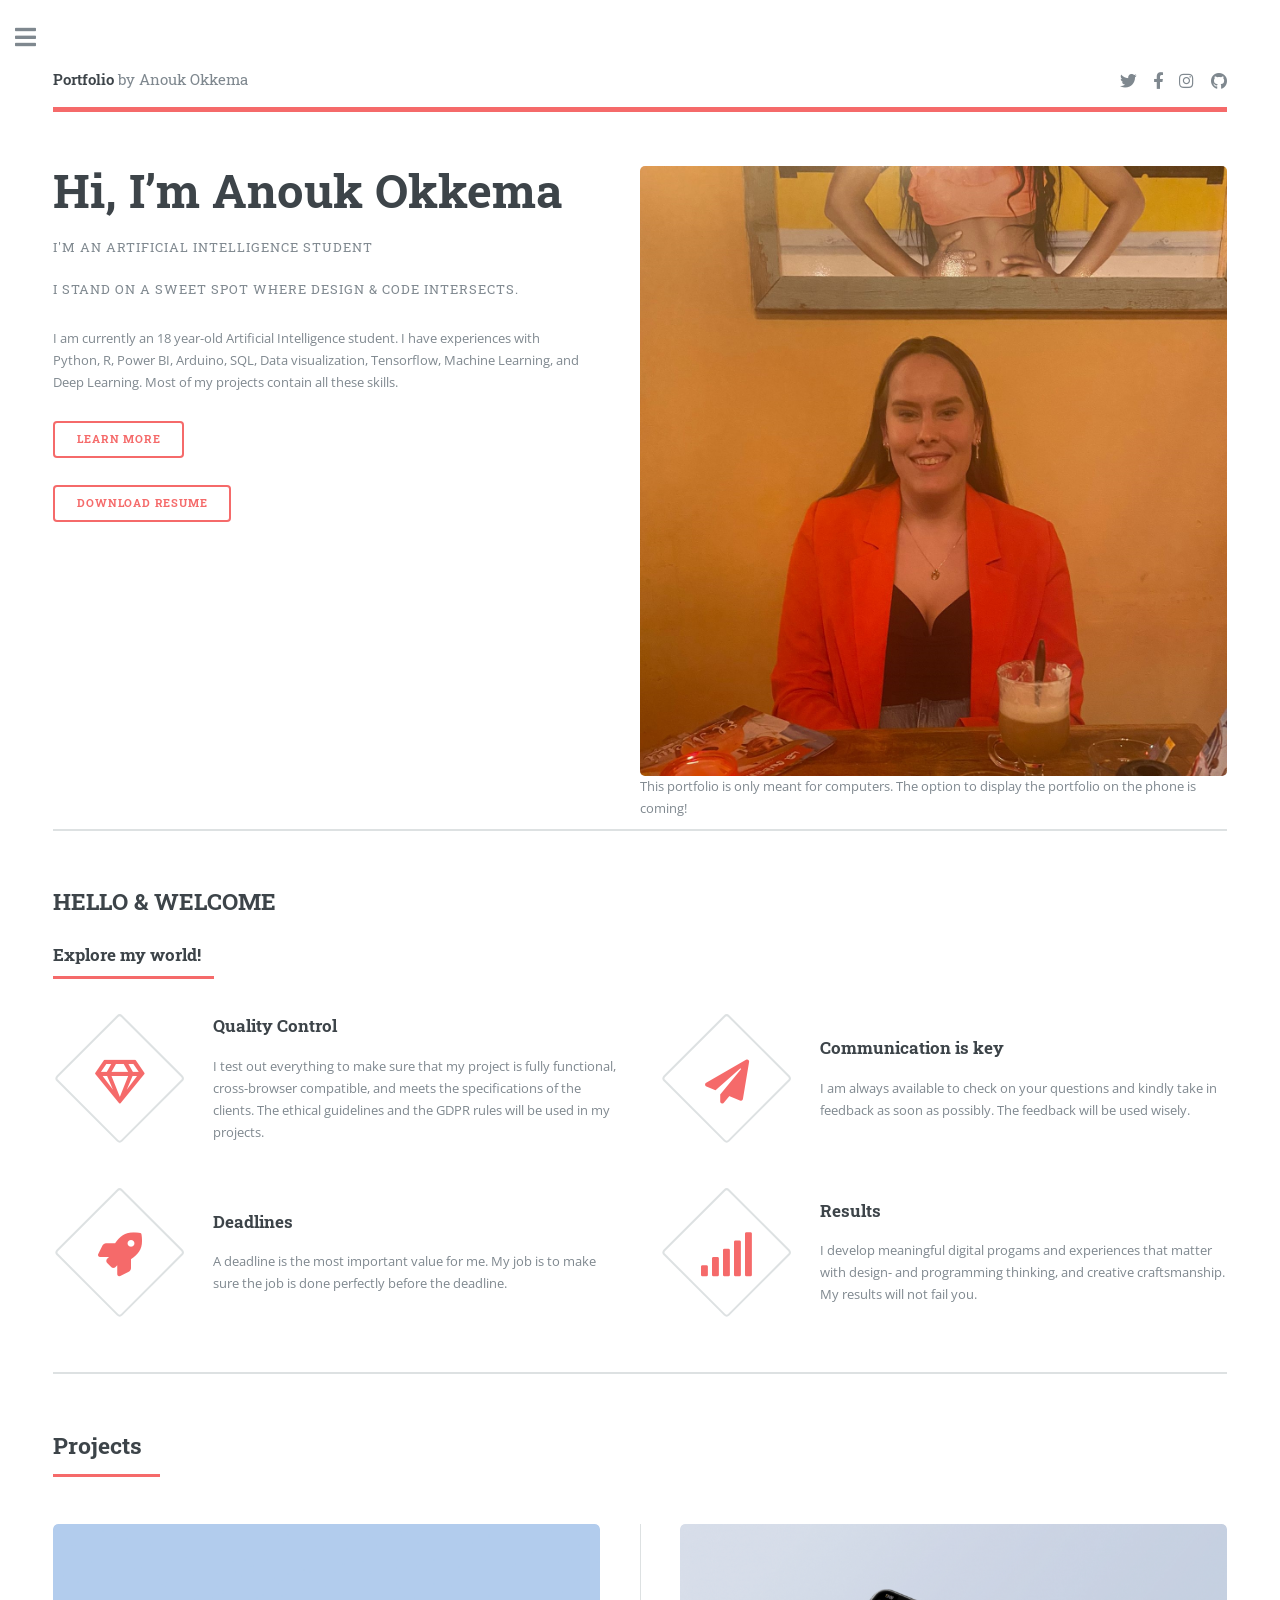
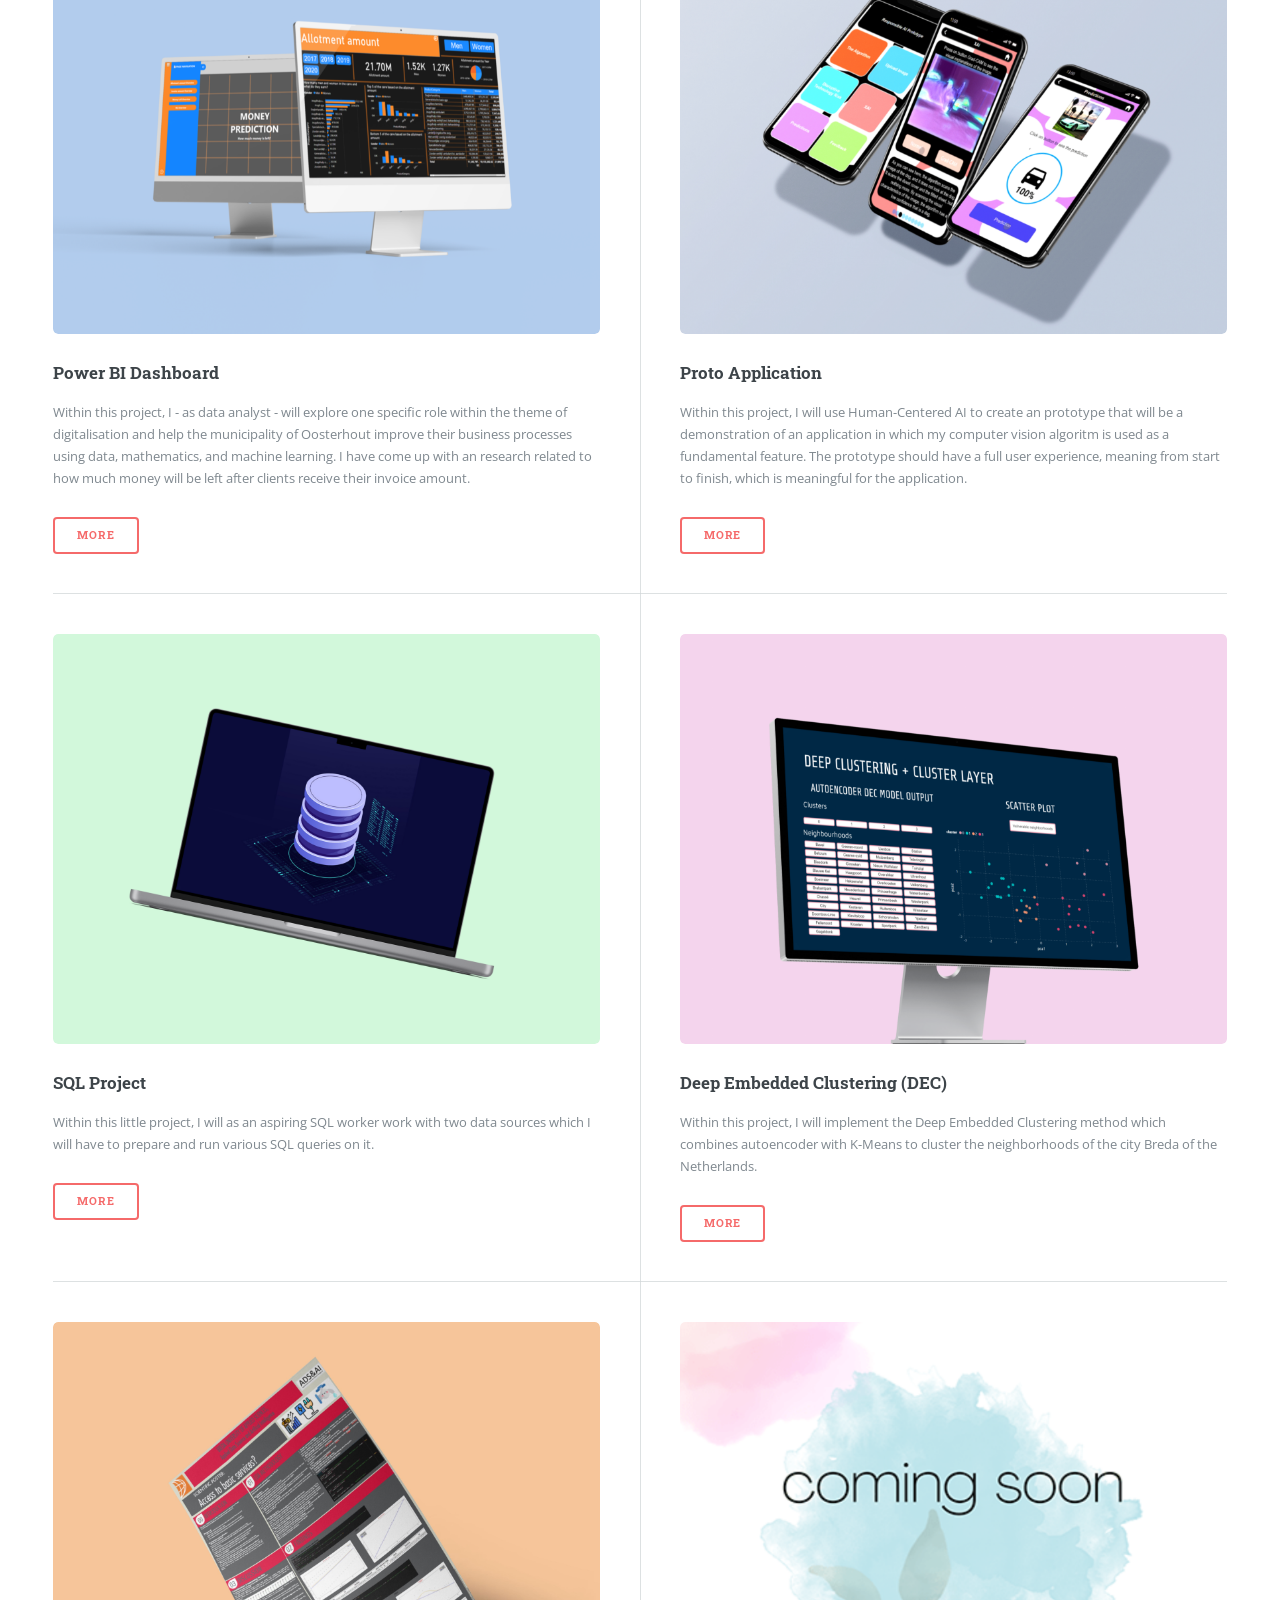
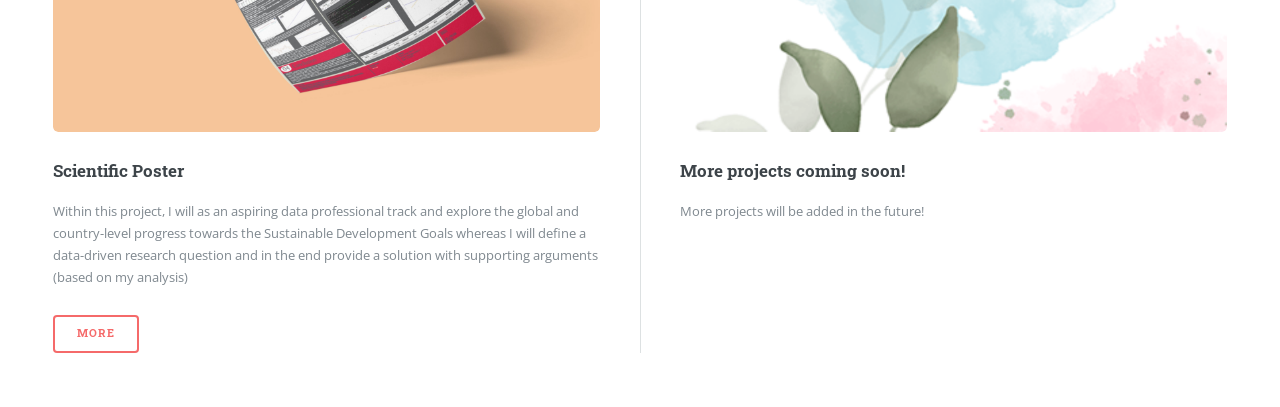
<file: index.html>
<!DOCTYPE HTML>
<!--
	Editorial by HTML5 UP
	html5up.net | @ajlkn
	Free for personal and commercial use under the CCA 3.0 license (html5up.net/license)
-->
<html>
	<head>
		<title>Portfolio by Anouk Okkema</title>
		<meta charset="utf-8" />
		<meta name="viewport" content="width=device-width, initial-scale=1, user-scalable=no" />
		<link rel="stylesheet" href="assets/css/main.css" />
	</head>
	<body class="is-preload">

		<!-- Wrapper -->
			<div id="wrapper">

				<!-- Main -->
					<div id="main">
						<div class="inner">

							<!-- Header -->
								<header id="header">
									<a href="index.html" class="logo"><strong>Portfolio</strong> by Anouk Okkema</a>
									<ul class="icons">
										<li><a href="https://twitter.com/Anouk78519703" class="icon brands fa-twitter"><span class="label">Twitter</span></a></li>
										<li><a href="https://www.facebook.com/anouk.okkema.9/" class="icon brands fa-facebook-f"><span class="label">Facebook</span></a></li>
										<li><a href="https://www.instagram.com/anouk_okkema/" class="icon brands fa-instagram"><span class="label">Instagram</span></a></li>
										<li><a href="https://github.com/PsDragon" class="icon brands fa-github"><span class="label">GitHub</span></a></li>
									</ul>
								</header>

							<!-- Banner -->
								<section id="banner">
									<div class="content">
										<header>
											<h1>Hi, I’m Anouk Okkema<br /> </h1>
											<p>I'M AN ARTIFICIAL INTELLIGENCE STUDENT</p>
											<p>I stand on a sweet spot where design & code intersects.</p>
										</header>
										<p>I am currently an 18 year-old Artificial Intelligence student. I have experiences with Python, R, Power BI, Arduino, SQL, Data visualization, Tensorflow, Machine Learning, and Deep Learning. Most of my projects contain all these skills.</p>
										<ul class="actions">
											<li><a href="generic.html" class="button big">Learn More</a></li>
										</ul>
										<ul class="actions">
											<li><a href="https://github.com/PsDragon/Portfolio/raw/main/Documents/Anouk_Okkema_CV.pdf" class="button big">Download Resume</a></li>
										</ul>

									</div>
									<span class="image object">
										<img src="images/Main.jpeg" alt="" />
										<p> This portfolio is only meant for computers. The option to display the portfolio on the phone is coming!</p>
									</span>
								</section>

							<!-- Section -->
								<section>
									<header class="major">
										<h2>HELLO & WELCOME</h2>
										<h3>Explore my world!</h3>
									</header>
									<div class="features">
										<article>
											<span class="icon fa-gem"></span>
											<div class="content">
												<h3>Quality Control</h3>
												<p>I test out everything to make sure that my project is fully functional, cross-browser compatible, and meets the specifications of the clients. The ethical guidelines and the GDPR rules will be used in my projects.</p>
											</div>
										</article>
										<article>
											<span class="icon solid fa-paper-plane"></span>
											<div class="content">
												<h3>Communication is key</h3>
												<p>I am always available to check on your questions and kindly take in feedback as soon as possibly. The feedback will be used wisely.</p>
											</div>
										</article>
										<article>
											<span class="icon solid fa-rocket"></span>
											<div class="content">
												<h3>Deadlines</h3>
												<p>A deadline is the most important value for me. My job is to make sure the job is done perfectly before the deadline.</p>
											</div>
										</article>
										<article>
											<span class="icon solid fa-signal"></span>
											<div class="content">
												<h3>Results</h3>
												<p>I develop meaningful digital progams and experiences that matter with design- and programming thinking, and creative craftsmanship. My results will not fail you.</p>
											</div>
										</article>
									</div>
								</section>

							<!-- Section -->
								<section>
									<header class="major">
										<h2><a id="Projects">Projects</a></h2>
									</header>
									<div class="posts">
										<article>
											<a href="Power BI.html" class="image"><img src="images/Dashboardd_mockup.png" alt="" /></a>
											<h3>Power BI Dashboard</h3>
											<p>Within this project, I - as data analyst - will explore one specific role within the theme of digitalisation and help the municipality of Oosterhout improve their business processes using data, mathematics, and machine learning. I have come up with an research related to how much money will be left after clients receive their invoice amount.</p>
											<ul class="actions">
												<li><a href="Power BI.html" class="button">More</a></li>
											</ul>
										</article>
										<article>
											<a href="Proto.html" class="image"><img src="images/perspective-view-floating-three-iphone-x-mockup-template.jpeg" alt="" /></a>
											<h3>Proto Application</h3>
											<p>Within this project, I will use Human-Centered AI to create an prototype that will be a demonstration of an application in which my computer vision algoritm is used as a fundamental feature. The prototype should have a full user experience, meaning from start to finish, which is meaningful for the application.</p>
											<ul class="actions">
												<li><a href="Proto.html" class="button">More</a></li>
											</ul>
										</article>
										<article>
											<a href="SQL.html" class="image"><img src="images/free-new-macbook-pro-with-m1-pro-chip-mockup-template@2x.png" alt="" /></a>
											<h3>SQL Project</h3>
											<p>Within this little project, I will as an aspiring SQL worker work with two data sources which I will have to prepare and run various SQL queries on it.</p>
											<ul class="actions">
												<li><a href="SQL.html" class="button">More</a></li>
											</ul>
										</article>
										<article>
											<a href="DEC.html" class="image"><img src="images/front-perspective-view-apple-studio-display-mockup-template@2x (1).png" alt="" /></a>
											<h3>Deep Embedded Clustering (DEC)</h3>
											<p>Within this project, I will implement the Deep Embedded Clustering method which combines autoencoder with K-Means to cluster the neighborhoods of the city Breda of the Netherlands.</p>
											<ul class="actions">
												<li><a href="DEC.html" class="button">More</a></li>
											</ul>
										</article>
										<article>
											<a href="Poster.html" class="image"><img src="images/festival-identity-design-concept-template@2x.jpeg" alt="" /></a>
											<h3>Scientific Poster</h3>
											<p>Within this project, I will as an aspiring data professional track and explore the global and country-level progress towards the Sustainable Development Goals whereas I will define a data-driven research question and in the end provide a solution with supporting arguments (based on my analysis)</p>
											<ul class="actions">
												<li><a href="Poster.html" class="button">More</a></li>
											</ul>
										</article>
										<article>
											<a href="" class="image"><img src="images/coming1.png" alt="" /></a>
											<h3>More projects coming soon!</h3>
											<p>More projects will be added in the future!</p>
										</article>
									</div>
								</section>

						</div>
					</div>

				<!-- Sidebar -->
					<div id="sidebar">
						<div class="inner">

							<!-- Search -->
								<section id="search" class="alt">
									<form method="post" action="#">
										<input type="text" name="query" id="query" placeholder="Search" />
									</form>
								</section>

							<!-- Menu -->
								<nav id="menu">
									<header class="major">
										<h2>Menu</h2>
									</header>
									<ul>
										<li><a href="index.html">Homepage</a></li>
										<li><a href="generic.html">About Me</a></li>
										<li>
											<span class="opener">Projects</span>
											<ul>
												<li><a href="Power BI.html">Power BI Dashboard</a></li>
												<li><a href="Proto.html">Proto application</a></li>
												<li><a href="Poster.html">Scientific Poster</a></li>
												<li><a href="SQL.html">SQL Project</a></li>
												<li><a href="DEC.html">Deep Embedded Clustering (DEC)</a></li>
											</ul>
										</li>
									</ul>
								</nav>

							<!-- Section -->
								<section>
									<header class="major">
										<h2>Latest updates</h2>
									</header>
									<div class="mini-posts">
										<article>
											<a href="" class="image"><img src="images/citymap-breda-houten-wanddecoratie-2.jpg" alt="" /></a>
											<p>My team currenly works on a project for the municipality of Breda. We want to combat segregation in the city of Breda. So far one of the key driving factors of segregation is Quality of Life (QoL).</p>
										</article>
										<article>
											<a href="" class="image"><img src="./images/IMG_3662.jpeg" alt="" /></a>
											<p>I recently received a workshop where I had the oppertunity to build a weather station that measures temperature, and humidity with Arduino. For more information, see the website of <a href= https://meetjestad.net/ >Meet je Stad</a>. </p>
										</article>
										<article>
											<a href="" class="image"><img src="images/WhatsApp Image 2022-05-10 at 8.26.22 PM.jpeg" alt="" /></a>
											<p>I went to the municipality of Breda to meet the clients of our new project. I was very curious to see what our new project was going to be!</p>
										</article>
									</div>
									<ul class="actions">
										<li><a href="" class="button">More</a></li>
									</ul>
								</section>

							<!-- Section -->
								<section>
									<header class="major">
										<h2>Are you impressed by my work?</h2>
										<h3>Get in touch</h3>
									</header>
									<p>There is nothing I love more in the world than hearing from visitors just like you! Positive stuff, helpful feedback on the site, or just a note about literally anything on your mind. I want to hear it. I promise to respond too, because there is nothing worse than sending a note like this to a individual and not hearing back. </p>
									<ul class="contact">
										<li class="icon solid fa-envelope"><a href="mailto:anouk.okkema@kpnmail.nl">anouk.okkema@kpnmail.nl</a></li>
										<li class="icon solid fa-phone"><a href="callto:06 83 24 35 66">06 83 24 35 66</a></li>
									</ul>
								</section>

							<!-- Footer -->
								<footer id="footer">
									<p class="copyright">&copy; Untitled. All rights reserved. Demo Images: <a href="https://unsplash.com">Unsplash</a>. Design: <a href="https://html5up.net">HTML5 UP</a>.</p>
								</footer>

						</div>
					</div>

			</div>

		<!-- Scripts -->
			<script src="assets/js/jquery.min.js"></script>
			<script src="assets/js/browser.min.js"></script>
			<script src="assets/js/breakpoints.min.js"></script>
			<script src="assets/js/util.js"></script>
			<script src="assets/js/main.js"></script>

	</body>
</html>
</file>
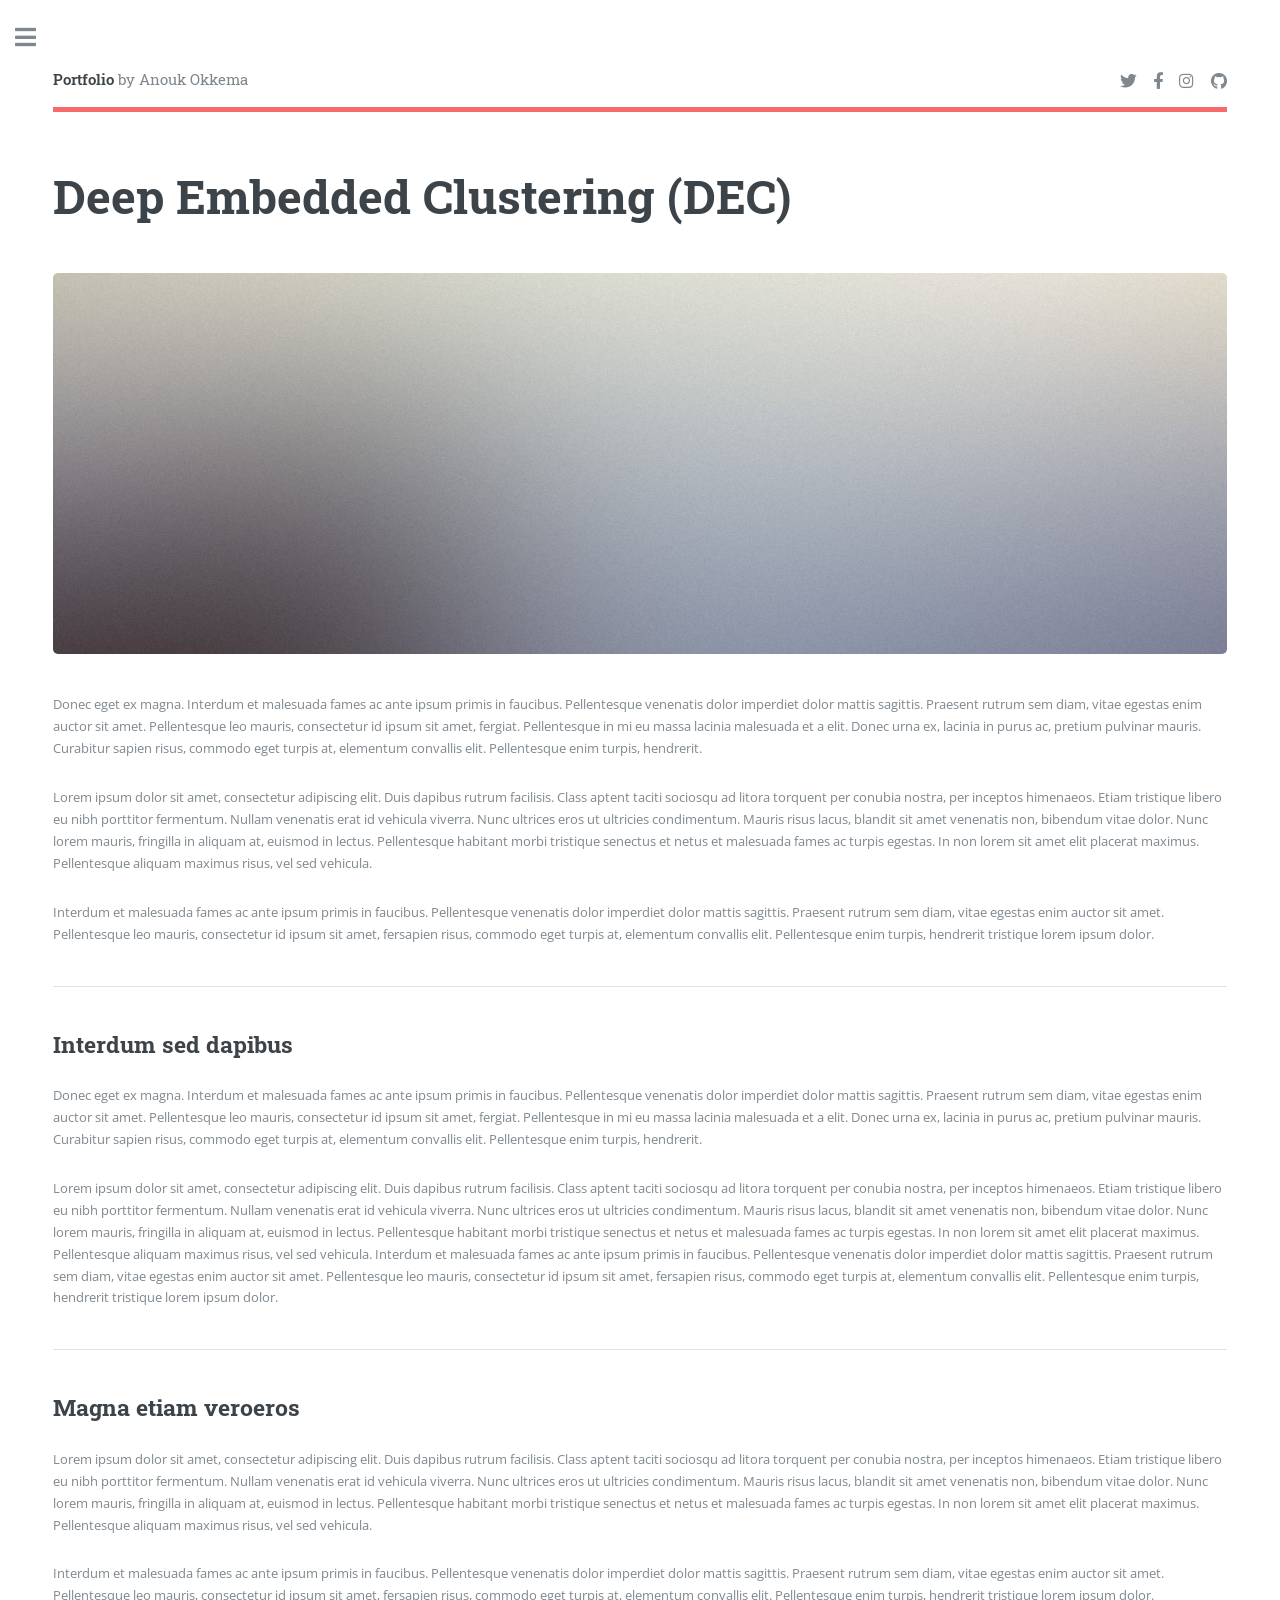
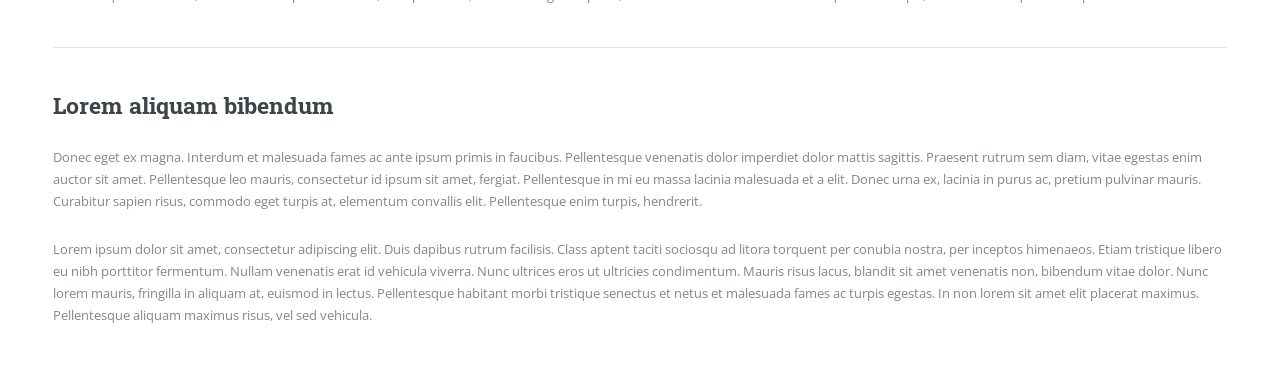
<file: DEC.html>
<!DOCTYPE HTML>
<!--
	Editorial by HTML5 UP
	html5up.net | @ajlkn
	Free for personal and commercial use under the CCA 3.0 license (html5up.net/license)
-->
<html>
	<head>
		<title>Portfolio by Anouk Okkema</title>
		<meta charset="utf-8" />
		<meta name="viewport" content="width=device-width, initial-scale=1, user-scalable=no" />
		<link rel="stylesheet" href="assets/css/main.css" />
	</head>
	<body class="is-preload">

		<!-- Wrapper -->
			<div id="wrapper">

				<!-- Main -->
					<div id="main">
						<div class="inner">

							<!-- Header -->
								<header id="header">
									<a href="index.html" class="logo"><strong>Portfolio</strong> by Anouk Okkema</a>
									<ul class="icons">
										<li><a href="https://twitter.com/Anouk78519703" class="icon brands fa-twitter"><span class="label">Twitter</span></a></li>
										<li><a href="https://www.facebook.com/anouk.okkema.9/" class="icon brands fa-facebook-f"><span class="label">Facebook</span></a></li>
										<li><a href="https://www.instagram.com/anouk_okkema/" class="icon brands fa-instagram"><span class="label">Instagram</span></a></li>
										<li><a href="https://github.com/PsDragon" class="icon brands fa-github"><span class="label">GitHub</span></a></li>
									</ul>
								</header>

							<!-- Content -->
								<section>
									<header class="main">
										<h1>Deep Embedded Clustering (DEC)</h1>
									</header>

									<span class="image main"><img src="images/pic11.jpg" alt="" /></span>

									<p>Donec eget ex magna. Interdum et malesuada fames ac ante ipsum primis in faucibus. Pellentesque venenatis dolor imperdiet dolor mattis sagittis. Praesent rutrum sem diam, vitae egestas enim auctor sit amet. Pellentesque leo mauris, consectetur id ipsum sit amet, fergiat. Pellentesque in mi eu massa lacinia malesuada et a elit. Donec urna ex, lacinia in purus ac, pretium pulvinar mauris. Curabitur sapien risus, commodo eget turpis at, elementum convallis elit. Pellentesque enim turpis, hendrerit.</p>
									<p>Lorem ipsum dolor sit amet, consectetur adipiscing elit. Duis dapibus rutrum facilisis. Class aptent taciti sociosqu ad litora torquent per conubia nostra, per inceptos himenaeos. Etiam tristique libero eu nibh porttitor fermentum. Nullam venenatis erat id vehicula viverra. Nunc ultrices eros ut ultricies condimentum. Mauris risus lacus, blandit sit amet venenatis non, bibendum vitae dolor. Nunc lorem mauris, fringilla in aliquam at, euismod in lectus. Pellentesque habitant morbi tristique senectus et netus et malesuada fames ac turpis egestas. In non lorem sit amet elit placerat maximus. Pellentesque aliquam maximus risus, vel sed vehicula.</p>
									<p>Interdum et malesuada fames ac ante ipsum primis in faucibus. Pellentesque venenatis dolor imperdiet dolor mattis sagittis. Praesent rutrum sem diam, vitae egestas enim auctor sit amet. Pellentesque leo mauris, consectetur id ipsum sit amet, fersapien risus, commodo eget turpis at, elementum convallis elit. Pellentesque enim turpis, hendrerit tristique lorem ipsum dolor.</p>

									<hr class="major" />

									<h2>Interdum sed dapibus</h2>
									<p>Donec eget ex magna. Interdum et malesuada fames ac ante ipsum primis in faucibus. Pellentesque venenatis dolor imperdiet dolor mattis sagittis. Praesent rutrum sem diam, vitae egestas enim auctor sit amet. Pellentesque leo mauris, consectetur id ipsum sit amet, fergiat. Pellentesque in mi eu massa lacinia malesuada et a elit. Donec urna ex, lacinia in purus ac, pretium pulvinar mauris. Curabitur sapien risus, commodo eget turpis at, elementum convallis elit. Pellentesque enim turpis, hendrerit.</p>
									<p>Lorem ipsum dolor sit amet, consectetur adipiscing elit. Duis dapibus rutrum facilisis. Class aptent taciti sociosqu ad litora torquent per conubia nostra, per inceptos himenaeos. Etiam tristique libero eu nibh porttitor fermentum. Nullam venenatis erat id vehicula viverra. Nunc ultrices eros ut ultricies condimentum. Mauris risus lacus, blandit sit amet venenatis non, bibendum vitae dolor. Nunc lorem mauris, fringilla in aliquam at, euismod in lectus. Pellentesque habitant morbi tristique senectus et netus et malesuada fames ac turpis egestas. In non lorem sit amet elit placerat maximus. Pellentesque aliquam maximus risus, vel sed vehicula. Interdum et malesuada fames ac ante ipsum primis in faucibus. Pellentesque venenatis dolor imperdiet dolor mattis sagittis. Praesent rutrum sem diam, vitae egestas enim auctor sit amet. Pellentesque leo mauris, consectetur id ipsum sit amet, fersapien risus, commodo eget turpis at, elementum convallis elit. Pellentesque enim turpis, hendrerit tristique lorem ipsum dolor.</p>

									<hr class="major" />

									<h2>Magna etiam veroeros</h2>
									<p>Lorem ipsum dolor sit amet, consectetur adipiscing elit. Duis dapibus rutrum facilisis. Class aptent taciti sociosqu ad litora torquent per conubia nostra, per inceptos himenaeos. Etiam tristique libero eu nibh porttitor fermentum. Nullam venenatis erat id vehicula viverra. Nunc ultrices eros ut ultricies condimentum. Mauris risus lacus, blandit sit amet venenatis non, bibendum vitae dolor. Nunc lorem mauris, fringilla in aliquam at, euismod in lectus. Pellentesque habitant morbi tristique senectus et netus et malesuada fames ac turpis egestas. In non lorem sit amet elit placerat maximus. Pellentesque aliquam maximus risus, vel sed vehicula.</p>
									<p>Interdum et malesuada fames ac ante ipsum primis in faucibus. Pellentesque venenatis dolor imperdiet dolor mattis sagittis. Praesent rutrum sem diam, vitae egestas enim auctor sit amet. Pellentesque leo mauris, consectetur id ipsum sit amet, fersapien risus, commodo eget turpis at, elementum convallis elit. Pellentesque enim turpis, hendrerit tristique lorem ipsum dolor.</p>

									<hr class="major" />

									<h2>Lorem aliquam bibendum</h2>
									<p>Donec eget ex magna. Interdum et malesuada fames ac ante ipsum primis in faucibus. Pellentesque venenatis dolor imperdiet dolor mattis sagittis. Praesent rutrum sem diam, vitae egestas enim auctor sit amet. Pellentesque leo mauris, consectetur id ipsum sit amet, fergiat. Pellentesque in mi eu massa lacinia malesuada et a elit. Donec urna ex, lacinia in purus ac, pretium pulvinar mauris. Curabitur sapien risus, commodo eget turpis at, elementum convallis elit. Pellentesque enim turpis, hendrerit.</p>
									<p>Lorem ipsum dolor sit amet, consectetur adipiscing elit. Duis dapibus rutrum facilisis. Class aptent taciti sociosqu ad litora torquent per conubia nostra, per inceptos himenaeos. Etiam tristique libero eu nibh porttitor fermentum. Nullam venenatis erat id vehicula viverra. Nunc ultrices eros ut ultricies condimentum. Mauris risus lacus, blandit sit amet venenatis non, bibendum vitae dolor. Nunc lorem mauris, fringilla in aliquam at, euismod in lectus. Pellentesque habitant morbi tristique senectus et netus et malesuada fames ac turpis egestas. In non lorem sit amet elit placerat maximus. Pellentesque aliquam maximus risus, vel sed vehicula.</p>

								</section>

						</div>
					</div>

				<!-- Sidebar -->
					<div id="sidebar">
						<div class="inner">

							<!-- Search -->
								<section id="search" class="alt">
									<form method="post" action="#">
										<input type="text" name="query" id="query" placeholder="Search" />
									</form>
								</section>

							<!-- Menu -->
								<nav id="menu">
									<header class="major">
										<h2>Menu</h2>
									</header>
									<ul>
										<li><a href="index.html">Homepage</a></li>
										<li><a href="generic.html">About Me</a></li>
										<li>
											<span class="opener">Projects</span>
											<ul>
												<li><a href="Power BI.html">Power BI Dashboard</a></li>
												<li><a href="Proto.html">Proto application</a></li>
												<li><a href="Poster.html">Scientific Poster</a></li>
												<li><a href="SQL.html">SQL Project</a></li>
												<li><a href="DEC.html">Deep Embedded Clustering (DEC)</a></li>
											</ul>
										</li>
									</ul>
								</nav>

							<!-- Section -->
							<section>
								<header class="major">
									<h2>Latest updates</h2>
								</header>
								<div class="mini-posts">
									<article>
										<a href="" class="image"><img src="images/citymap-breda-houten-wanddecoratie-2.jpg" alt="" /></a>
										<p>My team currenly works on a project for the municipality of Breda. We want to combat segregation in the city of Breda. So far one of the key driving factors of segregation is Quality of Life (QoL).</p>
									</article>
									<article>
										<a href="" class="image"><img src="./images/IMG_3662.jpeg" alt="" /></a>
										<p>I recently received a workshop where I had the oppertunity to build a weather station that measures temperature, and humidity with Arduino. For more information, see the website of <a href= https://meetjestad.net/ >Meet je Stad</a>. </p>
									</article>
									<article>
										<a href="" class="image"><img src="images/WhatsApp Image 2022-05-10 at 8.26.22 PM.jpeg" alt="" /></a>
										<p>I went to the municipality of Breda to meet the clients of our new project. I was very curious to see what our new project was going to be!</p>
									</article>
								</div>
								<ul class="actions">
									<li><a href="" class="button">More</a></li>
								</ul>
							</section>

							<!-- Section -->
							<section>
								<header class="major">
									<h2>Are you impressed by my work?</h2>
									<h3>Get in touch</h3>
								</header>
								<p>There is nothing I love more in the world than hearing from visitors just like you! Positive stuff, helpful feedback on the site, or just a note about literally anything on your mind. I want to hear it. I promise to respond too, because there is nothing worse than sending a note like this to a individual and not hearing back. </p>
								<ul class="contact">
									<li class="icon solid fa-envelope"><a href="mailto:anouk.okkema@kpnmail.nl">anouk.okkema@kpnmail.nl</a></li>
									<li class="icon solid fa-phone"><a href="callto:06 83 24 35 66">06 83 24 35 66</a></li>
								</ul>
							</section>

							<!-- Footer -->
								<footer id="footer">
									<p class="copyright">&copy; Untitled. All rights reserved. Demo Images: <a href="https://unsplash.com">Unsplash</a>. Design: <a href="https://html5up.net">HTML5 UP</a>.</p>
								</footer>

						</div>
					</div>

			</div>

		<!-- Scripts -->
			<script src="assets/js/jquery.min.js"></script>
			<script src="assets/js/browser.min.js"></script>
			<script src="assets/js/breakpoints.min.js"></script>
			<script src="assets/js/util.js"></script>
			<script src="assets/js/main.js"></script>

	</body>
</html>
</file>
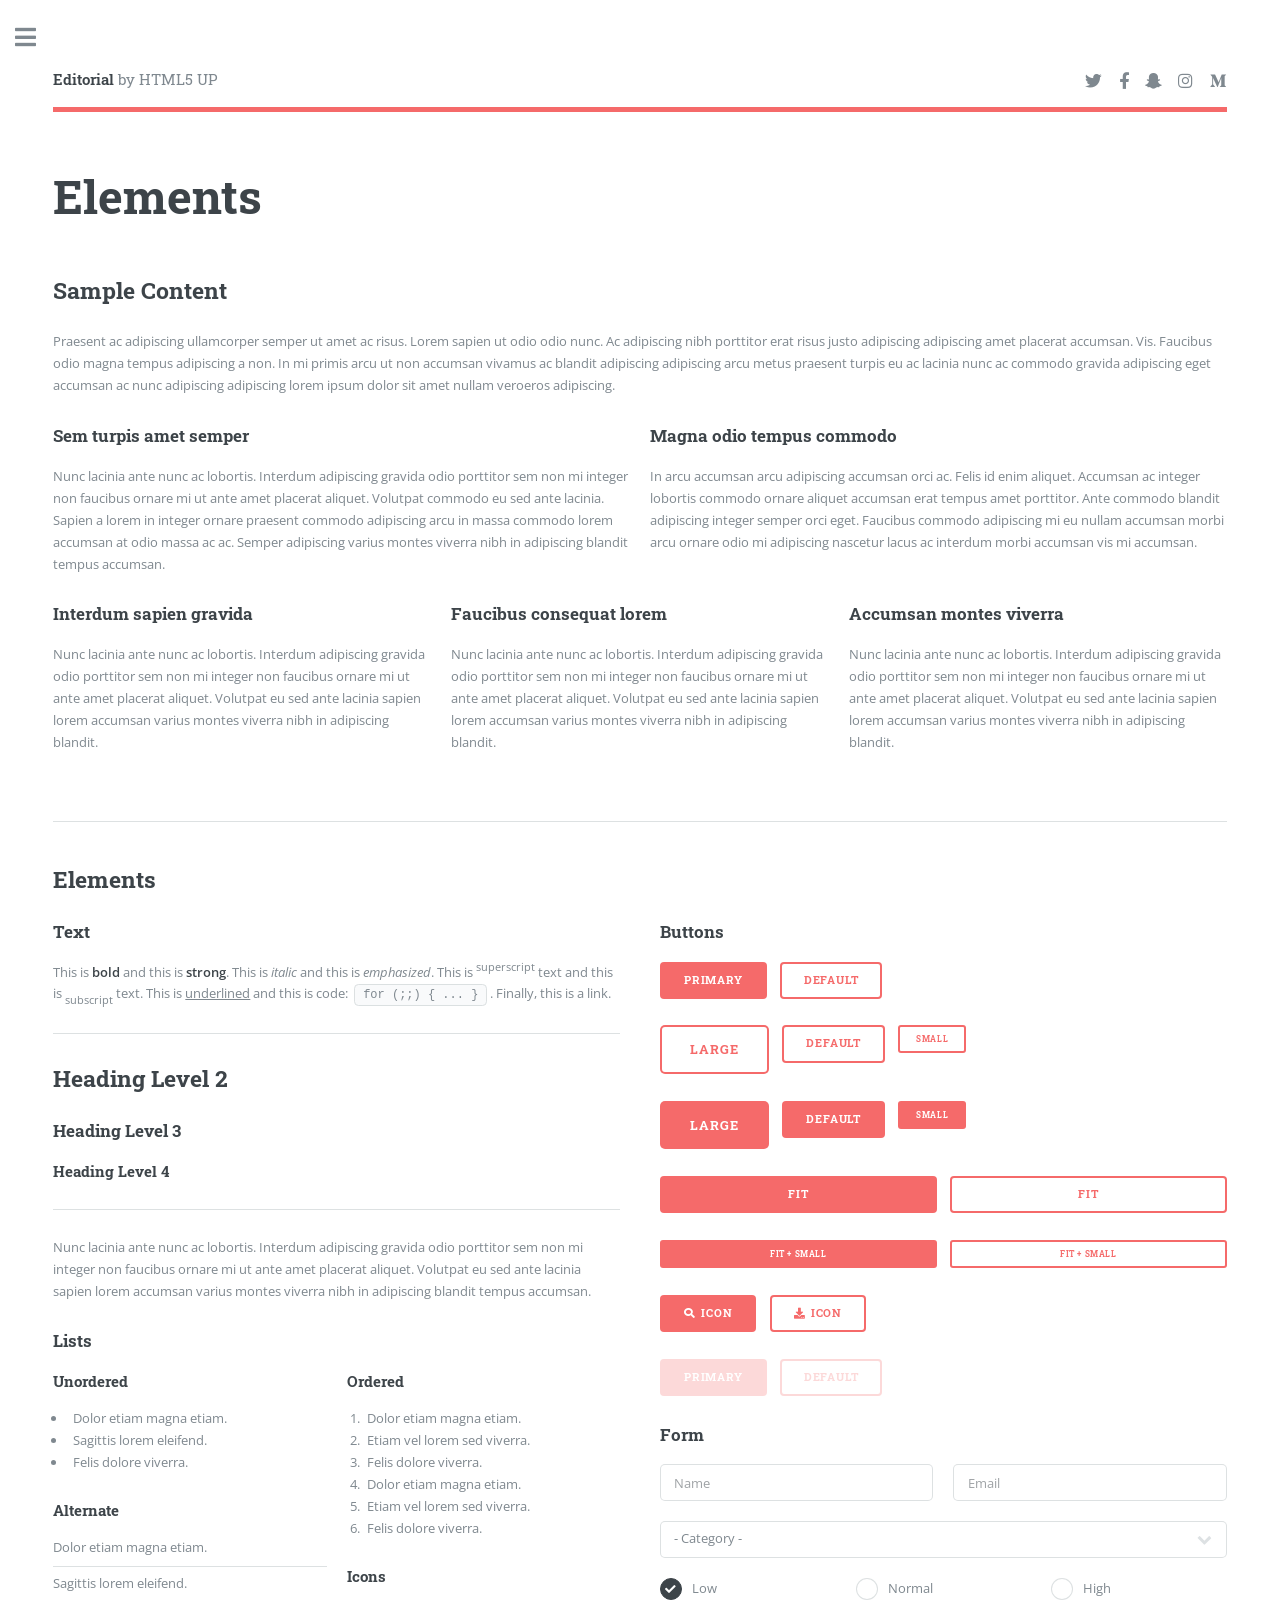
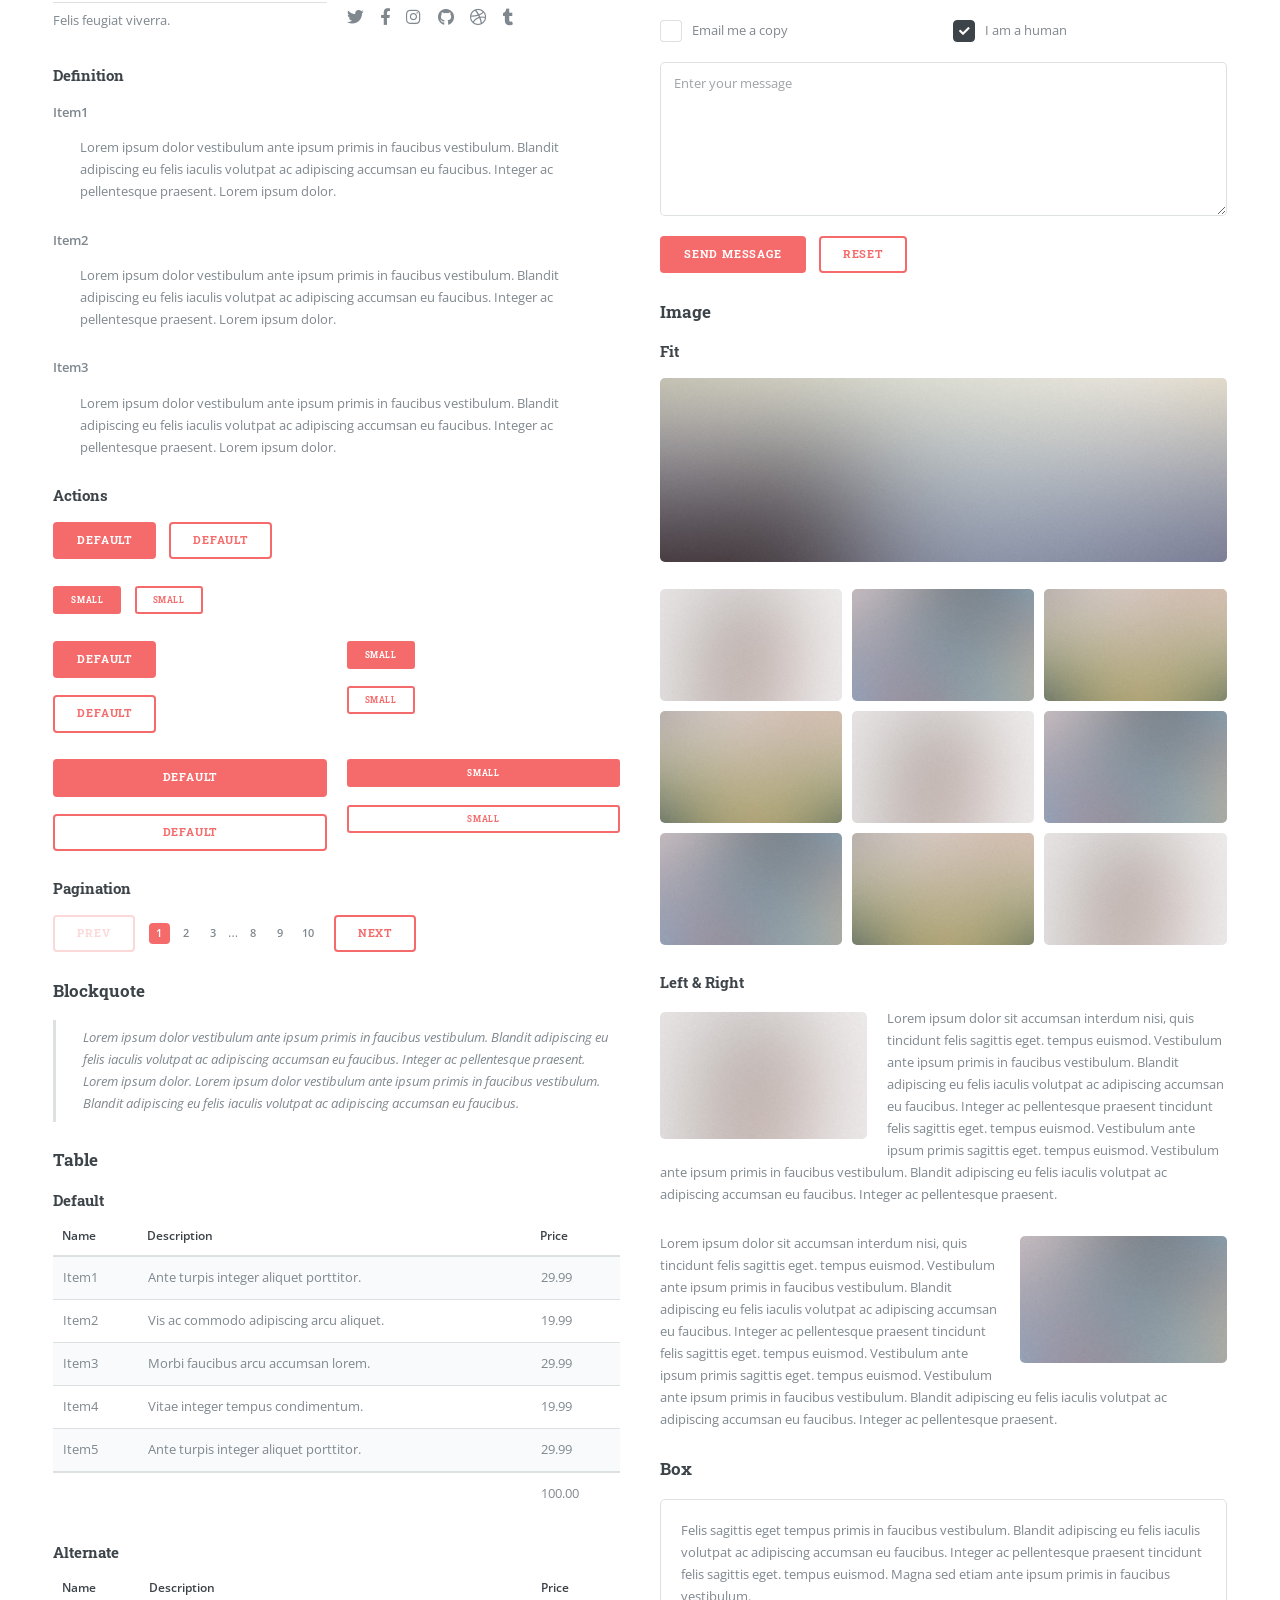
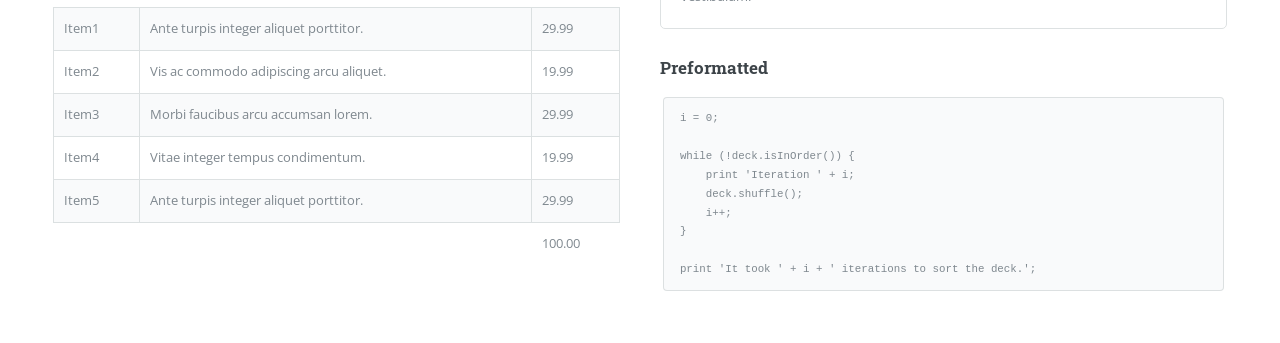
<file: Elements.html>
<!DOCTYPE HTML>
<!--
	Editorial by HTML5 UP
	html5up.net | @ajlkn
	Free for personal and commercial use under the CCA 3.0 license (html5up.net/license)
-->
<html>
	<head>
		<title>Elements - Editorial by HTML5 UP</title>
		<meta charset="utf-8" />
		<meta name="viewport" content="width=device-width, initial-scale=1, user-scalable=no" />
		<link rel="stylesheet" href="assets/css/main.css" />
	</head>
	<body class="is-preload">

		<!-- Wrapper -->
			<div id="wrapper">

				<!-- Main -->
					<div id="main">
						<div class="inner">

							<!-- Header -->
								<header id="header">
									<a href="index.html" class="logo"><strong>Editorial</strong> by HTML5 UP</a>
									<ul class="icons">
										<li><a href="#" class="icon brands fa-twitter"><span class="label">Twitter</span></a></li>
										<li><a href="#" class="icon brands fa-facebook-f"><span class="label">Facebook</span></a></li>
										<li><a href="#" class="icon brands fa-snapchat-ghost"><span class="label">Snapchat</span></a></li>
										<li><a href="#" class="icon brands fa-instagram"><span class="label">Instagram</span></a></li>
										<li><a href="#" class="icon brands fa-medium-m"><span class="label">Medium</span></a></li>
									</ul>
								</header>

							<!-- Content -->
								<section>
									<header class="main">
										<h1>Elements</h1>
									</header>

									<!-- Content -->
										<h2 id="content">Sample Content</h2>
										<p>Praesent ac adipiscing ullamcorper semper ut amet ac risus. Lorem sapien ut odio odio nunc. Ac adipiscing nibh porttitor erat risus justo adipiscing adipiscing amet placerat accumsan. Vis. Faucibus odio magna tempus adipiscing a non. In mi primis arcu ut non accumsan vivamus ac blandit adipiscing adipiscing arcu metus praesent turpis eu ac lacinia nunc ac commodo gravida adipiscing eget accumsan ac nunc adipiscing adipiscing lorem ipsum dolor sit amet nullam veroeros adipiscing.</p>
										<div class="row">
											<div class="col-6 col-12-small">
												<h3>Sem turpis amet semper</h3>
												<p>Nunc lacinia ante nunc ac lobortis. Interdum adipiscing gravida odio porttitor sem non mi integer non faucibus ornare mi ut ante amet placerat aliquet. Volutpat commodo eu sed ante lacinia. Sapien a lorem in integer ornare praesent commodo adipiscing arcu in massa commodo lorem accumsan at odio massa ac ac. Semper adipiscing varius montes viverra nibh in adipiscing blandit tempus accumsan.</p>
											</div>
											<div class="col-6 col-12-small">
												<h3>Magna odio tempus commodo</h3>
												<p>In arcu accumsan arcu adipiscing accumsan orci ac. Felis id enim aliquet. Accumsan ac integer lobortis commodo ornare aliquet accumsan erat tempus amet porttitor. Ante commodo blandit adipiscing integer semper orci eget. Faucibus commodo adipiscing mi eu nullam accumsan morbi arcu ornare odio mi adipiscing nascetur lacus ac interdum morbi accumsan vis mi accumsan.</p>
											</div>
											<!-- Break -->
											<div class="col-4 col-12-medium">
												<h3>Interdum sapien gravida</h3>
												<p>Nunc lacinia ante nunc ac lobortis. Interdum adipiscing gravida odio porttitor sem non mi integer non faucibus ornare mi ut ante amet placerat aliquet. Volutpat eu sed ante lacinia sapien lorem accumsan varius montes viverra nibh in adipiscing blandit.</p>
											</div>
											<div class="col-4 col-12-medium">
												<h3>Faucibus consequat lorem</h3>
												<p>Nunc lacinia ante nunc ac lobortis. Interdum adipiscing gravida odio porttitor sem non mi integer non faucibus ornare mi ut ante amet placerat aliquet. Volutpat eu sed ante lacinia sapien lorem accumsan varius montes viverra nibh in adipiscing blandit.</p>
											</div>
											<div class="col-4 col-12-medium">
												<h3>Accumsan montes viverra</h3>
												<p>Nunc lacinia ante nunc ac lobortis. Interdum adipiscing gravida odio porttitor sem non mi integer non faucibus ornare mi ut ante amet placerat aliquet. Volutpat eu sed ante lacinia sapien lorem accumsan varius montes viverra nibh in adipiscing blandit.</p>
											</div>
										</div>

									<hr class="major" />

									<!-- Elements -->
										<h2 id="elements">Elements</h2>
										<div class="row gtr-200">
											<div class="col-6 col-12-medium">

												<!-- Text stuff -->
													<h3>Text</h3>
													<p>This is <b>bold</b> and this is <strong>strong</strong>. This is <i>italic</i> and this is <em>emphasized</em>.
													This is <sup>superscript</sup> text and this is <sub>subscript</sub> text.
													This is <u>underlined</u> and this is code: <code>for (;;) { ... }</code>.
													Finally, this is a <a href="#">link</a>.</p>
													<hr />
													<h2>Heading Level 2</h2>
													<h3>Heading Level 3</h3>
													<h4>Heading Level 4</h4>
													<hr />
													<p>Nunc lacinia ante nunc ac lobortis. Interdum adipiscing gravida odio porttitor sem non mi integer non faucibus ornare mi ut ante amet placerat aliquet. Volutpat eu sed ante lacinia sapien lorem accumsan varius montes viverra nibh in adipiscing blandit tempus accumsan.</p>

												<!-- Lists -->
													<h3>Lists</h3>
													<div class="row">
														<div class="col-6 col-12-small">

															<h4>Unordered</h4>
															<ul>
																<li>Dolor etiam magna etiam.</li>
																<li>Sagittis lorem eleifend.</li>
																<li>Felis dolore viverra.</li>
															</ul>

															<h4>Alternate</h4>
															<ul class="alt">
																<li>Dolor etiam magna etiam.</li>
																<li>Sagittis lorem eleifend.</li>
																<li>Felis feugiat viverra.</li>
															</ul>

														</div>
														<div class="col-6 col-12-small">

															<h4>Ordered</h4>
															<ol>
																<li>Dolor etiam magna etiam.</li>
																<li>Etiam vel lorem sed viverra.</li>
																<li>Felis dolore viverra.</li>
																<li>Dolor etiam magna etiam.</li>
																<li>Etiam vel lorem sed viverra.</li>
																<li>Felis dolore viverra.</li>
															</ol>

															<h4>Icons</h4>
															<ul class="icons">
																<li><a href="#" class="icon brands fa-twitter"><span class="label">Twitter</span></a></li>
																<li><a href="#" class="icon brands fa-facebook-f"><span class="label">Facebook</span></a></li>
																<li><a href="#" class="icon brands fa-instagram"><span class="label">Instagram</span></a></li>
																<li><a href="#" class="icon brands fa-github"><span class="label">Github</span></a></li>
																<li><a href="#" class="icon brands fa-dribbble"><span class="label">Dribbble</span></a></li>
																<li><a href="#" class="icon brands fa-tumblr"><span class="label">Tumblr</span></a></li>
															</ul>

														</div>
													</div>
													<h4>Definition</h4>
													<dl>
														<dt>Item1</dt>
														<dd>
															<p>Lorem ipsum dolor vestibulum ante ipsum primis in faucibus vestibulum. Blandit adipiscing eu felis iaculis volutpat ac adipiscing accumsan eu faucibus. Integer ac pellentesque praesent. Lorem ipsum dolor.</p>
														</dd>
														<dt>Item2</dt>
														<dd>
															<p>Lorem ipsum dolor vestibulum ante ipsum primis in faucibus vestibulum. Blandit adipiscing eu felis iaculis volutpat ac adipiscing accumsan eu faucibus. Integer ac pellentesque praesent. Lorem ipsum dolor.</p>
														</dd>
														<dt>Item3</dt>
														<dd>
															<p>Lorem ipsum dolor vestibulum ante ipsum primis in faucibus vestibulum. Blandit adipiscing eu felis iaculis volutpat ac adipiscing accumsan eu faucibus. Integer ac pellentesque praesent. Lorem ipsum dolor.</p>
														</dd>
													</dl>

													<h4>Actions</h4>
													<ul class="actions">
														<li><a href="#" class="button primary">Default</a></li>
														<li><a href="#" class="button">Default</a></li>
													</ul>
													<ul class="actions small">
														<li><a href="#" class="button primary small">Small</a></li>
														<li><a href="#" class="button small">Small</a></li>
													</ul>
													<div class="row">
														<div class="col-6 col-12-small">
															<ul class="actions stacked">
																<li><a href="#" class="button primary">Default</a></li>
																<li><a href="#" class="button">Default</a></li>
															</ul>
														</div>
														<div class="col-6 col-12-small">
															<ul class="actions stacked">
																<li><a href="#" class="button primary small">Small</a></li>
																<li><a href="#" class="button small">Small</a></li>
															</ul>
														</div>
														<div class="col-6 col-12-small">
															<ul class="actions stacked">
																<li><a href="#" class="button primary fit">Default</a></li>
																<li><a href="#" class="button fit">Default</a></li>
															</ul>
														</div>
														<div class="col-6 col-12-small">
															<ul class="actions stacked">
																<li><a href="#" class="button primary small fit">Small</a></li>
																<li><a href="#" class="button small fit">Small</a></li>
															</ul>
														</div>
													</div>

													<h4>Pagination</h4>
													<ul class="pagination">
														<li><span class="button disabled">Prev</span></li>
														<li><a href="#" class="page active">1</a></li>
														<li><a href="#" class="page">2</a></li>
														<li><a href="#" class="page">3</a></li>
														<li><span>&hellip;</span></li>
														<li><a href="#" class="page">8</a></li>
														<li><a href="#" class="page">9</a></li>
														<li><a href="#" class="page">10</a></li>
														<li><a href="#" class="button">Next</a></li>
													</ul>

												<!-- Blockquote -->
													<h3>Blockquote</h3>
													<blockquote>Lorem ipsum dolor vestibulum ante ipsum primis in faucibus vestibulum. Blandit adipiscing eu felis iaculis volutpat ac adipiscing accumsan eu faucibus. Integer ac pellentesque praesent. Lorem ipsum dolor. Lorem ipsum dolor vestibulum ante ipsum primis in faucibus vestibulum. Blandit adipiscing eu felis iaculis volutpat ac adipiscing accumsan eu faucibus.</blockquote>

												<!-- Table -->
													<h3>Table</h3>

													<h4>Default</h4>
													<div class="table-wrapper">
														<table>
															<thead>
																<tr>
																	<th>Name</th>
																	<th>Description</th>
																	<th>Price</th>
																</tr>
															</thead>
															<tbody>
																<tr>
																	<td>Item1</td>
																	<td>Ante turpis integer aliquet porttitor.</td>
																	<td>29.99</td>
																</tr>
																<tr>
																	<td>Item2</td>
																	<td>Vis ac commodo adipiscing arcu aliquet.</td>
																	<td>19.99</td>
																</tr>
																<tr>
																	<td>Item3</td>
																	<td> Morbi faucibus arcu accumsan lorem.</td>
																	<td>29.99</td>
																</tr>
																<tr>
																	<td>Item4</td>
																	<td>Vitae integer tempus condimentum.</td>
																	<td>19.99</td>
																</tr>
																<tr>
																	<td>Item5</td>
																	<td>Ante turpis integer aliquet porttitor.</td>
																	<td>29.99</td>
																</tr>
															</tbody>
															<tfoot>
																<tr>
																	<td colspan="2"></td>
																	<td>100.00</td>
																</tr>
															</tfoot>
														</table>
													</div>

													<h4>Alternate</h4>
													<div class="table-wrapper">
														<table class="alt">
															<thead>
																<tr>
																	<th>Name</th>
																	<th>Description</th>
																	<th>Price</th>
																</tr>
															</thead>
															<tbody>
																<tr>
																	<td>Item1</td>
																	<td>Ante turpis integer aliquet porttitor.</td>
																	<td>29.99</td>
																</tr>
																<tr>
																	<td>Item2</td>
																	<td>Vis ac commodo adipiscing arcu aliquet.</td>
																	<td>19.99</td>
																</tr>
																<tr>
																	<td>Item3</td>
																	<td> Morbi faucibus arcu accumsan lorem.</td>
																	<td>29.99</td>
																</tr>
																<tr>
																	<td>Item4</td>
																	<td>Vitae integer tempus condimentum.</td>
																	<td>19.99</td>
																</tr>
																<tr>
																	<td>Item5</td>
																	<td>Ante turpis integer aliquet porttitor.</td>
																	<td>29.99</td>
																</tr>
															</tbody>
															<tfoot>
																<tr>
																	<td colspan="2"></td>
																	<td>100.00</td>
																</tr>
															</tfoot>
														</table>
													</div>

											</div>
											<div class="col-6 col-12-medium">

												<!-- Buttons -->
													<h3>Buttons</h3>
													<ul class="actions">
														<li><a href="#" class="button primary">Primary</a></li>
														<li><a href="#" class="button">Default</a></li>
													</ul>
													<ul class="actions">
														<li><a href="#" class="button large">Large</a></li>
														<li><a href="#" class="button">Default</a></li>
														<li><a href="#" class="button small">Small</a></li>
													</ul>
													<ul class="actions">
														<li><a href="#" class="button primary large">Large</a></li>
														<li><a href="#" class="button primary">Default</a></li>
														<li><a href="#" class="button primary small">Small</a></li>
													</ul>
													<ul class="actions fit">
														<li><a href="#" class="button primary fit">Fit</a></li>
														<li><a href="#" class="button fit">Fit</a></li>
													</ul>
													<ul class="actions fit small">
														<li><a href="#" class="button primary fit small">Fit + Small</a></li>
														<li><a href="#" class="button fit small">Fit + Small</a></li>
													</ul>
													<ul class="actions">
														<li><a href="#" class="button primary icon solid fa-search">Icon</a></li>
														<li><a href="#" class="button icon solid fa-download">Icon</a></li>
													</ul>
													<ul class="actions">
														<li><span class="button primary disabled">Primary</span></li>
														<li><span class="button disabled">Default</span></li>
													</ul>

												<!-- Form -->
													<h3>Form</h3>

													<form method="post" action="#">
														<div class="row gtr-uniform">
															<div class="col-6 col-12-xsmall">
																<input type="text" name="demo-name" id="demo-name" value="" placeholder="Name" />
															</div>
															<div class="col-6 col-12-xsmall">
																<input type="email" name="demo-email" id="demo-email" value="" placeholder="Email" />
															</div>
															<!-- Break -->
															<div class="col-12">
																<select name="demo-category" id="demo-category">
																	<option value="">- Category -</option>
																	<option value="1">Manufacturing</option>
																	<option value="1">Shipping</option>
																	<option value="1">Administration</option>
																	<option value="1">Human Resources</option>
																</select>
															</div>
															<!-- Break -->
															<div class="col-4 col-12-small">
																<input type="radio" id="demo-priority-low" name="demo-priority" checked>
																<label for="demo-priority-low">Low</label>
															</div>
															<div class="col-4 col-12-small">
																<input type="radio" id="demo-priority-normal" name="demo-priority">
																<label for="demo-priority-normal">Normal</label>
															</div>
															<div class="col-4 col-12-small">
																<input type="radio" id="demo-priority-high" name="demo-priority">
																<label for="demo-priority-high">High</label>
															</div>
															<!-- Break -->
															<div class="col-6 col-12-small">
																<input type="checkbox" id="demo-copy" name="demo-copy">
																<label for="demo-copy">Email me a copy</label>
															</div>
															<div class="col-6 col-12-small">
																<input type="checkbox" id="demo-human" name="demo-human" checked>
																<label for="demo-human">I am a human</label>
															</div>
															<!-- Break -->
															<div class="col-12">
																<textarea name="demo-message" id="demo-message" placeholder="Enter your message" rows="6"></textarea>
															</div>
															<!-- Break -->
															<div class="col-12">
																<ul class="actions">
																	<li><input type="submit" value="Send Message" class="primary" /></li>
																	<li><input type="reset" value="Reset" /></li>
																</ul>
															</div>
														</div>
													</form>

												<!-- Image -->
													<h3>Image</h3>

													<h4>Fit</h4>
													<span class="image fit"><img src="images/pic11.jpg" alt="" /></span>
													<div class="box alt">
														<div class="row gtr-50 gtr-uniform">
															<div class="col-4"><span class="image fit"><img src="images/pic01.jpg" alt="" /></span></div>
															<div class="col-4"><span class="image fit"><img src="images/pic02.jpg" alt="" /></span></div>
															<div class="col-4"><span class="image fit"><img src="images/pic03.jpg" alt="" /></span></div>
															<!-- Break -->
															<div class="col-4"><span class="image fit"><img src="images/pic03.jpg" alt="" /></span></div>
															<div class="col-4"><span class="image fit"><img src="images/pic01.jpg" alt="" /></span></div>
															<div class="col-4"><span class="image fit"><img src="images/pic02.jpg" alt="" /></span></div>
															<!-- Break -->
															<div class="col-4"><span class="image fit"><img src="images/pic02.jpg" alt="" /></span></div>
															<div class="col-4"><span class="image fit"><img src="images/pic03.jpg" alt="" /></span></div>
															<div class="col-4"><span class="image fit"><img src="images/pic01.jpg" alt="" /></span></div>
														</div>
													</div>

													<h4>Left &amp; Right</h4>
													<p><span class="image left"><img src="images/pic01.jpg" alt="" /></span>Lorem ipsum dolor sit accumsan interdum nisi, quis tincidunt felis sagittis eget. tempus euismod. Vestibulum ante ipsum primis in faucibus vestibulum. Blandit adipiscing eu felis iaculis volutpat ac adipiscing accumsan eu faucibus. Integer ac pellentesque praesent tincidunt felis sagittis eget. tempus euismod. Vestibulum ante ipsum primis sagittis eget. tempus euismod. Vestibulum ante ipsum primis in faucibus vestibulum. Blandit adipiscing eu felis iaculis volutpat ac adipiscing accumsan eu faucibus. Integer ac pellentesque praesent.</p>
													<p><span class="image right"><img src="images/pic02.jpg" alt="" /></span>Lorem ipsum dolor sit accumsan interdum nisi, quis tincidunt felis sagittis eget. tempus euismod. Vestibulum ante ipsum primis in faucibus vestibulum. Blandit adipiscing eu felis iaculis volutpat ac adipiscing accumsan eu faucibus. Integer ac pellentesque praesent tincidunt felis sagittis eget. tempus euismod. Vestibulum ante ipsum primis sagittis eget. tempus euismod. Vestibulum ante ipsum primis in faucibus vestibulum. Blandit adipiscing eu felis iaculis volutpat ac adipiscing accumsan eu faucibus. Integer ac pellentesque praesent.</p>

												<!-- Box -->
													<h3>Box</h3>
													<div class="box">
														<p>Felis sagittis eget tempus primis in faucibus vestibulum. Blandit adipiscing eu felis iaculis volutpat ac adipiscing accumsan eu faucibus. Integer ac pellentesque praesent tincidunt felis sagittis eget. tempus euismod. Magna sed etiam ante ipsum primis in faucibus vestibulum.</p>
													</div>

												<!-- Preformatted Code -->
													<h3>Preformatted</h3>
													<pre><code>i = 0;

while (!deck.isInOrder()) {
    print 'Iteration ' + i;
    deck.shuffle();
    i++;
}

print 'It took ' + i + ' iterations to sort the deck.';
</code></pre>

											</div>
										</div>

								</section>

						</div>
					</div>

				<!-- Sidebar -->
					<div id="sidebar">
						<div class="inner">

							<!-- Search -->
								<section id="search" class="alt">
									<form method="post" action="#">
										<input type="text" name="query" id="query" placeholder="Search" />
									</form>
								</section>

							<!-- Menu -->
								<nav id="menu">
									<header class="major">
										<h2>Menu</h2>
									</header>
									<ul>
										<li><a href="index.html">Homepage</a></li>
										<li><a href="generic.html">Generic</a></li>
										<li><a href="elements.html">Elements</a></li>
										<li>
											<span class="opener">Submenu</span>
											<ul>
												<li><a href="#">Lorem Dolor</a></li>
												<li><a href="#">Ipsum Adipiscing</a></li>
												<li><a href="#">Tempus Magna</a></li>
												<li><a href="#">Feugiat Veroeros</a></li>
											</ul>
										</li>
										<li><a href="#">Etiam Dolore</a></li>
										<li><a href="#">Adipiscing</a></li>
										<li>
											<span class="opener">Another Submenu</span>
											<ul>
												<li><a href="#">Lorem Dolor</a></li>
												<li><a href="#">Ipsum Adipiscing</a></li>
												<li><a href="#">Tempus Magna</a></li>
												<li><a href="#">Feugiat Veroeros</a></li>
											</ul>
										</li>
										<li><a href="#">Maximus Erat</a></li>
										<li><a href="#">Sapien Mauris</a></li>
										<li><a href="#">Amet Lacinia</a></li>
									</ul>
								</nav>

							<!-- Section -->
								<section>
									<header class="major">
										<h2>Ante interdum</h2>
									</header>
									<div class="mini-posts">
										<article>
											<a href="#" class="image"><img src="images/pic07.jpg" alt="" /></a>
											<p>Aenean ornare velit lacus, ac varius enim lorem ullamcorper dolore aliquam.</p>
										</article>
										<article>
											<a href="#" class="image"><img src="images/pic08.jpg" alt="" /></a>
											<p>Aenean ornare velit lacus, ac varius enim lorem ullamcorper dolore aliquam.</p>
										</article>
										<article>
											<a href="#" class="image"><img src="images/pic09.jpg" alt="" /></a>
											<p>Aenean ornare velit lacus, ac varius enim lorem ullamcorper dolore aliquam.</p>
										</article>
									</div>
									<ul class="actions">
										<li><a href="#" class="button">More</a></li>
									</ul>
								</section>

							<!-- Section -->
								<section>
									<header class="major">
										<h2>Get in touch</h2>
									</header>
									<p>Sed varius enim lorem ullamcorper dolore aliquam aenean ornare velit lacus, ac varius enim lorem ullamcorper dolore. Proin sed aliquam facilisis ante interdum. Sed nulla amet lorem feugiat tempus aliquam.</p>
									<ul class="contact">
										<li class="icon solid fa-envelope"><a href="#">information@untitled.tld</a></li>
										<li class="icon solid fa-phone">(000) 000-0000</li>
										<li class="icon solid fa-home">1234 Somewhere Road #8254<br />
										Nashville, TN 00000-0000</li>
									</ul>
								</section>

							<!-- Footer -->
								<footer id="footer">
									<p class="copyright">&copy; Untitled. All rights reserved. Demo Images: <a href="https://unsplash.com">Unsplash</a>. Design: <a href="https://html5up.net">HTML5 UP</a>.</p>
								</footer>

						</div>
					</div>

			</div>

		<!-- Scripts -->
			<script src="assets/js/jquery.min.js"></script>
			<script src="assets/js/browser.min.js"></script>
			<script src="assets/js/breakpoints.min.js"></script>
			<script src="assets/js/util.js"></script>
			<script src="assets/js/main.js"></script>

	</body>
</html>
</file>
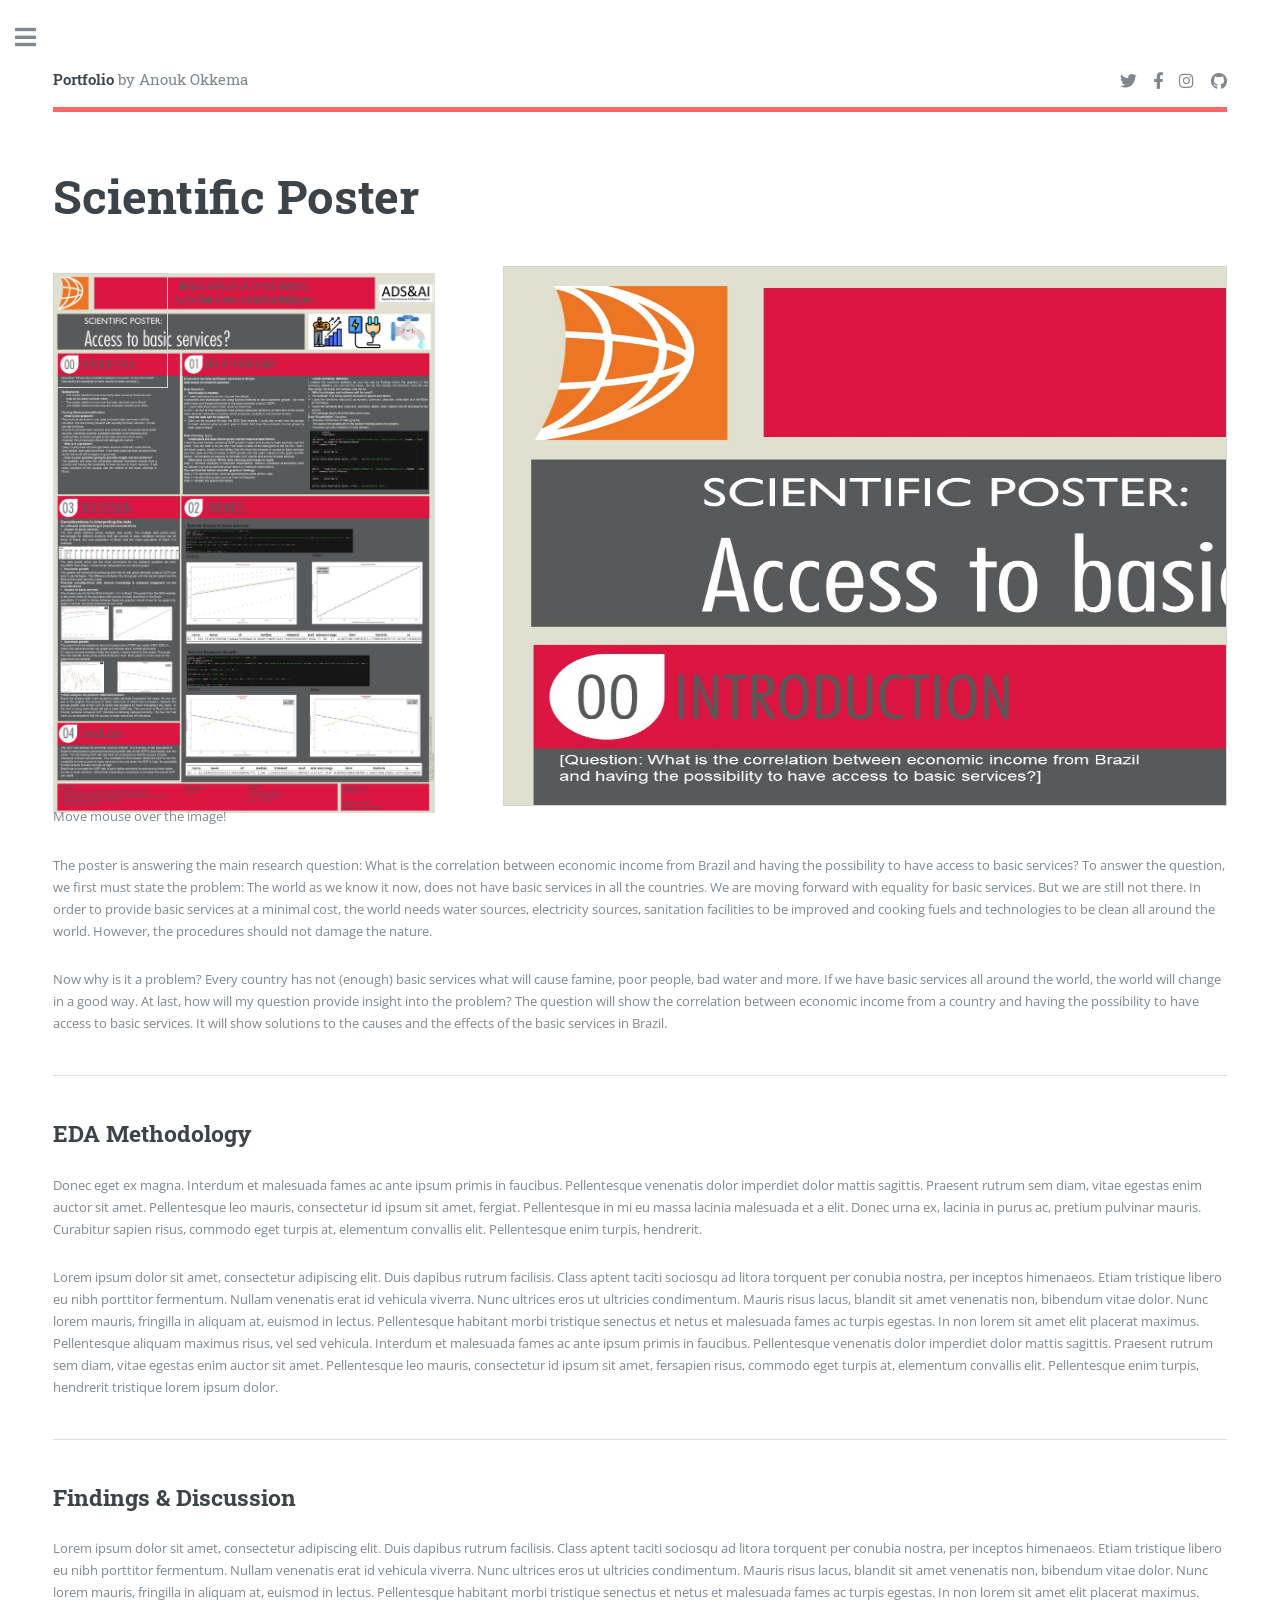
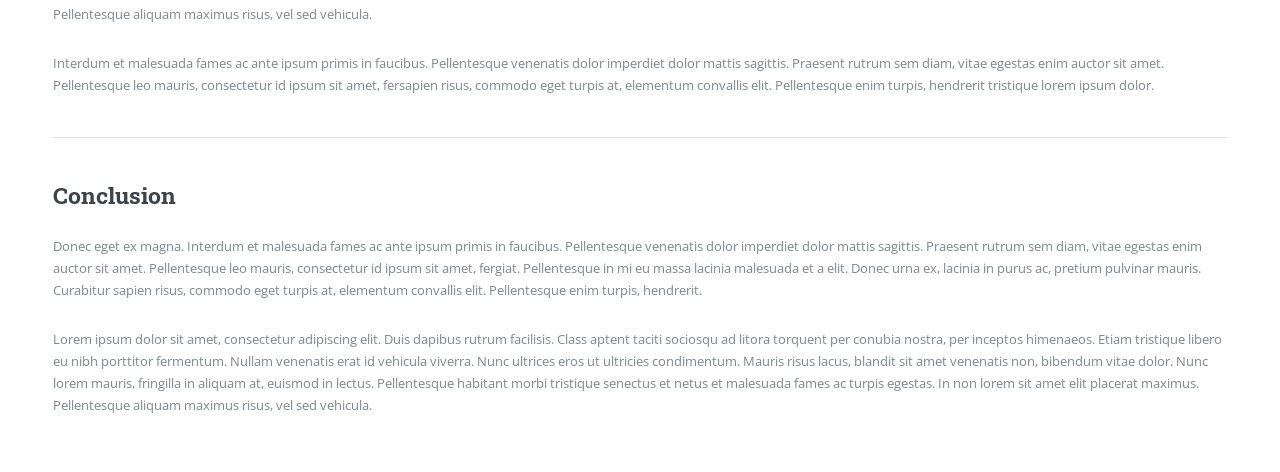
<file: Poster.html>
<!DOCTYPE HTML>
<!--
	Editorial by HTML5 UP
	html5up.net | @ajlkn
	Free for personal and commercial use under the CCA 3.0 license (html5up.net/license)
-->
<html>
	<head>
		<title>Portfolio by Anouk Okkema</title>
		<meta charset="utf-8" />
		<meta name="viewport" content="width=device-width, initial-scale=1, user-scalable=no" />
		<link rel="stylesheet" href="assets/css/main.css" />
	</head>
	<body class="is-preload">

		<!-- Wrapper -->
			<div id="wrapper">

				<!-- Main -->
					<div id="main">
						<div class="inner">

							<!-- Header -->
							<header id="header">
								<a href="index.html" class="logo"><strong>Portfolio</strong> by Anouk Okkema</a>
								<ul class="icons">
									<li><a href="https://twitter.com/Anouk78519703" class="icon brands fa-twitter"><span class="label">Twitter</span></a></li>
									<li><a href="https://www.facebook.com/anouk.okkema.9/" class="icon brands fa-facebook-f"><span class="label">Facebook</span></a></li>
									<li><a href="https://www.instagram.com/anouk_okkema/" class="icon brands fa-instagram"><span class="label">Instagram</span></a></li>
									<li><a href="https://github.com/PsDragon" class="icon brands fa-github"><span class="label">GitHub</span></a></li>
								</ul>
							</header>

							<!-- Content -->
							<section>
								<header class="main">
									<h1>Scientific Poster</h1>
								</header>
									<style>
										* {box-sizing: border-box;}
										
										.img-zoom-container {
										  position: relative;
										}
										
										.img-zoom-lens {
										  position: absolute;
										  border: 1px solid #d4d4d4;
										  /*set the size of the lens:*/
										  width: 115px;
										  height: 115px;
										}

										.img-zoom-result{
											border: 1px solid #d4d4d4;
											/*set the size of the result div:*/
											margin-top: -547px;
											margin-left: 450px;
											position: relative;
											width: auto;
											height: 540px; }
										
										</style>
										<script>
										function imageZoom(imgID, resultID) {
										  var img, lens, result, cx, cy;
										  img = document.getElementById(imgID);
										  result = document.getElementById(resultID);
										  /*create lens:*/
										  lens = document.createElement("DIV");
										  lens.setAttribute("class", "img-zoom-lens");
										  /*insert lens:*/
										  img.parentElement.insertBefore(lens, img);
										  /*calculate the ratio between result DIV and lens:*/
										  cx = result.offsetWidth / lens.offsetWidth;
										  cy = result.offsetHeight / lens.offsetHeight;
										  /*set background properties for the result DIV:*/
										  result.style.backgroundImage = "url('" + img.src + "')";
										  result.style.backgroundSize = (img.width * cx) + "px " + (img.height * cy) + "px";
										  /*execute a function when someone moves the cursor over the image, or the lens:*/
										  lens.addEventListener("mousemove", moveLens);
										  img.addEventListener("mousemove", moveLens);
										  /*and also for touch screens:*/
										  lens.addEventListener("touchmove", moveLens);
										  img.addEventListener("touchmove", moveLens);
										  function moveLens(e) {
											var pos, x, y;
											/*prevent any other actions that may occur when moving over the image:*/
											e.preventDefault();
											/*get the cursor's x and y positions:*/
											pos = getCursorPos(e);
											/*calculate the position of the lens:*/
											x = pos.x - (lens.offsetWidth / 2);
											y = pos.y - (lens.offsetHeight / 2);
											/*prevent the lens from being positioned outside the image:*/
											if (x > img.width - lens.offsetWidth) {x = img.width - lens.offsetWidth;}
											if (x < 0) {x = 0;}
											if (y > img.height - lens.offsetHeight) {y = img.height - lens.offsetHeight;}
											if (y < 0) {y = 0;}
											/*set the position of the lens:*/
											lens.style.left = x + "px";
											lens.style.top = y + "px";
											/*display what the lens "sees":*/
											result.style.backgroundPosition = "-" + (x * cx) + "px -" + (y * cy) + "px";
										  }
										  function getCursorPos(e) {
											var a, x = 0, y = 0;
											e = e || window.event;
											/*get the x and y positions of the image:*/
											a = img.getBoundingClientRect();
											/*calculate the cursor's x and y coordinates, relative to the image:*/
											x = e.pageX - a.left;
											y = e.pageY - a.top;
											/*consider any page scrolling:*/
											x = x - window.pageXOffset;
											y = y - window.pageYOffset;
											return {x : x, y : y};
										  }
										}
										</script>
										</head>
										<body>
										<div class="img-zoom-container">
										  <img id="myimage" src="./images/Slide1.JPG" width="auto" height="540">
										  <div id="myresult" class="img-zoom-result"></div>
										  <p>Move mouse over the image!</p>
										</div>
										<script>
										// Initiate zoom effect:
										imageZoom("myimage", "myresult");
										</script>
										
										</body>
								</span>
									
									<p>The poster is answering the main research question: What is the correlation between economic income from Brazil and having the possibility to have access to basic services? 
									To answer the question, we first must state the problem: The world as we know it now, does not have basic services in all the countries. We are moving forward with equality for basic services. But we are still not there. 
									In order to provide basic services at a minimal cost, the world needs water sources, electricity sources, sanitation facilities to be improved and cooking fuels and technologies to be clean all around the world. 
									However, the procedures should not damage the nature. 
									</p>
									<p>Now why is it a problem? Every country has not (enough) basic services what will cause famine, poor people, bad water and more. If we have basic services all around the world, the world will change in a good way. 
									At last, how will my question provide insight into the problem? The question will show the correlation between economic income from a country and having the possibility to have access to basic services. It will show solutions to the causes and the effects of the basic services in Brazil.
									</p>
									<hr class="major" />

									<h2>EDA Methodology</h2>
									<p>Donec eget ex magna. Interdum et malesuada fames ac ante ipsum primis in faucibus. Pellentesque venenatis dolor imperdiet dolor mattis sagittis. Praesent rutrum sem diam, vitae egestas enim auctor sit amet. Pellentesque leo mauris, consectetur id ipsum sit amet, fergiat. Pellentesque in mi eu massa lacinia malesuada et a elit. Donec urna ex, lacinia in purus ac, pretium pulvinar mauris. Curabitur sapien risus, commodo eget turpis at, elementum convallis elit. Pellentesque enim turpis, hendrerit.</p>
									<p>Lorem ipsum dolor sit amet, consectetur adipiscing elit. Duis dapibus rutrum facilisis. Class aptent taciti sociosqu ad litora torquent per conubia nostra, per inceptos himenaeos. Etiam tristique libero eu nibh porttitor fermentum. Nullam venenatis erat id vehicula viverra. Nunc ultrices eros ut ultricies condimentum. Mauris risus lacus, blandit sit amet venenatis non, bibendum vitae dolor. Nunc lorem mauris, fringilla in aliquam at, euismod in lectus. Pellentesque habitant morbi tristique senectus et netus et malesuada fames ac turpis egestas. In non lorem sit amet elit placerat maximus. Pellentesque aliquam maximus risus, vel sed vehicula. Interdum et malesuada fames ac ante ipsum primis in faucibus. Pellentesque venenatis dolor imperdiet dolor mattis sagittis. Praesent rutrum sem diam, vitae egestas enim auctor sit amet. Pellentesque leo mauris, consectetur id ipsum sit amet, fersapien risus, commodo eget turpis at, elementum convallis elit. Pellentesque enim turpis, hendrerit tristique lorem ipsum dolor.</p>

									<hr class="major" />

									<h2>Findings & Discussion</h2>
									<p>Lorem ipsum dolor sit amet, consectetur adipiscing elit. Duis dapibus rutrum facilisis. Class aptent taciti sociosqu ad litora torquent per conubia nostra, per inceptos himenaeos. Etiam tristique libero eu nibh porttitor fermentum. Nullam venenatis erat id vehicula viverra. Nunc ultrices eros ut ultricies condimentum. Mauris risus lacus, blandit sit amet venenatis non, bibendum vitae dolor. Nunc lorem mauris, fringilla in aliquam at, euismod in lectus. Pellentesque habitant morbi tristique senectus et netus et malesuada fames ac turpis egestas. In non lorem sit amet elit placerat maximus. Pellentesque aliquam maximus risus, vel sed vehicula.</p>
									<p>Interdum et malesuada fames ac ante ipsum primis in faucibus. Pellentesque venenatis dolor imperdiet dolor mattis sagittis. Praesent rutrum sem diam, vitae egestas enim auctor sit amet. Pellentesque leo mauris, consectetur id ipsum sit amet, fersapien risus, commodo eget turpis at, elementum convallis elit. Pellentesque enim turpis, hendrerit tristique lorem ipsum dolor.</p>

									<hr class="major" />

									<h2>Conclusion</h2>
									<p>Donec eget ex magna. Interdum et malesuada fames ac ante ipsum primis in faucibus. Pellentesque venenatis dolor imperdiet dolor mattis sagittis. Praesent rutrum sem diam, vitae egestas enim auctor sit amet. Pellentesque leo mauris, consectetur id ipsum sit amet, fergiat. Pellentesque in mi eu massa lacinia malesuada et a elit. Donec urna ex, lacinia in purus ac, pretium pulvinar mauris. Curabitur sapien risus, commodo eget turpis at, elementum convallis elit. Pellentesque enim turpis, hendrerit.</p>
									<p>Lorem ipsum dolor sit amet, consectetur adipiscing elit. Duis dapibus rutrum facilisis. Class aptent taciti sociosqu ad litora torquent per conubia nostra, per inceptos himenaeos. Etiam tristique libero eu nibh porttitor fermentum. Nullam venenatis erat id vehicula viverra. Nunc ultrices eros ut ultricies condimentum. Mauris risus lacus, blandit sit amet venenatis non, bibendum vitae dolor. Nunc lorem mauris, fringilla in aliquam at, euismod in lectus. Pellentesque habitant morbi tristique senectus et netus et malesuada fames ac turpis egestas. In non lorem sit amet elit placerat maximus. Pellentesque aliquam maximus risus, vel sed vehicula.</p>

								</section>

						</div>
					</div>

					<!-- Sidebar -->
					<div id="sidebar">
						<div class="inner">

							<!-- Search -->
								<section id="search" class="alt">
									<form method="post" action="#">
										<input type="text" name="query" id="query" placeholder="Search" />
									</form>
								</section>

							<!-- Menu -->
								<nav id="menu">
									<header class="major">
										<h2>Menu</h2>
									</header>
									<ul>
										<li><a href="index.html">Homepage</a></li>
										<li><a href="generic.html">About Me</a></li>
										<li>
											<span class="opener">Projects</span>
											<ul>
												<li><a href="Power BI.html">Power BI Dashboard</a></li>
												<li><a href="Proto.html">Proto application</a></li>
												<li><a href="Poster.html">Scientific Poster</a></li>
												<li><a href="SQL.html">SQL Project</a></li>
												<li><a href="DEC.html">Deep Embedded Clustering (DEC)</a></li>
											</ul>
										</li>
									</ul>
								</nav>

							<!-- Section -->
							<section>
								<header class="major">
									<h2>Latest updates</h2>
								</header>
								<div class="mini-posts">
									<article>
										<a href="" class="image"><img src="images/citymap-breda-houten-wanddecoratie-2.jpg" alt="" /></a>
										<p>My team currenly works on a project for the municipality of Breda. We want to combat segregation in the city of Breda. So far one of the key driving factors of segregation is Quality of Life (QoL).</p>
									</article>
									<article>
										<a href="" class="image"><img src="./images/IMG_3662.jpeg" alt="" /></a>
										<p>I recently received a workshop where I had the oppertunity to build a weather station that measures temperature, and humidity with Arduino. For more information, see the website of <a href= https://meetjestad.net/ >Meet je Stad</a>. </p>
									</article>
									<article>
										<a href="" class="image"><img src="images/WhatsApp Image 2022-05-10 at 8.26.22 PM.jpeg" alt="" /></a>
										<p>I went to the municipality of Breda to meet the clients of our new project. I was very curious to see what our new project was going to be!</p>
									</article>
								</div>
								<ul class="actions">
									<li><a href="" class="button">More</a></li>
								</ul>
							</section>

							<!-- Section -->
							<section>
								<header class="major">
									<h2>Are you impressed by my work?</h2>
									<h3>Get in touch</h3>
								</header>
								<p>There is nothing I love more in the world than hearing from visitors just like you! Positive stuff, helpful feedback on the site, or just a note about literally anything on your mind. I want to hear it. I promise to respond too, because there is nothing worse than sending a note like this to a individual and not hearing back. </p>
								<ul class="contact">
									<li class="icon solid fa-envelope"><a href="mailto:anouk.okkema@kpnmail.nl">anouk.okkema@kpnmail.nl</a></li>
									<li class="icon solid fa-phone"><a href="callto:06 83 24 35 66">06 83 24 35 66</a></li>
								</ul>
							</section>

							<!-- Footer -->
								<footer id="footer">
									<p class="copyright">&copy; Untitled. All rights reserved. Demo Images: <a href="https://unsplash.com">Unsplash</a>. Design: <a href="https://html5up.net">HTML5 UP</a>.</p>
								</footer>

						</div>
					</div>

			</div>

		<!-- Scripts -->
			<script src="assets/js/jquery.min.js"></script>
			<script src="assets/js/browser.min.js"></script>
			<script src="assets/js/breakpoints.min.js"></script>
			<script src="assets/js/util.js"></script>
			<script src="assets/js/main.js"></script>

	</body>
</html>
</file>
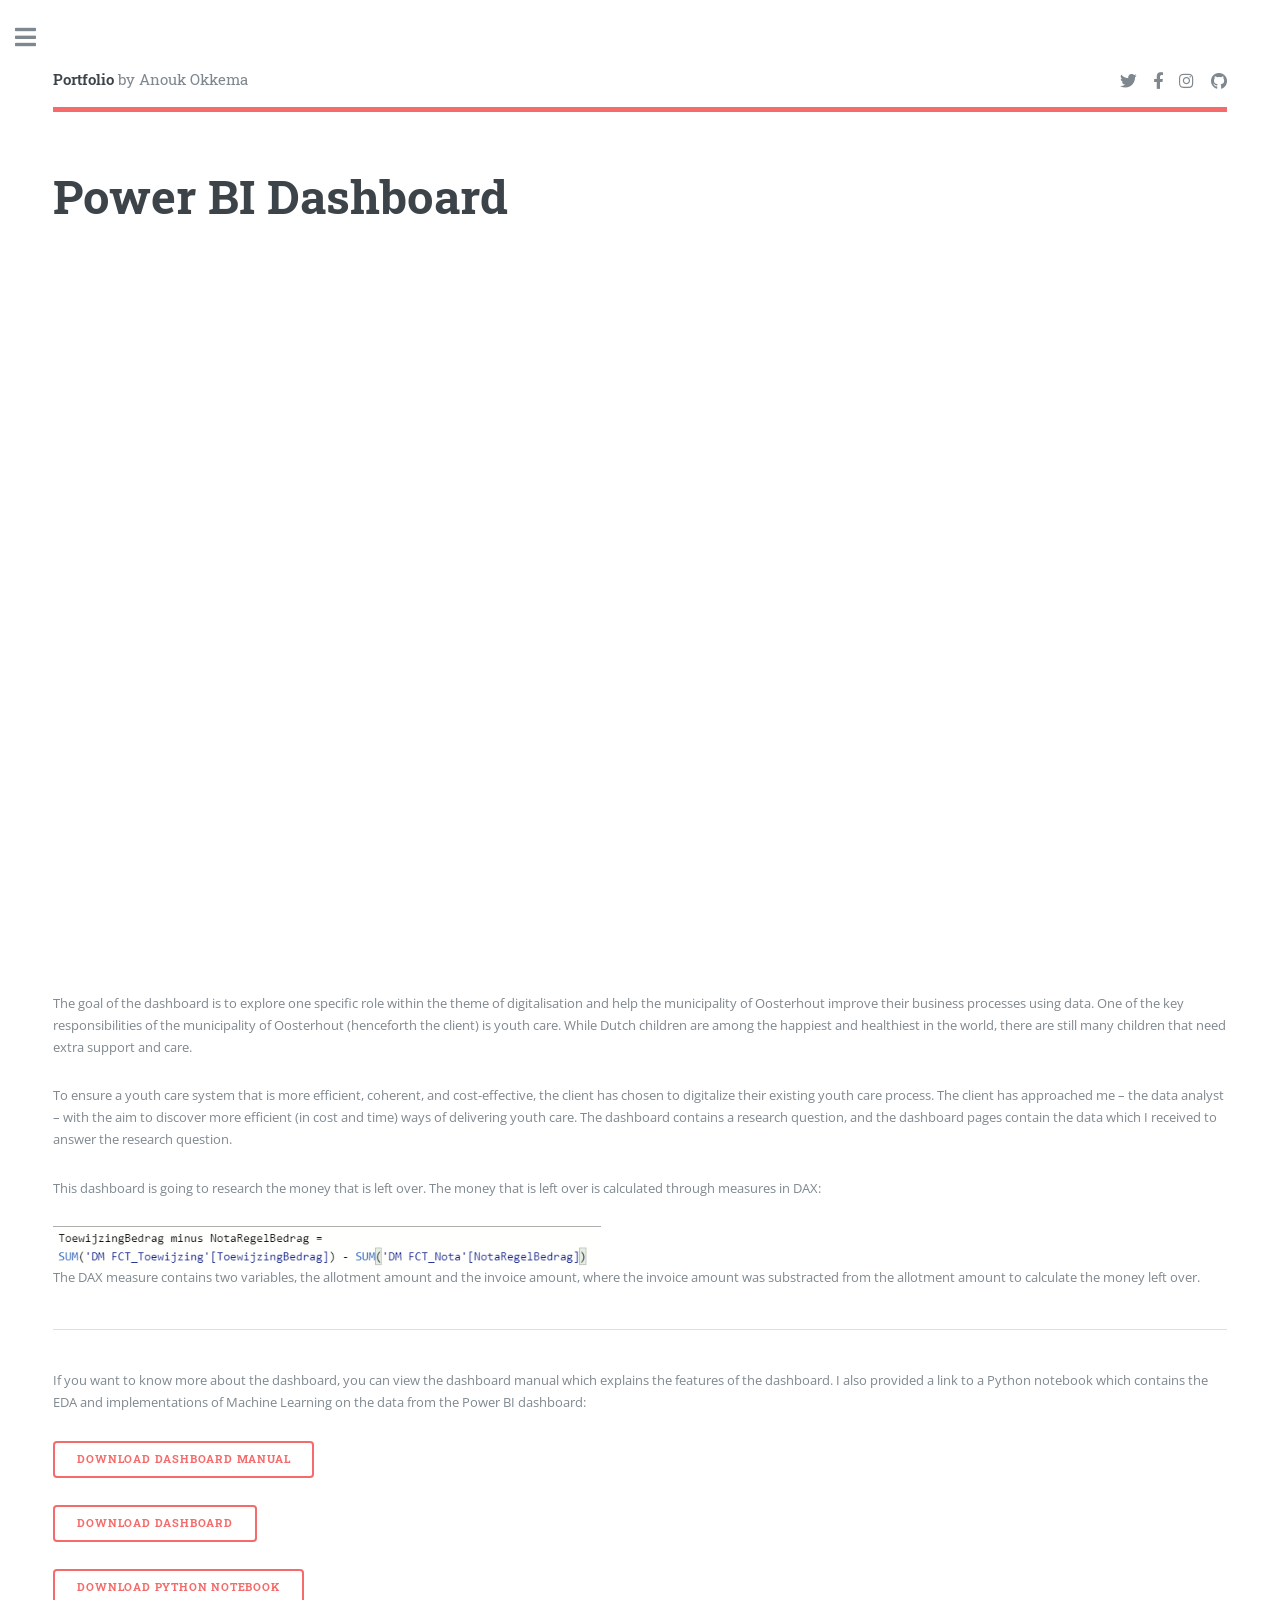
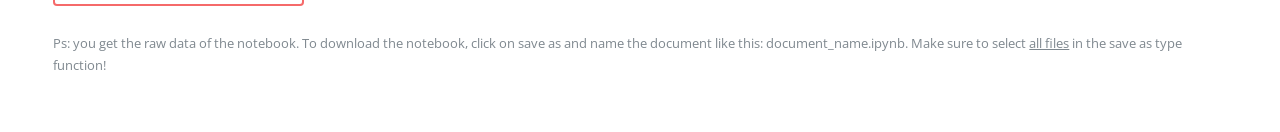
<file: Power BI.html>
<!DOCTYPE HTML>
<!--
	Editorial by HTML5 UP
	html5up.net | @ajlkn
	Free for personal and commercial use under the CCA 3.0 license (html5up.net/license)
-->
<html>
	<head>
		<title>Portfolio by Anouk Okkema</title>
		<meta charset="utf-8" />
		<meta name="viewport" content="width=device-width, initial-scale=1, user-scalable=no" />
		<link rel="stylesheet" href="assets/css/main.css" />
	</head>
	<body class="is-preload">

		<!-- Wrapper -->
			<div id="wrapper">

				<!-- Main -->
					<div id="main">
						<div class="inner">

							<!-- Header -->
							<header id="header">
								<a href="index.html" class="logo"><strong>Portfolio</strong> by Anouk Okkema</a>
								<ul class="icons">
									<li><a href="https://twitter.com/Anouk78519703" class="icon brands fa-twitter"><span class="label">Twitter</span></a></li>
									<li><a href="https://www.facebook.com/anouk.okkema.9/" class="icon brands fa-facebook-f"><span class="label">Facebook</span></a></li>
									<li><a href="https://www.instagram.com/anouk_okkema/" class="icon brands fa-instagram"><span class="label">Instagram</span></a></li>
									<li><a href="https://github.com/PsDragon" class="icon brands fa-github"><span class="label">GitHub</span></a></li>
								</ul>
							</header>

							<!-- Content -->
								<section>
									<header class="main">
										<h1>Power BI Dashboard</h1>
									</header>
									
									<div pbi-resize="powerbi" pbi-resize-src="https://app.powerbi.com/view?r=eyJrIjoiMTAwMmFhMjktNjAzYS00OTdkLWIxODAtM2Y0ZjE0NDEyZTlhIiwidCI6IjdlMmIwNWMyLWM1ZDUtNDE4ZS1hMjczLTg5NjYzOTRhNjg4ZiIsImMiOjl9" pbi-resize-min-width="100" pbi-default-width="100%" pbi-default-height="100%" pbi-resize-width="15" pbi-resize-height="8.65" pbi-resize-load-event="page-load" pbi-resize-header="true" style="position: relative;"><iframe frameborder="0" allowfullscreen="true"></iframe></div><script type="text/javascript">
										!function(){if("undefined"==typeof window.powerbiresizescript){window.powerbiresizescript=1;window.onmessage=function(event){var isReportPageLoadedEvent=function(event){try{if(event&&event.data&&event.data.url==='/reports/undefined/events/pageChanged'){return!0}}catch(error){return undefined}};if(isReportPageLoadedEvent(event)){var iframe=getIframeElement(event.source)
										setTimeout(function(){if(iframe&&iframe.parentNode.children.length>1){switch(iframe.parentNode.getAttribute('pbi-resize-load-event')){case 'click':showElement(iframe);break;case 'page-load':case 'seconds-timeout':case 'in-view':var button=getChildByTag(iframe.parentNode,'div');setButtonState(button,'readynow');break}}},(iframe.parentNode.getAttribute('pbi-resize-delay-show')||1)*1000)}};function getChildByTag(parent,tagName){if(parent){for(var i=0;i<parent.children.length;i++){if(parent.children[i].tagName.toLowerCase()===tagName.toLowerCase()){return parent.children[i]}}}
										return null}
										function getIframeElement(srcWindow){var frames=document.getElementsByTagName('iframe');for(var i=0;i<frames.length;i++){if(frames[i].contentWindow===srcWindow){return frames[i]}}}
										function showElement(iframe){if(!iframe){return}
										var parent=iframe.parentNode;var button=getChildByTag(parent,'div');if(button){parent.removeChild(button)}
										var spinner=getChildByTag(parent,'span');if(spinner){parent.removeChild(spinner)}
										iframe.style.position='static';iframe.style.visibility='visible';var img=getChildByTag(parent,'img');if(img){parent.removeChild(img)}}
										function setButtonState(button,state){button.setAttribute('data-state',state);var states=[{state:'waiting',text:button.getAttribute('pbi-resize-wait-txt')},{state:'loading',text:button.getAttribute('pbi-resize-load-txt')},{state:'loadingnow',text:button.getAttribute('pbi-resize-load-txt')},{state:'ready',text:button.getAttribute('pbi-resize-rdy-txt')},{state:'readynow',text:button.getAttribute('pbi-resize-load-txt')}]
										var text='';for(var i=0;i<states.length;i++){if(states[i].state===state){text=states[i].text}}
										var spinner=getChildByTag(button,'span');button.innerHTML=text+spinner.outerHTML;switch(state){case 'loading':button.onclick=function(){setButtonState(button,'loadingnow')}
										button.parentNode.onclick=function(){setButtonState(button,'loadingnow')}
										break;case 'readynow':resize();var iframe=getChildByTag(button.parentNode,'iframe');showElement(iframe)
										break;case 'ready':resize();var spinner=getChildByTag(button,'span');spinner.style.display='none';button.style.width='auto';button.onclick=function(e){var iframe=getChildByTag(e.target.parentNode,'iframe');showElement(iframe)}
										button.parentNode.onclick=function(e){var iframe=getChildByTag(e.target.parentNode,'iframe');showElement(iframe)}
										break}}
										var e=function(){for(var e=document.querySelectorAll('[pbi-resize="powerbi"]'),i=0;i<e.length;i++){e[i].style.width='100%';var actualWidth=e[i].clientWidth;var contentMinWidth=e[i].getAttribute("pbi-resize-min-width");var height=e[i].getAttribute('height');var webImg=e[i].getAttribute('pbi-resize-img');var mobileImg=e[i].getAttribute('pbi-resize-m-img')||webImg;var webWidth=e[i].getAttribute("pbi-resize-width");var webHeight=e[i].getAttribute("pbi-resize-height");var webSrc=e[i].getAttribute("pbi-resize-src");var mobileWidth=e[i].getAttribute("pbi-resize-m-width");var mobileHeight=e[i].getAttribute("pbi-resize-m-height");var mobileSrc=e[i].getAttribute("pbi-resize-m-src");var loadEvent=e[i].getAttribute('pbi-resize-load-event');var header=e[i].getAttribute('pbi-resize-header');var img=getChildByTag(e[i],'img');var iframe=getChildByTag(e[i],'iframe');var currentSrc=iframe?iframe.getAttribute('src'):null;var mobileRatio=mobileWidth/mobileHeight;var webRatio=webWidth/webHeight;var isWebSize=actualWidth>contentMinWidth;var newSrc=!(webSrc&&mobileSrc)?webSrc:(isWebSize?webSrc:mobileSrc);var resizedToWeb=((iframe&&iframe.src==mobileSrc)||(img&&img.src==mobileImg))&&isWebSize&&mobileSrc!=webSrc;var resizedToMobile=((iframe&&iframe.src==webSrc)||(img&&img.src==webImg))&&!isWebSize&&mobileSrc!=webSrc;var currentSrcIsImage=e[i].children.length>1?!0:!1;if(!currentSrc){if(iframe){iframe.style.position='absolute';iframe.style.top=0;iframe.style.left=0;iframe.style.visibility='hidden'}
										if(img){img.setAttribute('src',(!isWebSize&&mobileImg)?mobileImg:webImg)}
										if((!webImg&&webSrc&&isWebSize)||(!mobileImg&&mobileSrc&&!isWebSize)){iframe.setAttribute('src',(!isWebSize&&mobileSrc)?mobileSrc:webSrc);showElement(iframe);resize();break}else if((webImg&&webSrc)||(mobileImg&&mobileSrc)){var button=getChildByTag(e[i],'div');setButtonState(button,'waiting');switch(loadEvent){case 'page-load':loadIframe(iframe.parentNode,newSrc);break;case 'seconds-timeout':var timeout=parseInt(e[i].getAttribute('pbi-resize-seconds'))*1000;t=setTimeout(function(){loadIframe(iframe.parentNode,newSrc)},timeout);break;case 'in-view':if(currentSrcIsImage&&!iframe.src&&isInViewport(img)){loadIframe(iframe.parentNode,newSrc)}
										window.addEventListener('scroll',function(){if(currentSrcIsImage&&!iframe.src&&isInViewport(img)){loadIframe(iframe.parentNode,newSrc)}},!1);break;case 'click':button.onclick=function(){loadIframe(iframe.parentNode,newSrc)}
										e[i].firstChild.onclick=function(){loadIframe(iframe.parentNode,newSrc)}
										break}}}
										if((currentSrc==webImg&&!webImg&&webSrc&&isWebSize)||(currentSrc==mobileImg&&!mobileImg&&mobileSrc&&!isWebSize)){showElement(iframe)}
										else if(resizedToMobile||resizedToWeb){changeCurrentSrc(e[i].children[0],isWebSize,currentSrcIsImage?webImg:webSrc,currentSrcIsImage?mobileImg:mobileSrc,newSrc)}
										if(currentSrcIsImage&&((resizedToMobile&&!mobileImg&&mobileSrc)||(resizedToWeb&&!webImg&&webSrc))){showElement(iframe)}
										else if(!currentSrcIsImage&&((resizedToMobile&&mobileImg&&!mobileSrc)||(resizedToWeb&&webImg&&!webSrc))){showElement(iframe)}
										if(img&&img.parentNode){resizeElement(img,header,actualWidth,isWebSize,webRatio,mobileRatio,webHeight,mobileHeight)}
										if(iframe){resizeElement(iframe,header,actualWidth,isWebSize,webRatio,mobileRatio,webHeight,mobileHeight)}}};function resizeElement(element,header,actualWidth,isWebSize,webRatio,mobileRatio,webHeight,mobileHeight){var warn=!1;if(mobileRatio&&mobileHeight){var pageSize=isWebSize?webRatio:mobileRatio;var pageHeight=isWebSize?webHeight:mobileHeight}
										else{var pageSize=webRatio;var pageHeight=webHeight}
										var p169=16.0/9.0;var p43=4.0/3.0;var heightOffset=header.toLowerCase()=="true"?36:56;if(actualWidth<569&&pageSize===p169){element.parentNode.style.width="568.88px";element.style.width="568.88px";element.style.height=320+heightOffset+"px";warn=!0}
										else if(actualWidth<=437&&pageSize===p43){element.parentNode.style.width="426.66px";element.style.width="426.66px";element.style.height=320+heightOffset+"px";warn=!0}
										else if(actualWidth<320||actualWidth/pageSize<320||(pageHeight<320&&pageSize!==p169&&pageSize!==p43)){var height=Math.max(actualWidth,320)/pageSize;if(height<320){element.parentNode.style.width=320*pageSize+"px";element.style.width=320*pageSize+"px";element.style.height=320+heightOffset+"px"}
										else if(actualWidth<320){element.parentNode.style.width=320+"px";element.style.width=320+"px";element.style.height=height+heightOffset+"px"}
										else{element.parentNode.style.width=actualWidth+"px";element.style.width=actualWidth+"px";element.style.height=height+heightOffset+"px"}
										warn=!0}
										else{element.parentNode.style.width="100%";element.style.width="100%";element.style.height=Math.max(element.clientWidth/pageSize,320)+heightOffset+"px"}
										if(warn){console.warn("pbi-resize: requested iframe dimension is below the minimum supported dimensions. Minimum supported width is 320px. Minimum supported height is 376px. Change your Power BI report page size to ensure your content looks great when embedded in your web page or blog.")}}
										document.addEventListener("DOMContentLoaded",e);window.addEventListener("resize",e);window.addEventListener("orientationchange",e);function isInViewport(e){var bounding=e.getBoundingClientRect();return(bounding.top>=0&&bounding.left>=0&&bounding.bottom<=(window.innerHeight||document.documentElement.clientHeight)&&bounding.right<=(window.innerWidth||document.documentElement.clientWidth))};function changeCurrentSrc(e,isWebSize,web,mobile,newSrc){if(web&&mobile){var iframe=e.nextElementSibling;if(e instanceof HTMLImageElement&&iframe.src&&(newSrc!=iframe.src)){iframe.setAttribute('src',newSrc);setButtonState(iframe.nextElementSibling,'loading')}
										var currentSrc=isWebSize?web:mobile;e.setAttribute('src',currentSrc)}}
										function resize(){if(navigator.userAgent.indexOf('MSIE')!==-1||navigator.appVersion.indexOf('Trident/')>0){var evt=document.createEvent('UIEvents');evt.initUIEvent('resize',!0,!1,window,0);window.dispatchEvent(evt)}else{window.dispatchEvent(new Event('resize'))}}
										function loadIframe(parent,src){var iframe=getChildByTag(parent,'iframe');var button=getChildByTag(parent,'div');var spinner=getChildByTag(button,'span');spinner.style.display='block';var style=document.createElement('style');style.type='text/css';var keyFrames='@keyframes pbi-resize-spinner {\
														0% {\
															transform: rotate(0deg);\
														}\
														100% {\
															transform: rotate(360deg);\
														}\
													}';style.innerHTML=keyFrames;document.getElementsByTagName('head')[0].appendChild(style);iframe.setAttribute('src',src);iframe.setAttribute('frameborder','0');iframe.setAttribute('allowFullScreen','true');setButtonState(button,'loading')}}}();
										</script>
										


									<p>The goal of the dashboard is to explore one specific role within the theme of digitalisation and help the municipality of Oosterhout improve their business processes using data. One of the key responsibilities of the municipality of Oosterhout (henceforth the client) is youth care. While Dutch children are among the happiest and healthiest in the world, there are still many children that need extra support and care. </p>
									<p>To ensure a youth care system that is more efficient, coherent, and cost-effective, the client has chosen to digitalize their existing youth care process. The client has approached me – the data analyst – with the aim to discover more efficient (in cost and time) ways of delivering youth care. The dashboard contains a research question, and the dashboard pages contain the data which I received to answer the research question. </p>
									<p>This dashboard is going to research the money that is left over. The money that is left over is calculated through measures in DAX: </p>

									<img src="images/Picture3.png" </img>

									
									<p> The DAX measure contains two variables, the allotment amount and the invoice amount, where the invoice amount was substracted from the allotment amount to calculate the money left over.  </p>

									<hr class="major" />
									<p> If you want to know more about the dashboard, you can view the dashboard manual which explains the features of the dashboard. I also provided a link to a Python notebook which contains the EDA and implementations of Machine Learning on the data from the Power BI dashboard: </p>

									<ul class="actions">
										<li><a href="https://github.com/PsDragon/Portfolio/raw/main/Documents/Dashboard%20Manual%20Retake.docx" class="button big">Download Dashboard Manual</a></li>
									</ul>

									<ul class="actions">
										<li><a href="https://github.com/PsDragon/Portfolio/raw/main/Documents/Datamodeljeugd_Anouk.pbix" class="button big">Download Dashboard</a></li>
									</ul>

									<ul class="actions">
										<li><a href="https://github.com/PsDragon/Portfolio/raw/main/Documents/MachineLearning_OosterhoutModels_Anouk_Okkema_210850.ipynb" class="button big">Download Python Notebook</a></li>
									</ul>
									<p>Ps: you get the raw data of the notebook. To download the notebook, click on save as and name the document like this: document_name.ipynb. Make sure to select <u> all files</u> in the save as type function!</p>

								</section>

						</div>
					</div>

					<!-- Sidebar -->
					<div id="sidebar">
						<div class="inner">

							<!-- Search -->
								<section id="search" class="alt">
									<form method="post" action="#">
										<input type="text" name="query" id="query" placeholder="Search" />
									</form>
								</section>

							<!-- Menu -->
								<nav id="menu">
									<header class="major">
										<h2>Menu</h2>
									</header>
									<ul>
										<li><a href="index.html">Homepage</a></li>
										<li><a href="generic.html">About Me</a></li>
										<li>
											<span class="opener">Projects</span>
											<ul>
												<li><a href="Power BI.html">Power BI Dashboard</a></li>
												<li><a href="Proto.html">Proto application</a></li>
												<li><a href="Poster.html">Scientific Poster</a></li>
												<li><a href="SQL.html">SQL Project</a></li>
												<li><a href="DEC.html">Deep Embedded Clustering (DEC)</a></li>
											</ul>
										</li>
									</ul>
								</nav>

							<!-- Section -->
							<section>
								<header class="major">
									<h2>Latest updates</h2>
								</header>
								<div class="mini-posts">
									<article>
										<a href="" class="image"><img src="images/citymap-breda-houten-wanddecoratie-2.jpg" alt="" /></a>
										<p>My team currenly works on a project for the municipality of Breda. We want to combat segregation in the city of Breda. So far one of the key driving factors of segregation is Quality of Life (QoL).</p>
									</article>
									<article>
										<a href="" class="image"><img src="./images/IMG_3662.jpeg" alt="" /></a>
										<p>I recently received a workshop where I had the oppertunity to build a weather station that measures temperature, and humidity with Arduino. For more information, see the website of <a href= https://meetjestad.net/ >Meet je Stad</a>. </p>
									</article>
									<article>
										<a href="" class="image"><img src="images/WhatsApp Image 2022-05-10 at 8.26.22 PM.jpeg" alt="" /></a>
										<p>I went to the municipality of Breda to meet the clients of our new project. I was very curious to see what our new project was going to be!</p>
									</article>
								</div>
								<ul class="actions">
									<li><a href="" class="button">More</a></li>
								</ul>
							</section>

							<!-- Section -->
							<section>
								<header class="major">
									<h2>Are you impressed by my work?</h2>
									<h3>Get in touch</h3>
								</header>
								<p>There is nothing I love more in the world than hearing from visitors just like you! Positive stuff, helpful feedback on the site, or just a note about literally anything on your mind. I want to hear it. I promise to respond too, because there is nothing worse than sending a note like this to a individual and not hearing back. </p>
								<ul class="contact">
									<li class="icon solid fa-envelope"><a href="mailto:anouk.okkema@kpnmail.nl">anouk.okkema@kpnmail.nl</a></li>
									<li class="icon solid fa-phone"><a href="callto:06 83 24 35 66">06 83 24 35 66</a></li>
								</ul>
							</section>

							<!-- Footer -->
								<footer id="footer">
									<p class="copyright">&copy; Untitled. All rights reserved. Demo Images: <a href="https://unsplash.com">Unsplash</a>. Design: <a href="https://html5up.net">HTML5 UP</a>.</p>
								</footer>

						</div>
					</div>

			</div>

		<!-- Scripts -->
			<script src="assets/js/jquery.min.js"></script>
			<script src="assets/js/browser.min.js"></script>
			<script src="assets/js/breakpoints.min.js"></script>
			<script src="assets/js/util.js"></script>
			<script src="assets/js/main.js"></script>

	</body>
</html>
</file>
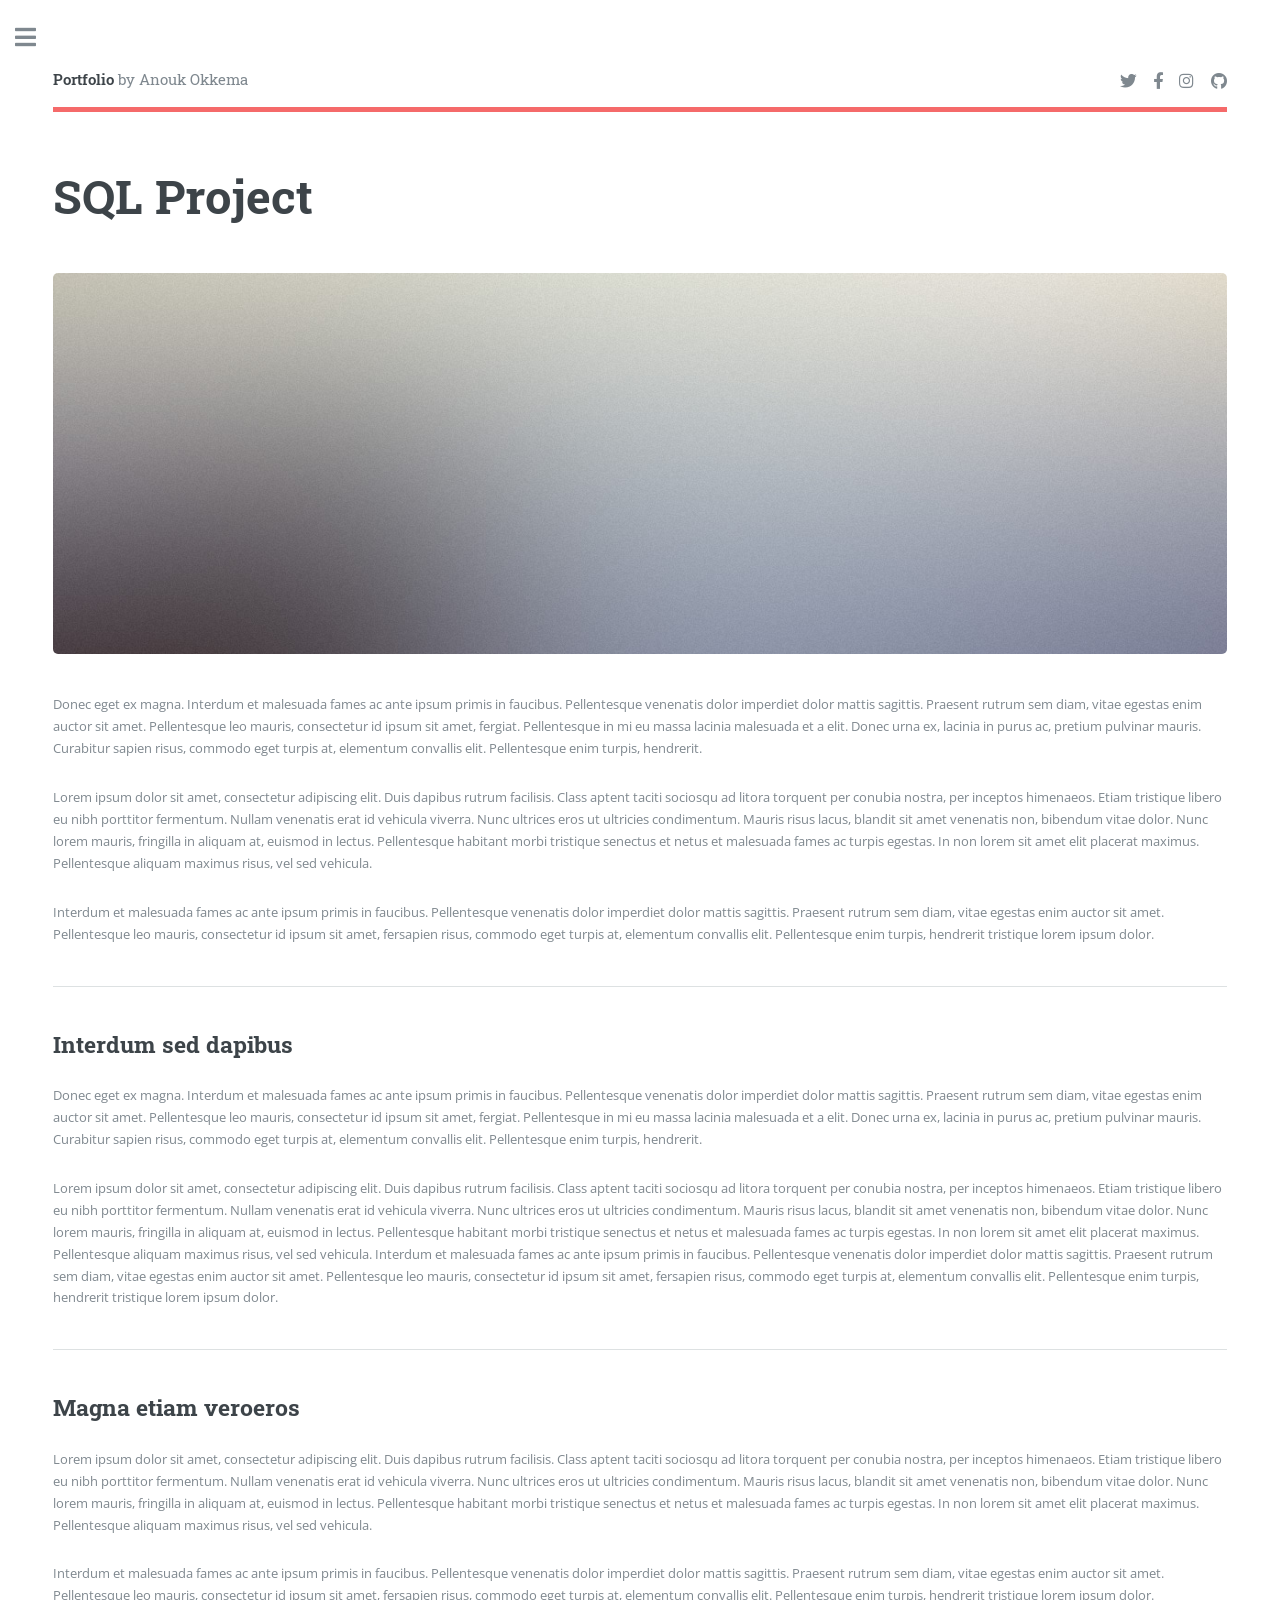
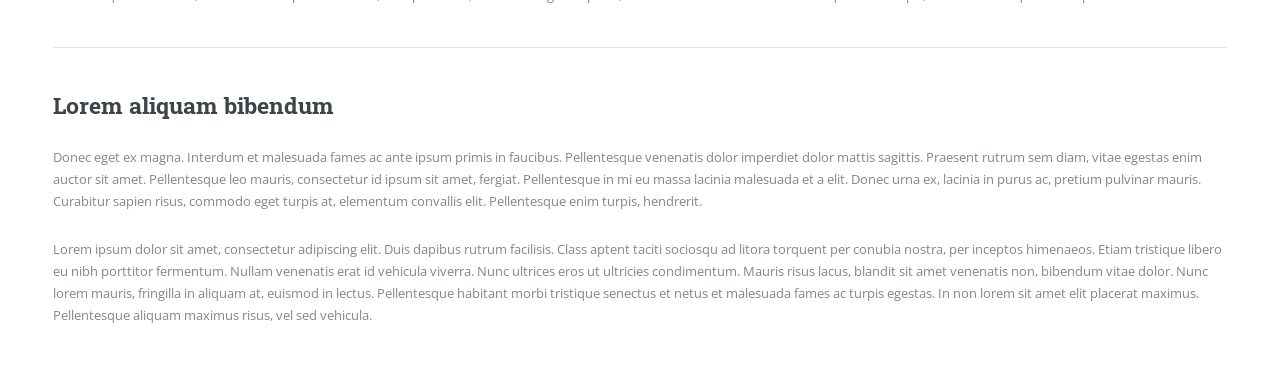
<file: SQL.html>
<!DOCTYPE HTML>
<!--
	Editorial by HTML5 UP
	html5up.net | @ajlkn
	Free for personal and commercial use under the CCA 3.0 license (html5up.net/license)
-->
<html>
	<head>
		<title>Portfolio by Anouk Okkema</title>
		<meta charset="utf-8" />
		<meta name="viewport" content="width=device-width, initial-scale=1, user-scalable=no" />
		<link rel="stylesheet" href="assets/css/main.css" />
	</head>
	<body class="is-preload">

		<!-- Wrapper -->
			<div id="wrapper">

				<!-- Main -->
					<div id="main">
						<div class="inner">

							<!-- Header -->
								<header id="header">
									<a href="index.html" class="logo"><strong>Portfolio</strong> by Anouk Okkema</a>
									<ul class="icons">
										<li><a href="https://twitter.com/Anouk78519703" class="icon brands fa-twitter"><span class="label">Twitter</span></a></li>
										<li><a href="https://www.facebook.com/anouk.okkema.9/" class="icon brands fa-facebook-f"><span class="label">Facebook</span></a></li>
										<li><a href="https://www.instagram.com/anouk_okkema/" class="icon brands fa-instagram"><span class="label">Instagram</span></a></li>
										<li><a href="https://github.com/PsDragon" class="icon brands fa-github"><span class="label">GitHub</span></a></li>
									</ul>
								</header>

							<!-- Content -->
								<section>
									<header class="main">
										<h1>SQL Project</h1>
									</header>

									<span class="image main"><img src="images/pic11.jpg" alt="" /></span>

									<p>Donec eget ex magna. Interdum et malesuada fames ac ante ipsum primis in faucibus. Pellentesque venenatis dolor imperdiet dolor mattis sagittis. Praesent rutrum sem diam, vitae egestas enim auctor sit amet. Pellentesque leo mauris, consectetur id ipsum sit amet, fergiat. Pellentesque in mi eu massa lacinia malesuada et a elit. Donec urna ex, lacinia in purus ac, pretium pulvinar mauris. Curabitur sapien risus, commodo eget turpis at, elementum convallis elit. Pellentesque enim turpis, hendrerit.</p>
									<p>Lorem ipsum dolor sit amet, consectetur adipiscing elit. Duis dapibus rutrum facilisis. Class aptent taciti sociosqu ad litora torquent per conubia nostra, per inceptos himenaeos. Etiam tristique libero eu nibh porttitor fermentum. Nullam venenatis erat id vehicula viverra. Nunc ultrices eros ut ultricies condimentum. Mauris risus lacus, blandit sit amet venenatis non, bibendum vitae dolor. Nunc lorem mauris, fringilla in aliquam at, euismod in lectus. Pellentesque habitant morbi tristique senectus et netus et malesuada fames ac turpis egestas. In non lorem sit amet elit placerat maximus. Pellentesque aliquam maximus risus, vel sed vehicula.</p>
									<p>Interdum et malesuada fames ac ante ipsum primis in faucibus. Pellentesque venenatis dolor imperdiet dolor mattis sagittis. Praesent rutrum sem diam, vitae egestas enim auctor sit amet. Pellentesque leo mauris, consectetur id ipsum sit amet, fersapien risus, commodo eget turpis at, elementum convallis elit. Pellentesque enim turpis, hendrerit tristique lorem ipsum dolor.</p>

									<hr class="major" />

									<h2>Interdum sed dapibus</h2>
									<p>Donec eget ex magna. Interdum et malesuada fames ac ante ipsum primis in faucibus. Pellentesque venenatis dolor imperdiet dolor mattis sagittis. Praesent rutrum sem diam, vitae egestas enim auctor sit amet. Pellentesque leo mauris, consectetur id ipsum sit amet, fergiat. Pellentesque in mi eu massa lacinia malesuada et a elit. Donec urna ex, lacinia in purus ac, pretium pulvinar mauris. Curabitur sapien risus, commodo eget turpis at, elementum convallis elit. Pellentesque enim turpis, hendrerit.</p>
									<p>Lorem ipsum dolor sit amet, consectetur adipiscing elit. Duis dapibus rutrum facilisis. Class aptent taciti sociosqu ad litora torquent per conubia nostra, per inceptos himenaeos. Etiam tristique libero eu nibh porttitor fermentum. Nullam venenatis erat id vehicula viverra. Nunc ultrices eros ut ultricies condimentum. Mauris risus lacus, blandit sit amet venenatis non, bibendum vitae dolor. Nunc lorem mauris, fringilla in aliquam at, euismod in lectus. Pellentesque habitant morbi tristique senectus et netus et malesuada fames ac turpis egestas. In non lorem sit amet elit placerat maximus. Pellentesque aliquam maximus risus, vel sed vehicula. Interdum et malesuada fames ac ante ipsum primis in faucibus. Pellentesque venenatis dolor imperdiet dolor mattis sagittis. Praesent rutrum sem diam, vitae egestas enim auctor sit amet. Pellentesque leo mauris, consectetur id ipsum sit amet, fersapien risus, commodo eget turpis at, elementum convallis elit. Pellentesque enim turpis, hendrerit tristique lorem ipsum dolor.</p>

									<hr class="major" />

									<h2>Magna etiam veroeros</h2>
									<p>Lorem ipsum dolor sit amet, consectetur adipiscing elit. Duis dapibus rutrum facilisis. Class aptent taciti sociosqu ad litora torquent per conubia nostra, per inceptos himenaeos. Etiam tristique libero eu nibh porttitor fermentum. Nullam venenatis erat id vehicula viverra. Nunc ultrices eros ut ultricies condimentum. Mauris risus lacus, blandit sit amet venenatis non, bibendum vitae dolor. Nunc lorem mauris, fringilla in aliquam at, euismod in lectus. Pellentesque habitant morbi tristique senectus et netus et malesuada fames ac turpis egestas. In non lorem sit amet elit placerat maximus. Pellentesque aliquam maximus risus, vel sed vehicula.</p>
									<p>Interdum et malesuada fames ac ante ipsum primis in faucibus. Pellentesque venenatis dolor imperdiet dolor mattis sagittis. Praesent rutrum sem diam, vitae egestas enim auctor sit amet. Pellentesque leo mauris, consectetur id ipsum sit amet, fersapien risus, commodo eget turpis at, elementum convallis elit. Pellentesque enim turpis, hendrerit tristique lorem ipsum dolor.</p>

									<hr class="major" />

									<h2>Lorem aliquam bibendum</h2>
									<p>Donec eget ex magna. Interdum et malesuada fames ac ante ipsum primis in faucibus. Pellentesque venenatis dolor imperdiet dolor mattis sagittis. Praesent rutrum sem diam, vitae egestas enim auctor sit amet. Pellentesque leo mauris, consectetur id ipsum sit amet, fergiat. Pellentesque in mi eu massa lacinia malesuada et a elit. Donec urna ex, lacinia in purus ac, pretium pulvinar mauris. Curabitur sapien risus, commodo eget turpis at, elementum convallis elit. Pellentesque enim turpis, hendrerit.</p>
									<p>Lorem ipsum dolor sit amet, consectetur adipiscing elit. Duis dapibus rutrum facilisis. Class aptent taciti sociosqu ad litora torquent per conubia nostra, per inceptos himenaeos. Etiam tristique libero eu nibh porttitor fermentum. Nullam venenatis erat id vehicula viverra. Nunc ultrices eros ut ultricies condimentum. Mauris risus lacus, blandit sit amet venenatis non, bibendum vitae dolor. Nunc lorem mauris, fringilla in aliquam at, euismod in lectus. Pellentesque habitant morbi tristique senectus et netus et malesuada fames ac turpis egestas. In non lorem sit amet elit placerat maximus. Pellentesque aliquam maximus risus, vel sed vehicula.</p>

								</section>

						</div>
					</div>

				<!-- Sidebar -->
					<div id="sidebar">
						<div class="inner">

							<!-- Search -->
								<section id="search" class="alt">
									<form method="post" action="#">
										<input type="text" name="query" id="query" placeholder="Search" />
									</form>
								</section>

							<!-- Menu -->
								<nav id="menu">
									<header class="major">
										<h2>Menu</h2>
									</header>
									<ul>
										<li><a href="index.html">Homepage</a></li>
										<li><a href="generic.html">About Me</a></li>
										<li>
											<span class="opener">Projects</span>
											<ul>
												<li><a href="Power BI.html">Power BI Dashboard</a></li>
												<li><a href="Proto.html">Proto application</a></li>
												<li><a href="Poster.html">Scientific Poster</a></li>
												<li><a href="SQL.html">SQL Project</a></li>
												<li><a href="DEC.html">Deep Embedded Clustering (DEC)</a></li>
											</ul>
										</li>
									</ul>
								</nav>

							<!-- Section -->
							<section>
								<header class="major">
									<h2>Latest updates</h2>
								</header>
								<div class="mini-posts">
									<article>
										<a href="" class="image"><img src="images/citymap-breda-houten-wanddecoratie-2.jpg" alt="" /></a>
										<p>My team currenly works on a project for the municipality of Breda. We want to combat segregation in the city of Breda. So far one of the key driving factors of segregation is Quality of Life (QoL).</p>
									</article>
									<article>
										<a href="" class="image"><img src="./images/IMG_3662.jpeg" alt="" /></a>
										<p>I recently received a workshop where I had the oppertunity to build a weather station that measures temperature, and humidity with Arduino. For more information, see the website of <a href= https://meetjestad.net/ >Meet je Stad</a>. </p>
									</article>
									<article>
										<a href="" class="image"><img src="images/WhatsApp Image 2022-05-10 at 8.26.22 PM.jpeg" alt="" /></a>
										<p>I went to the municipality of Breda to meet the clients of our new project. I was very curious to see what our new project was going to be!</p>
									</article>
								</div>
								<ul class="actions">
									<li><a href="" class="button">More</a></li>
								</ul>
							</section>

							<!-- Section -->
							<section>
								<header class="major">
									<h2>Are you impressed by my work?</h2>
									<h3>Get in touch</h3>
								</header>
								<p>There is nothing I love more in the world than hearing from visitors just like you! Positive stuff, helpful feedback on the site, or just a note about literally anything on your mind. I want to hear it. I promise to respond too, because there is nothing worse than sending a note like this to a individual and not hearing back. </p>
								<ul class="contact">
									<li class="icon solid fa-envelope"><a href="mailto:anouk.okkema@kpnmail.nl">anouk.okkema@kpnmail.nl</a></li>
									<li class="icon solid fa-phone"><a href="callto:06 83 24 35 66">06 83 24 35 66</a></li>
								</ul>
							</section>

							<!-- Footer -->
								<footer id="footer">
									<p class="copyright">&copy; Untitled. All rights reserved. Demo Images: <a href="https://unsplash.com">Unsplash</a>. Design: <a href="https://html5up.net">HTML5 UP</a>.</p>
								</footer>

						</div>
					</div>

			</div>

		<!-- Scripts -->
			<script src="assets/js/jquery.min.js"></script>
			<script src="assets/js/browser.min.js"></script>
			<script src="assets/js/breakpoints.min.js"></script>
			<script src="assets/js/util.js"></script>
			<script src="assets/js/main.js"></script>

	</body>
</html>
</file>
<file: assets/css/main.css>
@import url(fontawesome-all.min.css);
@import url("https://fonts.googleapis.com/css?family=Open+Sans:400,600,400italic,600italic|Roboto+Slab:400,700");
/*
	Editorial by HTML5 UP
	html5up.net | @ajlkn
	Free for personal and commercial use under the CCA 3.0 license (html5up.net/license)
*/
html, body, div, span, applet, object,
iframe, h1, h2, h3, h4, h5, h6, p, blockquote,
pre, a, abbr, acronym, address, big, cite,
code, del, dfn, em, img, ins, kbd, q, s, samp,
small, strike, strong, sub, sup, tt, var, b,
u, i, center, dl, dt, dd, ol, ul, li, fieldset,
form, label, legend, table, caption, tbody,
tfoot, thead, tr, th, td, article, aside,
canvas, details, embed, figure, figcaption,
footer, header, hgroup, menu, nav, output, ruby,
section, summary, time, mark, audio, video {
  margin: 0;
  padding: 0;
  border: 0;
  font-size: 100%;
  font: inherit;
  vertical-align: baseline; }

article, aside, details, figcaption, figure,
footer, header, hgroup, menu, nav, section {
  display: block; }

body {
  line-height: 1; }

ol, ul {
  list-style: none; }

blockquote, q {
  quotes: none; }
  blockquote:before, blockquote:after, q:before, q:after {
    content: '';
    content: none; }

table {
  border-collapse: collapse;
  border-spacing: 0; }

body {
  -webkit-text-size-adjust: none; }

mark {
  background-color: transparent;
  color: inherit; }

input::-moz-focus-inner {
  border: 0;
  padding: 0; }

input, select, textarea {
  -moz-appearance: none;
  -webkit-appearance: none;
  -ms-appearance: none;
  appearance: none; }

/* Basic */
@-ms-viewport {
  width: device-width; }

body {
  -ms-overflow-style: scrollbar; }

@media screen and (max-width: 480px) {
  html, body {
    min-width: 320px; } }

html {
  box-sizing: border-box; }

*, *:before, *:after {
  box-sizing: inherit; }

body {
  background: #ffffff; }
  body.is-preload *, body.is-preload *:before, body.is-preload *:after, body.is-resizing *, body.is-resizing *:before, body.is-resizing *:after {
    -moz-animation: none !important;
    -webkit-animation: none !important;
    -ms-animation: none !important;
    animation: none !important;
    -moz-transition: none !important;
    -webkit-transition: none !important;
    -ms-transition: none !important;
    transition: none !important; }

/* Type */
body, input, select, textarea {
  color: #7f888f;
  font-family: "Open Sans", sans-serif;
  font-size: 13pt;
  font-weight: 400;
  line-height: 1.65; }
  @media screen and (max-width: 1680px) {
    body, input, select, textarea {
      font-size: 11pt; } }
  @media screen and (max-width: 1280px) {
    body, input, select, textarea {
      font-size: 10pt; } }
  @media screen and (max-width: 360px) {
    body, input, select, textarea {
      font-size: 9pt; } }

a {
  -moz-transition: color 0.2s ease-in-out, border-bottom-color 0.2s ease-in-out;
  -webkit-transition: color 0.2s ease-in-out, border-bottom-color 0.2s ease-in-out;
  -ms-transition: color 0.2s ease-in-out, border-bottom-color 0.2s ease-in-out;
  transition: color 0.2s ease-in-out, border-bottom-color 0.2s ease-in-out;
  border-bottom: dotted 0px;
  color: #f56a6a;
  text-decoration: none; }
  a:hover {
    border-bottom-color: #f56a6a;
    color: #f56a6a !important; }
    a:hover strong {
      color: inherit; }

strong, b {
  color: #3d4449;
  font-weight: 600; }

em, i {
  font-style: italic; }

p {
  margin: 0 0 2em 0; }

h1, h2, h3, h4, h5, h6 {
  color: #3d4449;
  font-family: "Roboto Slab", serif;
  font-weight: 700;
  line-height: 1.5;
  margin: 0 0 1em 0; }
  h1 a, h2 a, h3 a, h4 a, h5 a, h6 a {
    color: inherit;
    text-decoration: none;
    border-bottom: 0; }

h1 {
  font-size: 4em;
  margin: 0 0 0.5em 0;
  line-height: 1.3; }

h2 {
  font-size: 1.75em; }

h3 {
  font-size: 1.25em; }

h4 {
  font-size: 1.1em; }

h5 {
  font-size: 0.9em; }

h6 {
  font-size: 0.7em; }

@media screen and (max-width: 1680px) {
  h1 {
    font-size: 3.5em; } }

@media screen and (max-width: 980px) {
  h1 {
    font-size: 3.25em; } }

@media screen and (max-width: 736px) {
  h1 {
    font-size: 2em;
    line-height: 1.4; }
  h2 {
    font-size: 1.5em; } }

sub {
  font-size: 0.8em;
  position: relative;
  top: 0.5em; }

sup {
  font-size: 0.8em;
  position: relative;
  top: -0.5em; }

blockquote {
  border-left: solid 3px rgba(210, 215, 217, 0.75);
  font-style: italic;
  margin: 0 0 2em 0;
  padding: 0.5em 0 0.5em 2em; }

code {
  background: rgba(230, 235, 237, 0.25);
  border-radius: 0.375em;
  border: solid 1px rgba(210, 215, 217, 0.75);
  font-family: "Courier New", monospace;
  font-size: 0.9em;
  margin: 0 0.25em;
  padding: 0.25em 0.65em; }

pre {
  -webkit-overflow-scrolling: touch;
  font-family: "Courier New", monospace;
  font-size: 0.9em;
  margin: 0 0 2em 0; }
  pre code {
    display: block;
    line-height: 1.75;
    padding: 1em 1.5em;
    overflow-x: auto; }

hr {
  border: 0;
  border-bottom: solid 1px rgba(210, 215, 217, 0.75);
  margin: 2em 0; }
  hr.major {
    margin: 3em 0; }

.align-left {
  text-align: left; }

.align-center {
  text-align: center; }

.align-right {
  text-align: right; }

/* Row */
.row {
  display: flex;
  flex-wrap: wrap;
  box-sizing: border-box;
  align-items: stretch; }
  .row > * {
    box-sizing: border-box; }
  .row.gtr-uniform > * > :last-child {
    margin-bottom: 0; }
  .row.aln-left {
    justify-content: flex-start; }
  .row.aln-center {
    justify-content: center; }
  .row.aln-right {
    justify-content: flex-end; }
  .row.aln-top {
    align-items: flex-start; }
  .row.aln-middle {
    align-items: center; }
  .row.aln-bottom {
    align-items: flex-end; }
  .row > .imp {
    order: -1; }
  .row > .col-1 {
    width: 8.33333%; }
  .row > .off-1 {
    margin-left: 8.33333%; }
  .row > .col-2 {
    width: 16.66667%; }
  .row > .off-2 {
    margin-left: 16.66667%; }
  .row > .col-3 {
    width: 25%; }
  .row > .off-3 {
    margin-left: 25%; }
  .row > .col-4 {
    width: 33.33333%; }
  .row > .off-4 {
    margin-left: 33.33333%; }
  .row > .col-5 {
    width: 41.66667%; }
  .row > .off-5 {
    margin-left: 41.66667%; }
  .row > .col-6 {
    width: 50%; }
  .row > .off-6 {
    margin-left: 50%; }
  .row > .col-7 {
    width: 58.33333%; }
  .row > .off-7 {
    margin-left: 58.33333%; }
  .row > .col-8 {
    width: 66.66667%; }
  .row > .off-8 {
    margin-left: 66.66667%; }
  .row > .col-9 {
    width: 75%; }
  .row > .off-9 {
    margin-left: 75%; }
  .row > .col-10 {
    width: 83.33333%; }
  .row > .off-10 {
    margin-left: 83.33333%; }
  .row > .col-11 {
    width: 91.66667%; }
  .row > .off-11 {
    margin-left: 91.66667%; }
  .row > .col-12 {
    width: 100%; }
  .row > .off-12 {
    margin-left: 100%; }
  .row.gtr-0 {
    margin-top: 0;
    margin-left: 0em; }
    .row.gtr-0 > * {
      padding: 0 0 0 0em; }
    .row.gtr-0.gtr-uniform {
      margin-top: 0em; }
      .row.gtr-0.gtr-uniform > * {
        padding-top: 0em; }
  .row.gtr-25 {
    margin-top: 0;
    margin-left: -0.375em; }
    .row.gtr-25 > * {
      padding: 0 0 0 0.375em; }
    .row.gtr-25.gtr-uniform {
      margin-top: -0.375em; }
      .row.gtr-25.gtr-uniform > * {
        padding-top: 0.375em; }
  .row.gtr-50 {
    margin-top: 0;
    margin-left: -0.75em; }
    .row.gtr-50 > * {
      padding: 0 0 0 0.75em; }
    .row.gtr-50.gtr-uniform {
      margin-top: -0.75em; }
      .row.gtr-50.gtr-uniform > * {
        padding-top: 0.75em; }
  .row {
    margin-top: 0;
    margin-left: -1.5em; }
    .row > * {
      padding: 0 0 0 1.5em; }
    .row.gtr-uniform {
      margin-top: -1.5em; }
      .row.gtr-uniform > * {
        padding-top: 1.5em; }
  .row.gtr-150 {
    margin-top: 0;
    margin-left: -2.25em; }
    .row.gtr-150 > * {
      padding: 0 0 0 2.25em; }
    .row.gtr-150.gtr-uniform {
      margin-top: -2.25em; }
      .row.gtr-150.gtr-uniform > * {
        padding-top: 2.25em; }
  .row.gtr-200 {
    margin-top: 0;
    margin-left: -3em; }
    .row.gtr-200 > * {
      padding: 0 0 0 3em; }
    .row.gtr-200.gtr-uniform {
      margin-top: -3em; }
      .row.gtr-200.gtr-uniform > * {
        padding-top: 3em; }
  @media screen and (max-width: 1680px) {
    .row {
      display: flex;
      flex-wrap: wrap;
      box-sizing: border-box;
      align-items: stretch; }
      .row > * {
        box-sizing: border-box; }
      .row.gtr-uniform > * > :last-child {
        margin-bottom: 0; }
      .row.aln-left {
        justify-content: flex-start; }
      .row.aln-center {
        justify-content: center; }
      .row.aln-right {
        justify-content: flex-end; }
      .row.aln-top {
        align-items: flex-start; }
      .row.aln-middle {
        align-items: center; }
      .row.aln-bottom {
        align-items: flex-end; }
      .row > .imp-xlarge {
        order: -1; }
      .row > .col-1-xlarge {
        width: 8.33333%; }
      .row > .off-1-xlarge {
        margin-left: 8.33333%; }
      .row > .col-2-xlarge {
        width: 16.66667%; }
      .row > .off-2-xlarge {
        margin-left: 16.66667%; }
      .row > .col-3-xlarge {
        width: 25%; }
      .row > .off-3-xlarge {
        margin-left: 25%; }
      .row > .col-4-xlarge {
        width: 33.33333%; }
      .row > .off-4-xlarge {
        margin-left: 33.33333%; }
      .row > .col-5-xlarge {
        width: 41.66667%; }
      .row > .off-5-xlarge {
        margin-left: 41.66667%; }
      .row > .col-6-xlarge {
        width: 50%; }
      .row > .off-6-xlarge {
        margin-left: 50%; }
      .row > .col-7-xlarge {
        width: 58.33333%; }
      .row > .off-7-xlarge {
        margin-left: 58.33333%; }
      .row > .col-8-xlarge {
        width: 66.66667%; }
      .row > .off-8-xlarge {
        margin-left: 66.66667%; }
      .row > .col-9-xlarge {
        width: 75%; }
      .row > .off-9-xlarge {
        margin-left: 75%; }
      .row > .col-10-xlarge {
        width: 83.33333%; }
      .row > .off-10-xlarge {
        margin-left: 83.33333%; }
      .row > .col-11-xlarge {
        width: 91.66667%; }
      .row > .off-11-xlarge {
        margin-left: 91.66667%; }
      .row > .col-12-xlarge {
        width: 100%; }
      .row > .off-12-xlarge {
        margin-left: 100%; }
      .row.gtr-0 {
        margin-top: 0;
        margin-left: 0em; }
        .row.gtr-0 > * {
          padding: 0 0 0 0em; }
        .row.gtr-0.gtr-uniform {
          margin-top: 0em; }
          .row.gtr-0.gtr-uniform > * {
            padding-top: 0em; }
      .row.gtr-25 {
        margin-top: 0;
        margin-left: -0.375em; }
        .row.gtr-25 > * {
          padding: 0 0 0 0.375em; }
        .row.gtr-25.gtr-uniform {
          margin-top: -0.375em; }
          .row.gtr-25.gtr-uniform > * {
            padding-top: 0.375em; }
      .row.gtr-50 {
        margin-top: 0;
        margin-left: -0.75em; }
        .row.gtr-50 > * {
          padding: 0 0 0 0.75em; }
        .row.gtr-50.gtr-uniform {
          margin-top: -0.75em; }
          .row.gtr-50.gtr-uniform > * {
            padding-top: 0.75em; }
      .row {
        margin-top: 0;
        margin-left: -1.5em; }
        .row > * {
          padding: 0 0 0 1.5em; }
        .row.gtr-uniform {
          margin-top: -1.5em; }
          .row.gtr-uniform > * {
            padding-top: 1.5em; }
      .row.gtr-150 {
        margin-top: 0;
        margin-left: -2.25em; }
        .row.gtr-150 > * {
          padding: 0 0 0 2.25em; }
        .row.gtr-150.gtr-uniform {
          margin-top: -2.25em; }
          .row.gtr-150.gtr-uniform > * {
            padding-top: 2.25em; }
      .row.gtr-200 {
        margin-top: 0;
        margin-left: -3em; }
        .row.gtr-200 > * {
          padding: 0 0 0 3em; }
        .row.gtr-200.gtr-uniform {
          margin-top: -3em; }
          .row.gtr-200.gtr-uniform > * {
            padding-top: 3em; } }
  @media screen and (max-width: 1280px) {
    .row {
      display: flex;
      flex-wrap: wrap;
      box-sizing: border-box;
      align-items: stretch; }
      .row > * {
        box-sizing: border-box; }
      .row.gtr-uniform > * > :last-child {
        margin-bottom: 0; }
      .row.aln-left {
        justify-content: flex-start; }
      .row.aln-center {
        justify-content: center; }
      .row.aln-right {
        justify-content: flex-end; }
      .row.aln-top {
        align-items: flex-start; }
      .row.aln-middle {
        align-items: center; }
      .row.aln-bottom {
        align-items: flex-end; }
      .row > .imp-large {
        order: -1; }
      .row > .col-1-large {
        width: 8.33333%; }
      .row > .off-1-large {
        margin-left: 8.33333%; }
      .row > .col-2-large {
        width: 16.66667%; }
      .row > .off-2-large {
        margin-left: 16.66667%; }
      .row > .col-3-large {
        width: 25%; }
      .row > .off-3-large {
        margin-left: 25%; }
      .row > .col-4-large {
        width: 33.33333%; }
      .row > .off-4-large {
        margin-left: 33.33333%; }
      .row > .col-5-large {
        width: 41.66667%; }
      .row > .off-5-large {
        margin-left: 41.66667%; }
      .row > .col-6-large {
        width: 50%; }
      .row > .off-6-large {
        margin-left: 50%; }
      .row > .col-7-large {
        width: 58.33333%; }
      .row > .off-7-large {
        margin-left: 58.33333%; }
      .row > .col-8-large {
        width: 66.66667%; }
      .row > .off-8-large {
        margin-left: 66.66667%; }
      .row > .col-9-large {
        width: 75%; }
      .row > .off-9-large {
        margin-left: 75%; }
      .row > .col-10-large {
        width: 83.33333%; }
      .row > .off-10-large {
        margin-left: 83.33333%; }
      .row > .col-11-large {
        width: 91.66667%; }
      .row > .off-11-large {
        margin-left: 91.66667%; }
      .row > .col-12-large {
        width: 100%; }
      .row > .off-12-large {
        margin-left: 100%; }
      .row.gtr-0 {
        margin-top: 0;
        margin-left: 0em; }
        .row.gtr-0 > * {
          padding: 0 0 0 0em; }
        .row.gtr-0.gtr-uniform {
          margin-top: 0em; }
          .row.gtr-0.gtr-uniform > * {
            padding-top: 0em; }
      .row.gtr-25 {
        margin-top: 0;
        margin-left: -0.375em; }
        .row.gtr-25 > * {
          padding: 0 0 0 0.375em; }
        .row.gtr-25.gtr-uniform {
          margin-top: -0.375em; }
          .row.gtr-25.gtr-uniform > * {
            padding-top: 0.375em; }
      .row.gtr-50 {
        margin-top: 0;
        margin-left: -0.75em; }
        .row.gtr-50 > * {
          padding: 0 0 0 0.75em; }
        .row.gtr-50.gtr-uniform {
          margin-top: -0.75em; }
          .row.gtr-50.gtr-uniform > * {
            padding-top: 0.75em; }
      .row {
        margin-top: 0;
        margin-left: -1.5em; }
        .row > * {
          padding: 0 0 0 1.5em; }
        .row.gtr-uniform {
          margin-top: -1.5em; }
          .row.gtr-uniform > * {
            padding-top: 1.5em; }
      .row.gtr-150 {
        margin-top: 0;
        margin-left: -2.25em; }
        .row.gtr-150 > * {
          padding: 0 0 0 2.25em; }
        .row.gtr-150.gtr-uniform {
          margin-top: -2.25em; }
          .row.gtr-150.gtr-uniform > * {
            padding-top: 2.25em; }
      .row.gtr-200 {
        margin-top: 0;
        margin-left: -3em; }
        .row.gtr-200 > * {
          padding: 0 0 0 3em; }
        .row.gtr-200.gtr-uniform {
          margin-top: -3em; }
          .row.gtr-200.gtr-uniform > * {
            padding-top: 3em; } }
  @media screen and (max-width: 980px) {
    .row {
      display: flex;
      flex-wrap: wrap;
      box-sizing: border-box;
      align-items: stretch; }
      .row > * {
        box-sizing: border-box; }
      .row.gtr-uniform > * > :last-child {
        margin-bottom: 0; }
      .row.aln-left {
        justify-content: flex-start; }
      .row.aln-center {
        justify-content: center; }
      .row.aln-right {
        justify-content: flex-end; }
      .row.aln-top {
        align-items: flex-start; }
      .row.aln-middle {
        align-items: center; }
      .row.aln-bottom {
        align-items: flex-end; }
      .row > .imp-medium {
        order: -1; }
      .row > .col-1-medium {
        width: 8.33333%; }
      .row > .off-1-medium {
        margin-left: 8.33333%; }
      .row > .col-2-medium {
        width: 16.66667%; }
      .row > .off-2-medium {
        margin-left: 16.66667%; }
      .row > .col-3-medium {
        width: 25%; }
      .row > .off-3-medium {
        margin-left: 25%; }
      .row > .col-4-medium {
        width: 33.33333%; }
      .row > .off-4-medium {
        margin-left: 33.33333%; }
      .row > .col-5-medium {
        width: 41.66667%; }
      .row > .off-5-medium {
        margin-left: 41.66667%; }
      .row > .col-6-medium {
        width: 50%; }
      .row > .off-6-medium {
        margin-left: 50%; }
      .row > .col-7-medium {
        width: 58.33333%; }
      .row > .off-7-medium {
        margin-left: 58.33333%; }
      .row > .col-8-medium {
        width: 66.66667%; }
      .row > .off-8-medium {
        margin-left: 66.66667%; }
      .row > .col-9-medium {
        width: 75%; }
      .row > .off-9-medium {
        margin-left: 75%; }
      .row > .col-10-medium {
        width: 83.33333%; }
      .row > .off-10-medium {
        margin-left: 83.33333%; }
      .row > .col-11-medium {
        width: 91.66667%; }
      .row > .off-11-medium {
        margin-left: 91.66667%; }
      .row > .col-12-medium {
        width: 100%; }
      .row > .off-12-medium {
        margin-left: 100%; }
      .row.gtr-0 {
        margin-top: 0;
        margin-left: 0em; }
        .row.gtr-0 > * {
          padding: 0 0 0 0em; }
        .row.gtr-0.gtr-uniform {
          margin-top: 0em; }
          .row.gtr-0.gtr-uniform > * {
            padding-top: 0em; }
      .row.gtr-25 {
        margin-top: 0;
        margin-left: -0.375em; }
        .row.gtr-25 > * {
          padding: 0 0 0 0.375em; }
        .row.gtr-25.gtr-uniform {
          margin-top: -0.375em; }
          .row.gtr-25.gtr-uniform > * {
            padding-top: 0.375em; }
      .row.gtr-50 {
        margin-top: 0;
        margin-left: -0.75em; }
        .row.gtr-50 > * {
          padding: 0 0 0 0.75em; }
        .row.gtr-50.gtr-uniform {
          margin-top: -0.75em; }
          .row.gtr-50.gtr-uniform > * {
            padding-top: 0.75em; }
      .row {
        margin-top: 0;
        margin-left: -1.5em; }
        .row > * {
          padding: 0 0 0 1.5em; }
        .row.gtr-uniform {
          margin-top: -1.5em; }
          .row.gtr-uniform > * {
            padding-top: 1.5em; }
      .row.gtr-150 {
        margin-top: 0;
        margin-left: -2.25em; }
        .row.gtr-150 > * {
          padding: 0 0 0 2.25em; }
        .row.gtr-150.gtr-uniform {
          margin-top: -2.25em; }
          .row.gtr-150.gtr-uniform > * {
            padding-top: 2.25em; }
      .row.gtr-200 {
        margin-top: 0;
        margin-left: -3em; }
        .row.gtr-200 > * {
          padding: 0 0 0 3em; }
        .row.gtr-200.gtr-uniform {
          margin-top: -3em; }
          .row.gtr-200.gtr-uniform > * {
            padding-top: 3em; } }
  @media screen and (max-width: 736px) {
    .row {
      display: flex;
      flex-wrap: wrap;
      box-sizing: border-box;
      align-items: stretch; }
      .row > * {
        box-sizing: border-box; }
      .row.gtr-uniform > * > :last-child {
        margin-bottom: 0; }
      .row.aln-left {
        justify-content: flex-start; }
      .row.aln-center {
        justify-content: center; }
      .row.aln-right {
        justify-content: flex-end; }
      .row.aln-top {
        align-items: flex-start; }
      .row.aln-middle {
        align-items: center; }
      .row.aln-bottom {
        align-items: flex-end; }
      .row > .imp-small {
        order: -1; }
      .row > .col-1-small {
        width: 8.33333%; }
      .row > .off-1-small {
        margin-left: 8.33333%; }
      .row > .col-2-small {
        width: 16.66667%; }
      .row > .off-2-small {
        margin-left: 16.66667%; }
      .row > .col-3-small {
        width: 25%; }
      .row > .off-3-small {
        margin-left: 25%; }
      .row > .col-4-small {
        width: 33.33333%; }
      .row > .off-4-small {
        margin-left: 33.33333%; }
      .row > .col-5-small {
        width: 41.66667%; }
      .row > .off-5-small {
        margin-left: 41.66667%; }
      .row > .col-6-small {
        width: 50%; }
      .row > .off-6-small {
        margin-left: 50%; }
      .row > .col-7-small {
        width: 58.33333%; }
      .row > .off-7-small {
        margin-left: 58.33333%; }
      .row > .col-8-small {
        width: 66.66667%; }
      .row > .off-8-small {
        margin-left: 66.66667%; }
      .row > .col-9-small {
        width: 75%; }
      .row > .off-9-small {
        margin-left: 75%; }
      .row > .col-10-small {
        width: 83.33333%; }
      .row > .off-10-small {
        margin-left: 83.33333%; }
      .row > .col-11-small {
        width: 91.66667%; }
      .row > .off-11-small {
        margin-left: 91.66667%; }
      .row > .col-12-small {
        width: 100%; }
      .row > .off-12-small {
        margin-left: 100%; }
      .row.gtr-0 {
        margin-top: 0;
        margin-left: 0em; }
        .row.gtr-0 > * {
          padding: 0 0 0 0em; }
        .row.gtr-0.gtr-uniform {
          margin-top: 0em; }
          .row.gtr-0.gtr-uniform > * {
            padding-top: 0em; }
      .row.gtr-25 {
        margin-top: 0;
        margin-left: -0.375em; }
        .row.gtr-25 > * {
          padding: 0 0 0 0.375em; }
        .row.gtr-25.gtr-uniform {
          margin-top: -0.375em; }
          .row.gtr-25.gtr-uniform > * {
            padding-top: 0.375em; }
      .row.gtr-50 {
        margin-top: 0;
        margin-left: -0.75em; }
        .row.gtr-50 > * {
          padding: 0 0 0 0.75em; }
        .row.gtr-50.gtr-uniform {
          margin-top: -0.75em; }
          .row.gtr-50.gtr-uniform > * {
            padding-top: 0.75em; }
      .row {
        margin-top: 0;
        margin-left: -1.5em; }
        .row > * {
          padding: 0 0 0 1.5em; }
        .row.gtr-uniform {
          margin-top: -1.5em; }
          .row.gtr-uniform > * {
            padding-top: 1.5em; }
      .row.gtr-150 {
        margin-top: 0;
        margin-left: -2.25em; }
        .row.gtr-150 > * {
          padding: 0 0 0 2.25em; }
        .row.gtr-150.gtr-uniform {
          margin-top: -2.25em; }
          .row.gtr-150.gtr-uniform > * {
            padding-top: 2.25em; }
      .row.gtr-200 {
        margin-top: 0;
        margin-left: -3em; }
        .row.gtr-200 > * {
          padding: 0 0 0 3em; }
        .row.gtr-200.gtr-uniform {
          margin-top: -3em; }
          .row.gtr-200.gtr-uniform > * {
            padding-top: 3em; } }
  @media screen and (max-width: 480px) {
    .row {
      display: flex;
      flex-wrap: wrap;
      box-sizing: border-box;
      align-items: stretch; }
      .row > * {
        box-sizing: border-box; }
      .row.gtr-uniform > * > :last-child {
        margin-bottom: 0; }
      .row.aln-left {
        justify-content: flex-start; }
      .row.aln-center {
        justify-content: center; }
      .row.aln-right {
        justify-content: flex-end; }
      .row.aln-top {
        align-items: flex-start; }
      .row.aln-middle {
        align-items: center; }
      .row.aln-bottom {
        align-items: flex-end; }
      .row > .imp-xsmall {
        order: -1; }
      .row > .col-1-xsmall {
        width: 8.33333%; }
      .row > .off-1-xsmall {
        margin-left: 8.33333%; }
      .row > .col-2-xsmall {
        width: 16.66667%; }
      .row > .off-2-xsmall {
        margin-left: 16.66667%; }
      .row > .col-3-xsmall {
        width: 25%; }
      .row > .off-3-xsmall {
        margin-left: 25%; }
      .row > .col-4-xsmall {
        width: 33.33333%; }
      .row > .off-4-xsmall {
        margin-left: 33.33333%; }
      .row > .col-5-xsmall {
        width: 41.66667%; }
      .row > .off-5-xsmall {
        margin-left: 41.66667%; }
      .row > .col-6-xsmall {
        width: 50%; }
      .row > .off-6-xsmall {
        margin-left: 50%; }
      .row > .col-7-xsmall {
        width: 58.33333%; }
      .row > .off-7-xsmall {
        margin-left: 58.33333%; }
      .row > .col-8-xsmall {
        width: 66.66667%; }
      .row > .off-8-xsmall {
        margin-left: 66.66667%; }
      .row > .col-9-xsmall {
        width: 75%; }
      .row > .off-9-xsmall {
        margin-left: 75%; }
      .row > .col-10-xsmall {
        width: 83.33333%; }
      .row > .off-10-xsmall {
        margin-left: 83.33333%; }
      .row > .col-11-xsmall {
        width: 91.66667%; }
      .row > .off-11-xsmall {
        margin-left: 91.66667%; }
      .row > .col-12-xsmall {
        width: 100%; }
      .row > .off-12-xsmall {
        margin-left: 100%; }
      .row.gtr-0 {
        margin-top: 0;
        margin-left: 0em; }
        .row.gtr-0 > * {
          padding: 0 0 0 0em; }
        .row.gtr-0.gtr-uniform {
          margin-top: 0em; }
          .row.gtr-0.gtr-uniform > * {
            padding-top: 0em; }
      .row.gtr-25 {
        margin-top: 0;
        margin-left: -0.375em; }
        .row.gtr-25 > * {
          padding: 0 0 0 0.375em; }
        .row.gtr-25.gtr-uniform {
          margin-top: -0.375em; }
          .row.gtr-25.gtr-uniform > * {
            padding-top: 0.375em; }
      .row.gtr-50 {
        margin-top: 0;
        margin-left: -0.75em; }
        .row.gtr-50 > * {
          padding: 0 0 0 0.75em; }
        .row.gtr-50.gtr-uniform {
          margin-top: -0.75em; }
          .row.gtr-50.gtr-uniform > * {
            padding-top: 0.75em; }
      .row {
        margin-top: 0;
        margin-left: -1.5em; }
        .row > * {
          padding: 0 0 0 1.5em; }
        .row.gtr-uniform {
          margin-top: -1.5em; }
          .row.gtr-uniform > * {
            padding-top: 1.5em; }
      .row.gtr-150 {
        margin-top: 0;
        margin-left: -2.25em; }
        .row.gtr-150 > * {
          padding: 0 0 0 2.25em; }
        .row.gtr-150.gtr-uniform {
          margin-top: -2.25em; }
          .row.gtr-150.gtr-uniform > * {
            padding-top: 2.25em; }
      .row.gtr-200 {
        margin-top: 0;
        margin-left: -3em; }
        .row.gtr-200 > * {
          padding: 0 0 0 3em; }
        .row.gtr-200.gtr-uniform {
          margin-top: -3em; }
          .row.gtr-200.gtr-uniform > * {
            padding-top: 3em; } }

/* Section/Article */
section.special, article.special {
  text-align: center; }

header p {
  font-family: "Roboto Slab", serif;
  font-size: 1em;
  font-weight: 400;
  letter-spacing: 0.075em;
  margin-top: -0.5em;
  text-transform: uppercase; }

header.major > :last-child {
  border-bottom: solid 3px #f56a6a;
  display: inline-block;
  margin: 0 0 2em 0;
  padding: 0 0.75em 0.5em 0; }

header.main > :last-child {
  margin: 0 0 1em 0; }

/* Form */
form {
  margin: 0 0 2em 0; }

label {
  color: #3d4449;
  display: block;
  font-size: 0.9em;
  font-weight: 600;
  margin: 0 0 1em 0; }

input[type="text"],
input[type="password"],
input[type="email"],
input[type="tel"],
input[type="search"],
input[type="url"],
select,
textarea {
  -moz-appearance: none;
  -webkit-appearance: none;
  -ms-appearance: none;
  appearance: none;
  background: #ffffff;
  border-radius: 0.375em;
  border: none;
  border: solid 1px rgba(210, 215, 217, 0.75);
  color: inherit;
  display: block;
  outline: 0;
  padding: 0 1em;
  text-decoration: none;
  width: 100%; }
  input[type="text"]:invalid,
  input[type="password"]:invalid,
  input[type="email"]:invalid,
  input[type="tel"]:invalid,
  input[type="search"]:invalid,
  input[type="url"]:invalid,
  select:invalid,
  textarea:invalid {
    box-shadow: none; }
  input[type="text"]:focus,
  input[type="password"]:focus,
  input[type="email"]:focus,
  input[type="tel"]:focus,
  input[type="search"]:focus,
  input[type="url"]:focus,
  select:focus,
  textarea:focus {
    border-color: #f56a6a;
    box-shadow: 0 0 0 1px #f56a6a; }

select {
  background-image: url("data:image/svg+xml;charset=utf8,%3Csvg xmlns='http://www.w3.org/2000/svg' width='40' height='40' preserveAspectRatio='none' viewBox='0 0 40 40'%3E%3Cpath d='M9.4,12.3l10.4,10.4l10.4-10.4c0.2-0.2,0.5-0.4,0.9-0.4c0.3,0,0.6,0.1,0.9,0.4l3.3,3.3c0.2,0.2,0.4,0.5,0.4,0.9 c0,0.4-0.1,0.6-0.4,0.9L20.7,31.9c-0.2,0.2-0.5,0.4-0.9,0.4c-0.3,0-0.6-0.1-0.9-0.4L4.3,17.3c-0.2-0.2-0.4-0.5-0.4-0.9 c0-0.4,0.1-0.6,0.4-0.9l3.3-3.3c0.2-0.2,0.5-0.4,0.9-0.4S9.1,12.1,9.4,12.3z' fill='rgba(210, 215, 217, 0.75)' /%3E%3C/svg%3E");
  background-size: 1.25em;
  background-repeat: no-repeat;
  background-position: calc(100% - 1em) center;
  height: 2.75em;
  padding-right: 2.75em;
  text-overflow: ellipsis; }
  select option {
    color: #3d4449;
    background: #ffffff; }
  select:focus::-ms-value {
    background-color: transparent; }
  select::-ms-expand {
    display: none; }

input[type="text"],
input[type="password"],
input[type="email"],
input[type="tel"],
input[type="search"],
input[type="url"],
select {
  height: 2.75em; }

textarea {
  padding: 0.75em 1em; }

input[type="checkbox"],
input[type="radio"] {
  -moz-appearance: none;
  -webkit-appearance: none;
  -ms-appearance: none;
  appearance: none;
  display: block;
  float: left;
  margin-right: -2em;
  opacity: 0;
  width: 1em;
  z-index: -1; }
  input[type="checkbox"] + label,
  input[type="radio"] + label {
    text-decoration: none;
    color: #7f888f;
    cursor: pointer;
    display: inline-block;
    font-size: 1em;
    font-weight: 400;
    padding-left: 2.4em;
    padding-right: 0.75em;
    position: relative; }
    input[type="checkbox"] + label:before,
    input[type="radio"] + label:before {
      -moz-osx-font-smoothing: grayscale;
      -webkit-font-smoothing: antialiased;
      display: inline-block;
      font-style: normal;
      font-variant: normal;
      text-rendering: auto;
      line-height: 1;
      text-transform: none !important;
      font-family: 'Font Awesome 5 Free';
      font-weight: 900; }
    input[type="checkbox"] + label:before,
    input[type="radio"] + label:before {
      background: #ffffff;
      border-radius: 0.375em;
      border: solid 1px rgba(210, 215, 217, 0.75);
      content: '';
      display: inline-block;
      font-size: 0.8em;
      height: 2.0625em;
      left: 0;
      line-height: 2.0625em;
      position: absolute;
      text-align: center;
      top: 0;
      width: 2.0625em; }
  input[type="checkbox"]:checked + label:before,
  input[type="radio"]:checked + label:before {
    background: #3d4449;
    border-color: #3d4449;
    color: #ffffff;
    content: '\f00c'; }
  input[type="checkbox"]:focus + label:before,
  input[type="radio"]:focus + label:before {
    border-color: #f56a6a;
    box-shadow: 0 0 0 1px #f56a6a; }

input[type="checkbox"] + label:before {
  border-radius: 0.375em; }

input[type="radio"] + label:before {
  border-radius: 100%; }

::-webkit-input-placeholder {
  color: #9fa3a6 !important;
  opacity: 1.0; }

:-moz-placeholder {
  color: #9fa3a6 !important;
  opacity: 1.0; }

::-moz-placeholder {
  color: #9fa3a6 !important;
  opacity: 1.0; }

:-ms-input-placeholder {
  color: #9fa3a6 !important;
  opacity: 1.0; }

/* Box */
.box {
  border-radius: 0.375em;
  border: solid 1px rgba(210, 215, 217, 0.75);
  margin-bottom: 2em;
  padding: 1.5em; }
  .box > :last-child,
  .box > :last-child > :last-child,
  .box > :last-child > :last-child > :last-child {
    margin-bottom: 0; }
  .box.alt {
    border: 0;
    border-radius: 0;
    padding: 0; }

/* Icon */
.icon {
  text-decoration: none;
  border-bottom: none;
  position: relative; }
  .icon:before {
    -moz-osx-font-smoothing: grayscale;
    -webkit-font-smoothing: antialiased;
    display: inline-block;
    font-style: normal;
    font-variant: normal;
    text-rendering: auto;
    line-height: 1;
    text-transform: none !important;
    font-family: 'Font Awesome 5 Free';
    font-weight: 400; }
  .icon > .label {
    display: none; }
  .icon:before {
    line-height: inherit; }
  .icon.solid:before {
    font-weight: 900; }
  .icon.brands:before {
    font-family: 'Font Awesome 5 Brands'; }

/* Image */
.image {
  border-radius: 0.375em;
  border: 0;
  display: inline-block;
  position: relative; }
  .image img {
    border-radius: 0.375em;
    display: block; }
  .image.left, .image.right {
    max-width: 40%; }
    .image.left img, .image.right img {
      width: 100%; }
  .image.left {
    float: left;
    padding: 0 1.5em 1em 0;
    top: 0.25em; }
  .image.right {
    float: right;
    padding: 0 0 1em 1.5em;
    top: 0.25em; }
  .image.fit {
    display: block;
    margin: 0 0 2em 0;
    width: 100%; }
    .image.fit img {
      width: 100%; }
  .image.main {
    display: block;
    margin: 0 0 3em 0;
    width: 100%; }
  .image.main img {
    width: 100%; }
  .videoobject video {
    margin-top: 126px ;
  }

a.image {
  overflow: hidden; }
  a.image img {
    -moz-transition: -moz-transform 0.2s ease;
    -webkit-transition: -webkit-transform 0.2s ease;
    -ms-transition: -ms-transform 0.2s ease;
    transition: transform 0.2s ease; }
  a.image:hover img {
    -moz-transform: scale(1.075);
    -webkit-transform: scale(1.075);
    -ms-transform: scale(1.075);
    transform: scale(1.075); }
  a.image iframe {
    -moz-transition: -moz-transform 0.2s ease;
    -webkit-transition: -webkit-transform 0.2s ease;
    -ms-transition: -ms-transform 0.2s ease;
    transition: transform 0.2s ease; }
  a.image:hover iframe {
    -moz-transform: scale(1.075);
    -webkit-transform: scale(1.075);
    -ms-transform: scale(1.075);
    transform: scale(1.075); }
    a.image1 img {
      -moz-transition: -moz-transform 0.2s ease;
      -webkit-transition: -webkit-transform 0.2s ease;
      -ms-transition: -ms-transform 0.2s ease;
      transition: transform 0.2s ease; }
    a.image1:hover img{
      -moz-transform: scale(1.075);
      -webkit-transform: scale(1.075);
      -ms-transform: scale(1.075);
      transform: scale(1.075); }

/* List */
ol {
  list-style: decimal;
  margin: 0 0 2em 0;
  padding-left: 1.25em; }
  ol li {
    padding-left: 0.25em; }

ul {
  list-style: disc;
  margin: 0 0 2em 0;
  padding-left: 1em; }
  ul li {
    padding-left: 0.5em; }
  ul.alt {
    list-style: none;
    padding-left: 0; }
    ul.alt li {
      border-top: solid 1px rgba(210, 215, 217, 0.75);
      padding: 0.5em 0; }
      ul.alt li:first-child {
        border-top: 0;
        padding-top: 0; }

dl {
  margin: 0 0 2em 0; }
  dl dt {
    display: block;
    font-weight: 600;
    margin: 0 0 1em 0; }
  dl dd {
    margin-left: 2em; }

/* Actions */
ul.actions {
  display: -moz-flex;
  display: -webkit-flex;
  display: -ms-flex;
  display: flex;
  cursor: default;
  list-style: none;
  margin-left: -1em;
  padding-left: 0; }
  ul.actions li {
    padding: 0 0 0 1em;
    vertical-align: middle; }
  ul.actions.special {
    -moz-justify-content: center;
    -webkit-justify-content: center;
    -ms-justify-content: center;
    justify-content: center;
    width: 100%;
    margin-left: 0; }
    ul.actions.special li:first-child {
      padding-left: 0; }
  ul.actions.stacked {
    -moz-flex-direction: column;
    -webkit-flex-direction: column;
    -ms-flex-direction: column;
    flex-direction: column;
    margin-left: 0; }
    ul.actions.stacked li {
      padding: 1.3em 0 0 0; }
      ul.actions.stacked li:first-child {
        padding-top: 0; }
  ul.actions.fit {
    width: calc(100% + 1em); }
    ul.actions.fit li {
      -moz-flex-grow: 1;
      -webkit-flex-grow: 1;
      -ms-flex-grow: 1;
      flex-grow: 1;
      -moz-flex-shrink: 1;
      -webkit-flex-shrink: 1;
      -ms-flex-shrink: 1;
      flex-shrink: 1;
      width: 100%; }
      ul.actions.fit li > * {
        width: 100%; }
    ul.actions.fit.stacked {
      width: 100%; }

/* Icons */
ul.icons {
  cursor: default;
  list-style: none;
  padding-left: 0; }
  ul.icons li {
    display: inline-block;
    padding: 0 1em 0 0; }
    ul.icons li:last-child {
      padding-right: 0; }
    ul.icons li .icon {
      color: inherit; }
      ul.icons li .icon:before {
        font-size: 1.25em; }

/* Contact */
ul.contact {
  list-style: none;
  padding: 0; }
  ul.contact li {
    text-decoration: none;
    border-top: solid 1px rgba(210, 215, 217, 0.75);
    margin: 1.5em 0 0 0;
    padding: 1.5em 0 0 3em;
    position: relative; }
    ul.contact li:before {
      -moz-osx-font-smoothing: grayscale;
      -webkit-font-smoothing: antialiased;
      display: inline-block;
      font-style: normal;
      font-variant: normal;
      text-rendering: auto;
      line-height: 1;
      text-transform: none !important;
      font-family: 'Font Awesome 5 Free';
      font-weight: 400; }
    ul.contact li:before {
      color: #f56a6a;
      display: inline-block;
      font-size: 1.5em;
      height: 1.125em;
      left: 0;
      line-height: 1.125em;
      position: absolute;
      text-align: center;
      top: 1em;
      width: 1.5em; }
    ul.contact li:first-child {
      border-top: 0;
      margin-top: 0;
      padding-top: 0; }
      ul.contact li:first-child:before {
        top: 0; }
    ul.contact li a {
      color: inherit; }

/* Pagination */
ul.pagination {
  cursor: default;
  list-style: none;
  padding-left: 0; }
  ul.pagination li {
    display: inline-block;
    padding-left: 0;
    vertical-align: middle; }
    ul.pagination li > .page {
      -moz-transition: background-color 0.2s ease-in-out, color 0.2s ease-in-out;
      -webkit-transition: background-color 0.2s ease-in-out, color 0.2s ease-in-out;
      -ms-transition: background-color 0.2s ease-in-out, color 0.2s ease-in-out;
      transition: background-color 0.2s ease-in-out, color 0.2s ease-in-out;
      border-bottom: 0;
      border-radius: 0.375em;
      display: inline-block;
      font-size: 0.8em;
      font-weight: 600;
      height: 2em;
      line-height: 2em;
      margin: 0 0.125em;
      min-width: 2em;
      padding: 0 0.5em;
      text-align: center; }
      ul.pagination li > .page.active {
        background-color: #f56a6a;
        color: #ffffff !important; }
        ul.pagination li > .page.active:hover {
          background-color: #f67878; }
        ul.pagination li > .page.active:active {
          background-color: #f45c5c; }
    ul.pagination li:first-child {
      padding-right: 0.75em; }
    ul.pagination li:last-child {
      padding-left: 0.75em; }
  @media screen and (max-width: 480px) {
    ul.pagination li:nth-child(n+2):nth-last-child(n+2) {
      display: none; }
    ul.pagination li:first-child {
      padding-right: 0; } }

/* Table */
.table-wrapper {
  -webkit-overflow-scrolling: touch;
  overflow-x: auto; }

table {
  margin: 0 0 2em 0;
  width: 100%; }
  table tbody tr {
    border: solid 1px rgba(210, 215, 217, 0.75);
    border-left: 0;
    border-right: 0; }
    table tbody tr:nth-child(2n + 1) {
      background-color: rgba(230, 235, 237, 0.25); }
  table td {
    padding: 0.75em 0.75em; }
  table th {
    color: #3d4449;
    font-size: 0.9em;
    font-weight: 600;
    padding: 0 0.75em 0.75em 0.75em;
    text-align: left; }
  table thead {
    border-bottom: solid 2px rgba(210, 215, 217, 0.75); }
  table tfoot {
    border-top: solid 2px rgba(210, 215, 217, 0.75); }
  table.alt {
    border-collapse: separate; }
    table.alt tbody tr td {
      border: solid 1px rgba(210, 215, 217, 0.75);
      border-left-width: 0;
      border-top-width: 0; }
      table.alt tbody tr td:first-child {
        border-left-width: 1px; }
    table.alt tbody tr:first-child td {
      border-top-width: 1px; }
    table.alt thead {
      border-bottom: 0; }
    table.alt tfoot {
      border-top: 0; }

/* Button */
input[type="submit"],
input[type="reset"],
input[type="button"],
button,
.button {
  -moz-appearance: none;
  -webkit-appearance: none;
  -ms-appearance: none;
  appearance: none;
  -moz-transition: background-color 0.2s ease-in-out, color 0.2s ease-in-out;
  -webkit-transition: background-color 0.2s ease-in-out, color 0.2s ease-in-out;
  -ms-transition: background-color 0.2s ease-in-out, color 0.2s ease-in-out;
  transition: background-color 0.2s ease-in-out, color 0.2s ease-in-out;
  background-color: transparent;
  border-radius: 0.375em;
  border: 0;
  box-shadow: inset 0 0 0 2px #f56a6a;
  color: #f56a6a !important;
  cursor: pointer;
  display: inline-block;
  font-family: "Roboto Slab", serif;
  font-size: 0.8em;
  font-weight: 700;
  height: 3.5em;
  letter-spacing: 0.075em;
  line-height: 3.5em;
  padding: 0 2.25em;
  text-align: center;
  text-decoration: none;
  text-transform: uppercase;
  white-space: nowrap; }
  input[type="submit"]:hover,
  input[type="reset"]:hover,
  input[type="button"]:hover,
  button:hover,
  .button:hover {
    background-color: rgba(245, 106, 106, 0.05); }
  input[type="submit"]:active,
  input[type="reset"]:active,
  input[type="button"]:active,
  button:active,
  .button:active {
    background-color: rgba(245, 106, 106, 0.15); }
  input[type="submit"].icon:before,
  input[type="reset"].icon:before,
  input[type="button"].icon:before,
  button.icon:before,
  .button.icon:before {
    margin-right: 0.5em; }
  input[type="submit"].fit,
  input[type="reset"].fit,
  input[type="button"].fit,
  button.fit,
  .button.fit {
    width: 100%; }
  input[type="submit"].small,
  input[type="reset"].small,
  input[type="button"].small,
  button.small,
  .button.small {
    font-size: 0.6em; }
  input[type="submit"].large,
  input[type="reset"].large,
  input[type="button"].large,
  button.large,
  .button.large {
    font-size: 1em;
    height: 3.65em;
    line-height: 3.65em; }
  input[type="submit"].primary,
  input[type="reset"].primary,
  input[type="button"].primary,
  button.primary,
  .button.primary {
    background-color: #f56a6a;
    box-shadow: none;
    color: #ffffff !important; }
    input[type="submit"].primary:hover,
    input[type="reset"].primary:hover,
    input[type="button"].primary:hover,
    button.primary:hover,
    .button.primary:hover {
      background-color: #f67878; }
    input[type="submit"].primary:active,
    input[type="reset"].primary:active,
    input[type="button"].primary:active,
    button.primary:active,
    .button.primary:active {
      background-color: #f45c5c; }
  input[type="submit"].disabled, input[type="submit"]:disabled,
  input[type="reset"].disabled,
  input[type="reset"]:disabled,
  input[type="button"].disabled,
  input[type="button"]:disabled,
  button.disabled,
  button:disabled,
  .button.disabled,
  .button:disabled {
    pointer-events: none;
    opacity: 0.25; }

/* Mini Posts */
.mini-posts article {
  border-top: solid 1px rgba(210, 215, 217, 0.75);
  margin-top: 2em;
  padding-top: 2em; }
  .mini-posts article .image {
    display: block;
    margin: 0 0 1.5em 0; }
    .mini-posts article .image img {
      display: block;
      width: 100%; }
  .mini-posts article:first-child {
    border-top: 0;
    margin-top: 0;
    padding-top: 0; }

/* Features */
.features {
  display: -moz-flex;
  display: -webkit-flex;
  display: -ms-flex;
  display: flex;
  -moz-flex-wrap: wrap;
  -webkit-flex-wrap: wrap;
  -ms-flex-wrap: wrap;
  flex-wrap: wrap;
  margin: 0 0 2em -3em;
  width: calc(100% + 3em); }
  .features article {
    -moz-align-items: center;
    -webkit-align-items: center;
    -ms-align-items: center;
    align-items: center;
    display: -moz-flex;
    display: -webkit-flex;
    display: -ms-flex;
    display: flex;
    margin: 0 0 3em 3em;
    position: relative;
    width: calc(50% - 3em); }
    .features article:nth-child(2n - 1) {
      margin-right: 1.5em; }
    .features article:nth-child(2n) {
      margin-left: 1.5em; }
    .features article:nth-last-child(1), .features article:nth-last-child(2) {
      margin-bottom: 0; }
    .features article .icon {
      -moz-flex-grow: 0;
      -webkit-flex-grow: 0;
      -ms-flex-grow: 0;
      flex-grow: 0;
      -moz-flex-shrink: 0;
      -webkit-flex-shrink: 0;
      -ms-flex-shrink: 0;
      flex-shrink: 0;
      display: block;
      height: 10em;
      line-height: 10em;
      margin: 0 2em 0 0;
      text-align: center;
      width: 10em; }
      .features article .icon:before {
        color: #f56a6a;
        font-size: 2.75rem;
        position: relative;
        top: 0.05em; }
      .features article .icon:after {
        -moz-transform: rotate(45deg);
        -webkit-transform: rotate(45deg);
        -ms-transform: rotate(45deg);
        transform: rotate(45deg);
        border-radius: 0.25rem;
        border: solid 2px rgba(210, 215, 217, 0.75);
        content: '';
        display: block;
        height: 7em;
        left: 50%;
        margin: -3.5em 0 0 -3.5em;
        position: absolute;
        top: 50%;
        width: 7em; }
    .features article .content {
      -moz-flex-grow: 1;
      -webkit-flex-grow: 1;
      -ms-flex-grow: 1;
      flex-grow: 1;
      -moz-flex-shrink: 1;
      -webkit-flex-shrink: 1;
      -ms-flex-shrink: 1;
      flex-shrink: 1;
      width: 100%; }
      .features article .content > :last-child {
        margin-bottom: 0; }
  @media screen and (max-width: 980px) {
    .features {
      margin: 0 0 2em 0;
      width: 100%; }
      .features article {
        margin: 0 0 3em 0;
        width: 100%; }
        .features article:nth-child(2n - 1) {
          margin-right: 0; }
        .features article:nth-child(2n) {
          margin-left: 0; }
        .features article:nth-last-child(1), .features article:nth-last-child(2) {
          margin-bottom: 3em; }
        .features article:last-child {
          margin-bottom: 0; }
        .features article .icon {
          height: 8em;
          line-height: 8em;
          width: 8em; }
          .features article .icon:before {
            font-size: 2.25rem; }
          .features article .icon:after {
            height: 6em;
            margin: -3em 0 0 -3em;
            width: 6em; } }
  @media screen and (max-width: 480px) {
    .features article {
      -moz-flex-direction: column;
      -webkit-flex-direction: column;
      -ms-flex-direction: column;
      flex-direction: column;
      -moz-align-items: -moz-flex-start;
      -webkit-align-items: -webkit-flex-start;
      -ms-align-items: -ms-flex-start;
      align-items: flex-start; }
      .features article .icon {
        height: 6em;
        line-height: 6em;
        margin: 0 0 1.5em 0;
        width: 6em; }
        .features article .icon:before {
          font-size: 1.5rem; }
        .features article .icon:after {
          height: 4em;
          margin: -2em 0 0 -2em;
          width: 4em; } }
  @media screen and (max-width: 480px) {
    .features article .icon:before {
      font-size: 1.25rem; } }

/* Posts */
.posts {
  display: -moz-flex;
  display: -webkit-flex;
  display: -ms-flex;
  display: flex;
  -moz-flex-wrap: wrap;
  -webkit-flex-wrap: wrap;
  -ms-flex-wrap: wrap;
  flex-wrap: wrap;
  margin: 0 0 2em -6em;
  width: calc(100% + 6em); }
  .posts article {
    -moz-flex-grow: 0;
    -webkit-flex-grow: 0;
    -ms-flex-grow: 0;
    flex-grow: 0;
    -moz-flex-shrink: 1;
    -webkit-flex-shrink: 1;
    -ms-flex-shrink: 1;
    flex-shrink: 1;
    margin: 0 0 6em 6em;
    position: relative;
    width: calc(33.33333% - 6em); }
    .posts article:before {
      background: rgba(210, 215, 217, 0.75);
      content: '';
      display: block;
      height: calc(100% + 6em);
      left: -3em;
      position: absolute;
      top: 0;
      width: 1px; }
    .posts article:after {
      background: rgba(210, 215, 217, 0.75);
      bottom: -3em;
      content: '';
      display: block;
      height: 1px;
      position: absolute;
      right: 0;
      width: calc(100% + 6em); }
    .posts article > :last-child {
      margin-bottom: 0; }
    .posts article .image {
      display: block;
      margin: 0 0 2em 0; }
      .posts article .image img {
        display: block;
        width: 100%; }
  @media screen and (min-width: 1681px) {
    .posts article:nth-child(3n + 1):before {
      display: none; }
    .posts article:nth-child(3n + 1):after {
      width: 100%; }
    .posts article:nth-last-child(1), .posts article:nth-last-child(2), .posts article:nth-last-child(3) {
      margin-bottom: 0; }
      .posts article:nth-last-child(1):before, .posts article:nth-last-child(2):before, .posts article:nth-last-child(3):before {
        height: 100%; }
      .posts article:nth-last-child(1):after, .posts article:nth-last-child(2):after, .posts article:nth-last-child(3):after {
        display: none; } }
  @media screen and (max-width: 1680px) {
    .posts article {
      width: calc(50% - 6em); }
      .posts article:nth-last-child(3) {
        margin-bottom: 6em; } }
  @media screen and (min-width: 481px) and (max-width: 1680px) {
    .posts article:nth-child(2n + 1):before {
      display: none; }
    .posts article:nth-child(2n + 1):after {
      width: 100%; }
    .posts article:nth-last-child(1), .posts article:nth-last-child(2) {
      margin-bottom: 0; }
      .posts article:nth-last-child(1):before, .posts article:nth-last-child(2):before {
        height: 100%; }
      .posts article:nth-last-child(1):after, .posts article:nth-last-child(2):after {
        display: none; } }
  @media screen and (max-width: 736px) {
    .posts {
      margin: 0 0 2em -4.5em;
      width: calc(100% + 4.5em); }
      .posts article {
        margin: 0 0 4.5em 4.5em;
        width: calc(50% - 4.5em); }
        .posts article:before {
          height: calc(100% + 4.5em);
          left: -2.25em; }
        .posts article:after {
          bottom: -2.25em;
          width: calc(100% + 4.5em); }
        .posts article:nth-last-child(3) {
          margin-bottom: 4.5em; } }
  @media screen and (max-width: 480px) {
    .posts {
      margin: 0 0 2em 0;
      width: 100%; }
      .posts article {
        margin: 0 0 4.5em 0;
        width: 100%; }
        .posts article:before {
          display: none; }
        .posts article:after {
          width: 100%; }
        .posts article:last-child {
          margin-bottom: 0; }
          .posts article:last-child:after {
            display: none; } }

/* Wrapper */
#wrapper {
  display: -moz-flex;
  display: -webkit-flex;
  display: -ms-flex;
  display: flex;
  -moz-flex-direction: row-reverse;
  -webkit-flex-direction: row-reverse;
  -ms-flex-direction: row-reverse;
  flex-direction: row-reverse;
  min-height: 100vh; }

/* Main */
#main {
  -moz-flex-grow: 1;
  -webkit-flex-grow: 1;
  -ms-flex-grow: 1;
  flex-grow: 1;
  -moz-flex-shrink: 1;
  -webkit-flex-shrink: 1;
  -ms-flex-shrink: 1;
  flex-shrink: 1;
  width: 100%; }
  #main > .inner {
    padding: 0 6em 0.1em 6em ;
    margin: 0 auto;
    max-width: 110em; }
    #main > .inner > section {
      padding: 6em 0 2em 0 ;
      border-top: solid 2px rgba(210, 215, 217, 0.75); }
      #main > .inner > section:first-of-type {
        border-top: 0 !important; }
  @media screen and (max-width: 1680px) {
    #main > .inner {
      padding: 0 5em 0.1em 5em ; }
      #main > .inner > section {
        padding: 5em 0 3em 0 ; } }
  @media screen and (max-width: 1280px) {
    #main > .inner {
      padding: 0 4em 0.1em 4em ; }
      #main > .inner > section {
        padding: 4em 0 2em 0 ; } }
  @media screen and (max-width: 736px) {
    #main > .inner {
      padding: 0 2em 0.1em 2em ; }
      #main > .inner > section {
        padding: 3em 0 1em 0 ; } }

/* Sidebar */
#search form {
  text-decoration: none;
  position: relative; }
  #search form:before {
    -moz-osx-font-smoothing: grayscale;
    -webkit-font-smoothing: antialiased;
    display: inline-block;
    font-style: normal;
    font-variant: normal;
    text-rendering: auto;
    line-height: 1;
    text-transform: none !important;
    font-family: 'Font Awesome 5 Free';
    font-weight: 900; }
  #search form:before {
    -moz-transform: scaleX(-1);
    -webkit-transform: scaleX(-1);
    -ms-transform: scaleX(-1);
    transform: scaleX(-1);
    color: #7f888f;
    content: '\f002';
    cursor: default;
    display: block;
    font-size: 1.5em;
    height: 2em;
    line-height: 2em;
    opacity: 0.325;
    position: absolute;
    right: 0;
    text-align: center;
    top: 0;
    width: 2em; }
  #search form input[type="text"] {
    padding-right: 2.75em; }

#sidebar {
  -moz-flex-grow: 0;
  -webkit-flex-grow: 0;
  -ms-flex-grow: 0;
  flex-grow: 0;
  -moz-flex-shrink: 0;
  -webkit-flex-shrink: 0;
  -ms-flex-shrink: 0;
  flex-shrink: 0;
  -moz-transition: margin-left 0.5s ease, box-shadow 0.5s ease;
  -webkit-transition: margin-left 0.5s ease, box-shadow 0.5s ease;
  -ms-transition: margin-left 0.5s ease, box-shadow 0.5s ease;
  transition: margin-left 0.5s ease, box-shadow 0.5s ease;
  background-color: #f5f6f7;
  font-size: 0.9em;
  position: relative;
  width: 26em; }
  #sidebar h2 {
    font-size: 1.38889em; }
  #sidebar > .inner {
    padding: 2.22222em 2.22222em 2.44444em 2.22222em ;
    position: relative;
    width: 26em; }
    #sidebar > .inner > * {
      border-bottom: solid 2px rgba(210, 215, 217, 0.75);
      margin: 0 0 3.5em 0;
      padding: 0 0 3.5em 0; }
      #sidebar > .inner > * > :last-child {
        margin-bottom: 0; }
      #sidebar > .inner > *:last-child {
        border-bottom: 0;
        margin-bottom: 0;
        padding-bottom: 0; }
    #sidebar > .inner > .alt {
      background-color: #eff1f2;
      border-bottom: 0;
      margin: -2.22222em 0 4.44444em -2.22222em;
      padding: 2.22222em;
      width: calc(100% + 4.44444em); }
  #sidebar .toggle {
    text-decoration: none;
    -moz-transition: left 0.5s ease;
    -webkit-transition: left 0.5s ease;
    -ms-transition: left 0.5s ease;
    transition: left 0.5s ease;
    -webkit-tap-highlight-color: rgba(255, 255, 255, 0);
    border: 0;
    display: block;
    height: 7.5em;
    left: 26em;
    line-height: 7.5em;
    outline: 0;
    overflow: hidden;
    position: absolute;
    text-align: center;
    text-indent: -15em;
    white-space: nowrap;
    top: 0;
    width: 6em;
    z-index: 10000; }
    #sidebar .toggle:before {
      -moz-osx-font-smoothing: grayscale;
      -webkit-font-smoothing: antialiased;
      display: inline-block;
      font-style: normal;
      font-variant: normal;
      text-rendering: auto;
      line-height: 1;
      text-transform: none !important;
      font-family: 'Font Awesome 5 Free';
      font-weight: 900; }
    #sidebar .toggle:before {
      content: '\f0c9';
      font-size: 2rem;
      height: inherit;
      left: 0;
      line-height: inherit;
      position: absolute;
      text-indent: 0;
      top: 0;
      width: inherit; }
  #sidebar.inactive {
    margin-left: -26em; }
  @media screen and (max-width: 1680px) {
    #sidebar {
      width: 24em; }
      #sidebar > .inner {
        padding: 1.66667em 1.66667em 1.33333em 1.66667em ;
        width: 24em; }
        #sidebar > .inner > .alt {
          margin: -1.66667em 0 3.33333em -1.66667em;
          padding: 1.66667em;
          width: calc(100% + 3.33333em); }
      #sidebar .toggle {
        height: 6.25em;
        left: 24em;
        line-height: 6.25em;
        text-indent: 5em;
        width: 5em; }
        #sidebar .toggle:before {
          font-size: 1.5rem; }
      #sidebar.inactive {
        margin-left: -24em; } }
  @media screen and (max-width: 1280px) {
    #sidebar {
      box-shadow: 0 0 5em 0 rgba(0, 0, 0, 0.175);
      height: 100%;
      left: 0;
      position: fixed;
      top: 0;
      z-index: 10000; }
      #sidebar.inactive {
        box-shadow: none; }
      #sidebar > .inner {
        -webkit-overflow-scrolling: touch;
        height: 100%;
        left: 0;
        overflow-x: hidden;
        overflow-y: auto;
        position: absolute;
        top: 0; }
        #sidebar > .inner:after {
          content: '';
          display: block;
          height: 4em;
          width: 100%; }
      #sidebar .toggle {
        text-indent: 6em;
        width: 6em; }
        #sidebar .toggle:before {
          font-size: 1.5rem;
          margin-left: -0.4375em; }
      body.is-preload #sidebar {
        display: none; } }
  @media screen and (max-width: 736px) {
    #sidebar .toggle {
      text-indent: 7.25em;
      width: 7.25em; }
      #sidebar .toggle:before {
        color: #7f888f;
        margin-left: -0.0625em;
        margin-top: -0.25em;
        font-size: 1.1rem;
        z-index: 1; }
      #sidebar .toggle:after {
        background: rgba(222, 225, 226, 0.75);
        border-radius: 0.375em;
        content: '';
        height: 3.5em;
        left: 1em;
        position: absolute;
        top: 1em;
        width: 5em; } }

/* Header */
#header {
  display: -moz-flex;
  display: -webkit-flex;
  display: -ms-flex;
  display: flex;
  border-bottom: solid 5px #f56a6a;
  padding: 6em 0 1em 0;
  position: relative; }
  #header > * {
    -moz-flex: 1;
    -webkit-flex: 1;
    -ms-flex: 1;
    flex: 1;
    margin-bottom: 0; }
  #header .logo {
    border-bottom: 0;
    color: inherit;
    font-family: "Roboto Slab", serif;
    font-size: 1.125em; }
  #header .icons {
    text-align: right; }
  @media screen and (max-width: 1680px) {
    #header {
      padding-top: 5em; } }
  @media screen and (max-width: 736px) {
    #header {
      padding-top: 6.5em; }
      #header .logo {
        font-size: 1.25em;
        margin: 0; }
      #header .icons {
        height: 5em;
        line-height: 5em;
        position: absolute;
        right: -0.5em;
        top: 0; } }

/* Banner */
#banner {
  padding: 6em 0 4em 0 ;
  display: -moz-flex;
  display: -webkit-flex;
  display: -ms-flex;
  display: flex; }
  #banner h1 {
    margin-top: -0.125em; }
  #banner .content {
    -moz-flex-grow: 1;
    -webkit-flex-grow: 1;
    -ms-flex-grow: 1;
    flex-grow: 1;
    -moz-flex-shrink: 1;
    -webkit-flex-shrink: 1;
    -ms-flex-shrink: 1;
    flex-shrink: 1;
    width: 50%; }
  #banner .image {
    -moz-flex-grow: 0;
    -webkit-flex-grow: 0;
    -ms-flex-grow: 0;
    flex-grow: 0;
    -moz-flex-shrink: 0;
    -webkit-flex-shrink: 0;
    -ms-flex-shrink: 0;
    flex-shrink: 0;
    display: block;
    margin: 0 0 2em 4em;
    width: 50%; }
    #banner .image img {
      height: 100%;
      -moz-object-fit: cover;
      -webkit-object-fit: cover;
      -ms-object-fit: cover;
      object-fit: cover;
      -moz-object-position: center;
      -webkit-object-position: center;
      -ms-object-position: center;
      object-position: center;
      width: 100%; }
  @media screen and (orientation: portrait) {
    #banner {
      padding: 6em 0 4em 0 ;
      -moz-flex-direction: column-reverse;
      -webkit-flex-direction: column-reverse;
      -ms-flex-direction: column-reverse;
      flex-direction: column-reverse; }
      #banner h1 br {
        display: none; }
      #banner .content {
        -moz-flex-grow: 0;
        -webkit-flex-grow: 0;
        -ms-flex-grow: 0;
        flex-grow: 0;
        -moz-flex-shrink: 0;
        -webkit-flex-shrink: 0;
        -ms-flex-shrink: 0;
        flex-shrink: 0;
        width: 100%; }
      #banner .image {
        -moz-flex-grow: 0;
        -webkit-flex-grow: 0;
        -ms-flex-grow: 0;
        flex-grow: 0;
        -moz-flex-shrink: 0;
        -webkit-flex-shrink: 0;
        -ms-flex-shrink: 0;
        flex-shrink: 0;
        margin: 5em 0 4em 0;
        height: 25em;
        max-height: 50vh;
        min-height: 18em;
        width: 100%; } }
  @media screen and (orientation: portrait) and (max-width: 480px) {
    #banner .image {
      max-height: 35vh; } }

/* Footer */
#footer .copyright {
  color: #9fa3a6;
  font-size: 0.9em; }
  #footer .copyright a {
    color: inherit; }

/* Menu */
#menu ul {
  -moz-user-select: none;
  -webkit-user-select: none;
  -ms-user-select: none;
  user-select: none;
  color: #3d4449;
  font-family: "Roboto Slab", serif;
  font-weight: 400;
  letter-spacing: 0.075em;
  list-style: none;
  margin-bottom: 0;
  padding: 0;
  text-transform: uppercase; }
  #menu ul a, #menu ul span {
    border-bottom: 0;
    color: inherit;
    cursor: pointer;
    display: block;
    font-size: 0.9em;
    padding: 0.625em 0; }
    #menu ul a:hover, #menu ul span:hover {
      color: #f56a6a; }
    #menu ul a.opener, #menu ul span.opener {
      -moz-transition: color 0.2s ease-in-out;
      -webkit-transition: color 0.2s ease-in-out;
      -ms-transition: color 0.2s ease-in-out;
      transition: color 0.2s ease-in-out;
      text-decoration: none;
      -webkit-tap-highlight-color: rgba(255, 255, 255, 0);
      position: relative; }
      #menu ul a.opener:before, #menu ul span.opener:before {
        -moz-osx-font-smoothing: grayscale;
        -webkit-font-smoothing: antialiased;
        display: inline-block;
        font-style: normal;
        font-variant: normal;
        text-rendering: auto;
        line-height: 1;
        text-transform: none !important;
        font-family: 'Font Awesome 5 Free';
        font-weight: 900; }
      #menu ul a.opener:before, #menu ul span.opener:before {
        -moz-transition: color 0.2s ease-in-out, -moz-transform 0.2s ease-in-out;
        -webkit-transition: color 0.2s ease-in-out, -webkit-transform 0.2s ease-in-out;
        -ms-transition: color 0.2s ease-in-out, -ms-transform 0.2s ease-in-out;
        transition: color 0.2s ease-in-out, transform 0.2s ease-in-out;
        color: #9fa3a6;
        content: '\f078';
        position: absolute;
        right: 0; }
      #menu ul a.opener:hover:before, #menu ul span.opener:hover:before {
        color: #f56a6a; }
      #menu ul a.opener.active + ul, #menu ul span.opener.active + ul {
        display: block; }
      #menu ul a.opener.active:before, #menu ul span.opener.active:before {
        -moz-transform: rotate(-180deg);
        -webkit-transform: rotate(-180deg);
        -ms-transform: rotate(-180deg);
        transform: rotate(-180deg); }

#menu > ul > li {
  border-top: solid 1px rgba(210, 215, 217, 0.75);
  margin: 0.5em 0 0 0;
  padding: 0.5em 0 0 0; }
  #menu > ul > li > ul {
    color: #9fa3a6;
    display: none;
    margin: 0.5em 0 1.5em 0;
    padding-left: 1em; }
    #menu > ul > li > ul a, #menu > ul > li > ul span {
      font-size: 0.8em; }
    #menu > ul > li > ul > li {
      margin: 0.125em 0 0 0;
      padding: 0.125em 0 0 0; }
  #menu > ul > li:first-child {
    border-top: 0;
    margin-top: 0;
    padding-top: 0; }

  /*Section history*/
    @import url("https://fonts.googleapis.com/css2?family=Montserrat:wght@300;500&display=swap");
* {
  margin: 0;
  padding: 0;
  box-sizing: border-box;
}
html {
  font-family: "Montserrat";
}
.container {
  min-height: 100vh;
  width: 100%;
  display: flex;
  align-items: center;
  justify-content: center;
  padding: 100px 0;
  background-color: #ffffff;
}
.timeline {
  width: 80%;
  height: auto;
  max-width: 800px;
  margin: 0 auto;
  position: relative;
}

.timeline ul {
  list-style: none;
}
.timeline ul li {
  padding: 20px;
  background-color: #f56a6a;
  color: white;
  border-radius: 10px;
  margin-bottom: 20px;
}
.timeline ul li:last-child {
  margin-bottom: 0;
}
.timeline-content h1 {
  font-weight: 500;
  font-size: 25px;
  line-height: 30px;
  margin-bottom: 10px;
}
.timeline-content p {
  font-size: 16px;
  line-height: 30px;
  font-weight: 300;
}
.timeline-content .date {
  font-size: 12px;
  font-weight: 300;
  margin-bottom: 10px;
  letter-spacing: 2px;
}
@media only screen and (min-width: 768px) {
  .timeline:before {
    content: "";
    position: absolute;
    top: 0;
    left: 50%;
    transform: translateX(-50%);
    width: 2px;
    height: 100%;
    background-color: gray;
  }
  .timeline ul li {
    width: 50%;
    position: relative;
    margin-bottom: 50px;
  }
  .timeline ul li:nth-child(odd) {
    float: left;
    clear: right;
    transform: translateX(-30px);
    border-radius: 20px 0px 20px 20px;
  }
  .timeline ul li:nth-child(even) {
    float: right;
    clear: left;
    transform: translateX(30px);
    border-radius: 0px 20px 20px 20px;
  }
  .timeline ul li::before {
    content: "";
    position: absolute;
    height: 20px;
    width: 20px;
    border-radius: 50%;
    background-color: gray;
    top: 0px;
  }
  .timeline ul li:nth-child(odd)::before {
    transform: translate(50%, -50%);
    right: -30px;
  }
  .timeline ul li:nth-child(even)::before {
    transform: translate(-50%, -50%);
    left: -30px;
  }
  .timeline-content .date {
    position: absolute;
    top: -30px;
  }
  .timeline ul li:hover::before {
    background-color: #f56a6a;
  }
}

/* Feature Icons */

.container1 {
  min-height: 0vh;
  width: 50%;
  height: 150px;
  display: flex;
  align-items: baseline;
  justify-content: baseline;
  padding: 0px 0;
  background-color: #ffffff;
}

ul.feature-icons {
  list-style: none;
  padding-left: 0;
  position: top;
}

  ul.feature-icons li {
    text-decoration: none;
    display: inline-block;
    margin: 0 0 1.6875em 0;
    padding: 0.35em 0 0 3.5em;
    position: relative;
    vertical-align: top;
    width: 48%;
  }

    ul.feature-icons li:before {
      -moz-osx-font-smoothing: grayscale;
      -webkit-font-smoothing: antialiased;
      display: inline-block;
      font-style: normal;
      font-variant: normal;
      text-rendering: auto;
      line-height: 1;
      text-transform: none !important;
      font-family: 'Font Awesome 5 Free';
      font-weight: 400;
    }

    ul.feature-icons li:before {
      background: #f56a6a;
      border-radius: 100%;
      color: #ffffff;
      display: block;
      height: 2.5em;
      left: 0;
      line-height: 2.5em;
      position: absolute;
      text-align: center;
      top: 0;
      width: 2.5em;
    }

    * {box-sizing:border-box}

    /* Slideshow container */
    @import url('https://fonts.googleapis.com/css2?family=Poppins:wght@100;200;300;400;500;600;700;800;900&display=swap');

    *{
      margin: 0;
      padding: 0;
      box-sizing: border-box;
      font-family: "Poppins", sans-serif;
    }
    
    .slider{
      position: relative;
      width: 100%;
      height: 100%;
      top: auto;
      background: #f56a6a;
    }
    
    .slider .slidi{
      z-index: 1;
      position: absolute;
      width: 100%;
      clip-path: circle(0% at 0 50%);
    }
    
    .slider .slidi.active{
      clip-path: circle(150% at 0 50%);
      transition: 2s;
      transition-property: clip-path;
    }
    
    .slider .slidi img{
      z-index: 1;
      width: 100%;
      height: 100%;
      border-radius: 0;
    }
    
    .slider .slidi .info{
      position: absolute;
      top: 0;
      padding: 15px 30px;
    }
    
    .slider .slidi .info h2{
      color: #fff;
      font-size: 45px;
      text-transform: uppercase;
      font-weight: 800;
      letter-spacing: 2px;
    }
    
    .slider .slidi .info p{
      color: #fff;
      background: rgba(0, 0, 0, 0.1);
      font-size: 16px;
      width: 60%;
      padding: 10px;
      border-radius: 4px;
    }
    
    .slider .navigate{
      z-index: 2;
      position: absolute;
      display: flex;
      bottom: 30px;
      left: 50%;
      transform: translateX(-50%);
    }
    
    .slider .navigate .bt{
      background: #f56a6a;
      width: 12px;
      height: 12px;
      margin: 10px;
      border-radius: 50%;
      cursor: pointer;
    }
    
    .slider .navigate .bt.active{
      background: #2696E9;
      box-shadow: 0 0 2px rgba(0, 0, 0, 0.5);
    }

.w3-badge,.w3-tag{background-color:#000;color:#fff;display:inline-block;padding-left:8px;padding-right:8px;text-align:center}.w3-badge{border-radius:50%}
.w3-ul{list-style-type:none;padding:0;margin:0}.w3-ul li{padding:8px 16px;border-bottom:1px solid #ddd}.w3-ul li:last-child{border-bottom:none}
.w3-tooltip,.w3-display-container{position:relative}.w3-tooltip .w3-text{display:none}.w3-tooltip:hover .w3-text{display:inline-block}
.w3-ripple:active{opacity:0.5}.w3-ripple{transition:opacity 0s}
.w3-input{padding:8px;display:block;border:none;border-bottom:1px solid #ccc;width:100%}
.w3-select{padding:9px 0;width:100%;border:none;border-bottom:1px solid #ccc}
.w3-dropdown-click,.w3-dropdown-hover{position:relative;display:inline-block;cursor:pointer}
.w3-dropdown-hover:hover .w3-dropdown-content{display:block}
.w3-dropdown-hover:first-child,.w3-dropdown-click:hover{background-color:#f56a6a;color:#000}
.w3-dropdown-hover:hover > .w3-button:first-child,.w3-dropdown-click:hover > .w3-button:first-child{background-color:#ccc;color:#000}
.w3-dropdown-content{cursor:auto;color:#000;background-color:#fff;display:none;position:absolute;min-width:160px;margin:0;padding:0;z-index:1}
.w3-check,.w3-radio{width:24px;height:24px;position:relative;top:6px}
.w3-sidebar{height:100%;width:200px;background-color:#fff;position:fixed!important;z-index:1;overflow:auto}
.w3-bar-block .w3-dropdown-hover,.w3-bar-block .w3-dropdown-click{width:100%}
.w3-bar-block .w3-dropdown-hover .w3-dropdown-content,.w3-bar-block .w3-dropdown-click .w3-dropdown-content{min-width:100%}
.w3-bar-block .w3-dropdown-hover .w3-button,.w3-bar-block .w3-dropdown-click .w3-button{width:100%;text-align:left;padding:8px 16px}
.w3-main,#main{transition:margin-left .4s}
.w3-modal{z-index:3;display:none;padding-top:100px;position:fixed;left:0;top:0;width:100%;height:100%;overflow:auto;background-color:rgb(0,0,0);background-color:rgba(0,0,0,0.4)}
.w3-modal-content{margin:auto;background-color:#fff;position:relative;padding:0;outline:0;width:600px}
.w3-bar{width:100%;overflow:hidden}.w3-center .w3-bar{display:inline-block;width:auto}
.w3-bar .w3-bar-item{padding:8px 16px;float:left;width:auto;border:none;display:block;outline:0}
.w3-bar .w3-dropdown-hover,.w3-bar .w3-dropdown-click{position:static;float:left}
.w3-bar .w3-button{white-space:normal}
.w3-bar-block .w3-bar-item{width:100%;display:block;padding:8px 16px;text-align:left;border:none;white-space:normal;float:none;outline:0}
.w3-bar-block.w3-center .w3-bar-item{text-align:center}.w3-block{display:block;width:100%}
.w3-responsive{display:block;overflow-x:auto}
.w3-container:after,.w3-container:before,.w3-panel:after,.w3-panel:before,.w3-row:after,.w3-row:before,.w3-row-padding:after,.w3-row-padding:before,
.w3-cell-row:before,.w3-cell-row:after,.w3-clear:after,.w3-clear:before,.w3-bar:before,.w3-bar:after{content:"";display:table;clear:both}
.w3-col,.w3-half,.w3-third,.w3-twothird,.w3-threequarter,.w3-quarter{float:left;width:100%}
.w3-col.s1{width:8.33333%}.w3-col.s2{width:16.66666%}.w3-col.s3{width:24.99999%}.w3-col.s4{width:33.33333%}
.w3-col.s5{width:41.66666%}.w3-col.s6{width:49.99999%}.w3-col.s7{width:58.33333%}.w3-col.s8{width:66.66666%}
.w3-col.s9{width:74.99999%}.w3-col.s10{width:83.33333%}.w3-col.s11{width:91.66666%}.w3-col.s12{width:99.99999%}
@media (min-width:601px){.w3-col.m1{width:8.33333%}.w3-col.m2{width:16.66666%}.w3-col.m3,.w3-quarter{width:24.99999%}.w3-col.m4,.w3-third{width:33.33333%}
.w3-col.m5{width:41.66666%}.w3-col.m6,.w3-half{width:49.99999%}.w3-col.m7{width:58.33333%}.w3-col.m8,.w3-twothird{width:66.66666%}
.w3-col.m9,.w3-threequarter{width:74.99999%}.w3-col.m10{width:83.33333%}.w3-col.m11{width:91.66666%}.w3-col.m12{width:99.99999%}}
@media (min-width:993px){.w3-col.l1{width:8.33333%}.w3-col.l2{width:16.66666%}.w3-col.l3{width:24.99999%}.w3-col.l4{width:33.33333%}
.w3-col.l5{width:41.66666%}.w3-col.l6{width:49.99999%}.w3-col.l7{width:58.33333%}.w3-col.l8{width:66.66666%}
.w3-col.l9{width:74.99999%}.w3-col.l10{width:83.33333%}.w3-col.l11{width:91.66666%}.w3-col.l12{width:99.99999%}}
.w3-rest{overflow:hidden}.w3-stretch{margin-left:-16px;margin-right:-16px}
.w3-content,.w3-auto{margin-left:auto;margin-right:auto}.w3-content{max-width:980px}.w3-auto{max-width:1140px}
.w3-cell-row{display:table;width:100%}.w3-cell{display:table-cell}
.w3-cell-top{vertical-align:top}.w3-cell-middle{vertical-align:middle}.w3-cell-bottom{vertical-align:bottom}
.w3-hide{display:none!important}.w3-show-block,.w3-show{display:block!important}.w3-show-inline-block{display:inline-block!important}
@media (max-width:1205px){.w3-auto{max-width:95%}}
@media (max-width:600px){.w3-modal-content{margin:0 10px;width:auto!important}.w3-modal{padding-top:30px}
.w3-dropdown-hover.w3-mobile .w3-dropdown-content,.w3-dropdown-click.w3-mobile .w3-dropdown-content{position:relative}	
.w3-hide-small{display:none!important}.w3-mobile{display:block;width:100%!important}.w3-bar-item.w3-mobile,.w3-dropdown-hover.w3-mobile,.w3-dropdown-click.w3-mobile{text-align:center}
.w3-dropdown-hover.w3-mobile,.w3-dropdown-hover.w3-mobile .w3-btn,.w3-dropdown-hover.w3-mobile .w3-button,.w3-dropdown-click.w3-mobile,.w3-dropdown-click.w3-mobile .w3-btn,.w3-dropdown-click.w3-mobile .w3-button{width:100%}}
@media (max-width:768px){.w3-modal-content{width:500px}.w3-modal{padding-top:50px}}
@media (min-width:993px){.w3-modal-content{width:900px}.w3-hide-large{display:none!important}.w3-sidebar.w3-collapse{display:block!important}}
@media (max-width:992px) and (min-width:601px){.w3-hide-medium{display:none!important}}
@media (max-width:992px){.w3-sidebar.w3-collapse{display:none}.w3-main{margin-left:0!important;margin-right:0!important}.w3-auto{max-width:100%}}
.w3-top,.w3-bottom{position:fixed;width:100%;z-index:1}.w3-top{top:0}.w3-bottom{bottom:0}
.w3-overlay{position:fixed;display:none;width:100%;height:100%;top:0;left:0;right:0;bottom:0;background-color:rgba(0,0,0,0.5);z-index:2}
.w3-display-topleft{position:absolute;left:0;top:0}.w3-display-topright{position:absolute;right:0;top:0}
.w3-display-bottomleft{position:absolute;left:0;bottom:0}.w3-display-bottomright{position:absolute;right:0;bottom:0}
.w3-display-middle{position:absolute;top:50%;left:50%;transform:translate(-50%,-50%);-ms-transform:translate(-50%,-50%)}
.w3-display-left{position:absolute;top:50%;left:0%;transform:translate(0%,-50%);-ms-transform:translate(-0%,-50%)}
.w3-display-right{position:absolute;top:50%;right:0%;transform:translate(0%,-50%);-ms-transform:translate(0%,-50%)}
.w3-display-topmiddle{position:absolute;left:50%;top:0;transform:translate(-50%,0%);-ms-transform:translate(-50%,0%)}
.w3-display-bottommiddle{position:absolute;left:50%;bottom:0;transform:translate(-50%,0%);-ms-transform:translate(-50%,0%)}
.w3-display-container:hover .w3-display-hover{display:block}.w3-display-container:hover span.w3-display-hover{display:inline-block}.w3-display-hover{display:none}
.w3-display-position{position:absolute}
.w3-circle{border-radius:50%}
.w3-round-small{border-radius:2px}.w3-round,.w3-round-medium{border-radius:4px}.w3-round-large{border-radius:8px}.w3-round-xlarge{border-radius:16px}.w3-round-xxlarge{border-radius:32px}
.w3-row-padding,.w3-row-padding>.w3-half,.w3-row-padding>.w3-third,.w3-row-padding>.w3-twothird,.w3-row-padding>.w3-threequarter,.w3-row-padding>.w3-quarter,.w3-row-padding>.w3-col{padding:0 8px}
.w3-container,.w3-panel{padding:0.01em 16px}.w3-panel{margin-top:16px;margin-bottom:16px}
.w3-code,.w3-codespan{font-family:Consolas,"courier new";font-size:16px}
.w3-code{width:auto;background-color:#fff;padding:8px 12px;border-left:4px solid #4CAF50;word-wrap:break-word}
.w3-codespan{color:crimson;background-color:#f1f1f1;padding-left:4px;padding-right:4px;font-size:110%}
.w3-card,.w3-card-2{box-shadow:0 2px 5px 0 rgba(0,0,0,0.16),0 2px 10px 0 rgba(0,0,0,0.12)}
.w3-card-4,.w3-hover-shadow:hover{box-shadow:0 4px 10px 0 rgba(0,0,0,0.2),0 4px 20px 0 rgba(0,0,0,0.19)}
.w3-spin{animation:w3-spin 2s infinite linear}@keyframes w3-spin{0%{transform:rotate(0deg)}100%{transform:rotate(359deg)}}
.w3-animate-fading{animation:fading 10s infinite}@keyframes fading{0%{opacity:0}50%{opacity:1}100%{opacity:0}}
.w3-animate-opacity{animation:opac 0.8s}@keyframes opac{from{opacity:0} to{opacity:1}}
.w3-animate-top{position:relative;animation:animatetop 0.4s}@keyframes animatetop{from{top:-300px;opacity:0} to{top:0;opacity:1}}
.w3-animate-left{position:relative;animation:animateleft 0.4s}@keyframes animateleft{from{left:-300px;opacity:0} to{left:0;opacity:1}}
.w3-animate-right{position:relative;animation:animateright 0.4s}@keyframes animateright{from{right:-300px;opacity:0} to{right:0;opacity:1}}
.w3-animate-bottom{position:relative;animation:animatebottom 0.4s}@keyframes animatebottom{from{bottom:-300px;opacity:0} to{bottom:0;opacity:1}}
.w3-animate-zoom {animation:animatezoom 0.6s}@keyframes animatezoom{from{transform:scale(0)} to{transform:scale(1)}}
.w3-animate-input{transition:width 0.4s ease-in-out}.w3-animate-input:focus{width:100%!important}
.w3-opacity,.w3-hover-opacity:hover{opacity:0.60}.w3-opacity-off,.w3-hover-opacity-off:hover{opacity:1}
.w3-opacity-max{opacity:0.25}.w3-opacity-min{opacity:0.75}
.w3-greyscale-max,.w3-grayscale-max,.w3-hover-greyscale:hover,.w3-hover-grayscale:hover{filter:grayscale(100%)}
.w3-greyscale,.w3-grayscale{filter:grayscale(75%)}.w3-greyscale-min,.w3-grayscale-min{filter:grayscale(50%)}
.w3-sepia{filter:sepia(75%)}.w3-sepia-max,.w3-hover-sepia:hover{filter:sepia(100%)}.w3-sepia-min{filter:sepia(50%)}
.w3-tiny{font-size:10px!important}.w3-small{font-size:12px!important}.w3-medium{font-size:15px!important}.w3-large{font-size:18px!important}
.w3-xlarge{font-size:24px!important}.w3-xxlarge{font-size:36px!important}.w3-xxxlarge{font-size:48px!important}.w3-jumbo{font-size:64px!important}
.w3-left-align{text-align:left!important}.w3-right-align{text-align:right!important}.w3-justify{text-align:justify!important}.w3-center{text-align:center!important}
.w3-border-0{border:0!important}.w3-border{border:1px solid #ccc!important}
.w3-border-top{border-top:1px solid #ccc!important}.w3-border-bottom{border-bottom:1px solid #ccc!important}
.w3-border-left{border-left:1px solid #ccc!important}.w3-border-right{border-right:1px solid #ccc!important}
.w3-topbar{border-top:6px solid #ccc!important}.w3-bottombar{border-bottom:6px solid #ccc!important}
.w3-leftbar{border-left:6px solid #ccc!important}.w3-rightbar{border-right:6px solid #ccc!important}
.w3-section,.w3-code{margin-top:16px!important;margin-bottom:16px!important}
.w3-margin{margin:16px!important}.w3-margin-top{margin-top:16px!important}.w3-margin-bottom{margin-bottom:16px!important}
.w3-margin-left{margin-left:16px!important}.w3-margin-right{margin-right:16px!important}
.w3-padding-small{padding:4px 8px!important}.w3-padding{padding:8px 16px!important}.w3-padding-large{padding:12px 24px!important}
.w3-padding-16{padding-top:16px!important;padding-bottom:16px!important}.w3-padding-24{padding-top:24px!important;padding-bottom:24px!important}
.w3-padding-32{padding-top:32px!important;padding-bottom:32px!important}.w3-padding-48{padding-top:48px!important;padding-bottom:48px!important}
.w3-padding-64{padding-top:64px!important;padding-bottom:64px!important}
.w3-padding-top-64{padding-top:64px!important}.w3-padding-top-48{padding-top:48px!important}
.w3-padding-top-32{padding-top:32px!important}.w3-padding-top-24{padding-top:24px!important}
.w3-left{float:left!important}.w3-right{float:right!important}
.w3-button:hover{color:#000!important;background-color:#f56a6a!important}
.w3-transparent,.w3-hover-none:hover{background-color:transparent!important}
.w3-hover-none:hover{box-shadow:none!important}
.w3-content{top:75px}

.w3-image{max-width:100%;height:auto}img{vertical-align:middle}a{color:inherit}
.w3-table,.w3-table-all{border-collapse:collapse;border-spacing:0;width:100%;display:table}.w3-table-all{border:1px solid #ccc}
.w3-bordered tr,.w3-table-all tr{border-bottom:1px solid #ddd}.w3-striped tbody tr:nth-child(even){background-color:#f1f1f1}
.w3-table-all tr:nth-child(odd){background-color:#fff}.w3-table-all tr:nth-child(even){background-color:#f1f1f1}
.w3-hoverable tbody tr:hover,.w3-ul.w3-hoverable li:hover{background-color:#ccc}.w3-centered tr th,.w3-centered tr td{text-align:center}
.w3-table td,.w3-table th,.w3-table-all td,.w3-table-all th{padding:8px 8px;display:table-cell;text-align:left;vertical-align:top}
.w3-table th:first-child,.w3-table td:first-child,.w3-table-all th:first-child,.w3-table-all td:first-child{padding-left:16px}
.w3-btn,.w3-button{border:none;display:inline-block;padding:8px 16px;vertical-align:middle;overflow:hidden;text-decoration:none;color:inherit;background-color:inherit;text-align:center;cursor:pointer;white-space:nowrap}
.w3-btn:hover{box-shadow:0 8px 16px 0 rgba(0,0,0,0.2),0 6px 20px 0 rgba(0,0,0,0.19)}
.w3-btn,.w3-button{-webkit-touch-callout:none;-webkit-user-select:none;-khtml-user-select:none;-moz-user-select:none;-ms-user-select:none;user-select:none}   
.w3-disabled,.w3-btn:disabled,.w3-button:disabled{cursor:not-allowed;opacity:0.3}.w3-disabled *,:disabled *{pointer-events:none}
.w3-btn.w3-disabled:hover,.w3-btn:disabled:hover{box-shadow:none}
.w3-badge,.w3-tag{background-color:#000;color:#fff;display:inline-block;padding-left:8px;padding-right:8px;text-align:center}.w3-badge{border-radius:50%}
.w3-ul{list-style-type:none;padding:0;margin:0}.w3-ul li{padding:8px 16px;border-bottom:1px solid #ddd}.w3-ul li:last-child{border-bottom:none}
.w3-tooltip,.w3-display-container{position:relative}.w3-tooltip .w3-text{display:none}.w3-tooltip:hover .w3-text{display:inline-block}
.w3-ripple:active{opacity:0.5}.w3-ripple{transition:opacity 0s}
.w3-input{padding:8px;display:block;border:none;border-bottom:1px solid #ccc;width:100%}
.w3-select{padding:9px 0;width:100%;border:none;border-bottom:1px solid #ccc}
.w3-dropdown-click,.w3-dropdown-hover{position:relative;display:inline-block;cursor:pointer}
.w3-dropdown-hover:hover .w3-dropdown-content{display:block}
.w3-dropdown-hover:first-child,.w3-dropdown-click:hover{background-color:#ccc;color:#000}
.w3-dropdown-hover:hover > .w3-button:first-child,.w3-dropdown-click:hover > .w3-button:first-child{background-color:#ccc;color:#000}
.w3-dropdown-content{cursor:auto;color:#000;background-color:#fff;display:none;position:absolute;min-width:160px;margin:0;padding:0;z-index:1}
.w3-check,.w3-radio{width:24px;height:24px;position:relative;top:6px}
.w3-sidebar{height:100%;width:200px;background-color:#fff;position:fixed!important;z-index:1;overflow:auto}
.w3-bar-block .w3-dropdown-hover,.w3-bar-block .w3-dropdown-click{width:100%}
.w3-bar-block .w3-dropdown-hover .w3-dropdown-content,.w3-bar-block .w3-dropdown-click .w3-dropdown-content{min-width:100%}
.w3-bar-block .w3-dropdown-hover .w3-button,.w3-bar-block .w3-dropdown-click .w3-button{width:100%;text-align:left;padding:8px 16px}
.w3-main,#main{transition:margin-left .4s}
.w3-modal{z-index:3;display:none;padding-top:100px;position:fixed;left:0;top:0;width:100%;height:100%;overflow:auto;background-color:rgb(0,0,0);background-color:rgba(0,0,0,0.4)}
.w3-modal-content{margin:auto;background-color:#fff;position:relative;padding:0;outline:0;width:600px}
.w3-bar{width:100%;overflow:hidden}.w3-center .w3-bar{display:inline-block;width:auto}
.w3-bar .w3-bar-item{padding:8px 16px;float:left;width:auto;border:none;display:block;outline:0}
.w3-bar .w3-dropdown-hover,.w3-bar .w3-dropdown-click{position:static;float:left}
.w3-bar .w3-button{white-space:normal}
.w3-bar-block .w3-bar-item{width:100%;display:block;padding:8px 16px;text-align:left;border:none;white-space:normal;float:none;outline:0}
.w3-bar-block.w3-center .w3-bar-item{text-align:center}.w3-block{display:block;width:100%}
.w3-responsive{display:block;overflow-x:auto}
.w3-container1:after,.w3-container1:before,.w3-panel:after,.w3-panel:before,.w3-row:after,.w3-row:before,.w3-row-padding:after,.w3-row-padding:before,
.w3-cell-row:before,.w3-cell-row:after,.w3-clear:after,.w3-clear:before,.w3-bar:before,.w3-bar:after{content:"";display:table;clear:both}
.w3-col,.w3-half,.w3-third,.w3-twothird,.w3-threequarter,.w3-quarter{float:left;width:100%}
.w3-col.s1{width:8.33333%}.w3-col.s2{width:16.66666%}.w3-col.s3{width:24.99999%}.w3-col.s4{width:33.33333%}
.w3-col.s5{width:41.66666%}.w3-col.s6{width:49.99999%}.w3-col.s7{width:58.33333%}.w3-col.s8{width:66.66666%}
.w3-col.s9{width:74.99999%}.w3-col.s10{width:83.33333%}.w3-col.s11{width:91.66666%}.w3-col.s12{width:99.99999%}
@media (min-width:601px){.w3-col.m1{width:8.33333%}.w3-col.m2{width:16.66666%}.w3-col.m3,.w3-quarter{width:24.99999%}.w3-col.m4,.w3-third{width:33.33333%}
.w3-col.m5{width:41.66666%}.w3-col.m6,.w3-half{width:49.99999%}.w3-col.m7{width:58.33333%}.w3-col.m8,.w3-twothird{width:66.66666%}
.w3-col.m9,.w3-threequarter{width:74.99999%}.w3-col.m10{width:83.33333%}.w3-col.m11{width:91.66666%}.w3-col.m12{width:99.99999%}}
@media (min-width:993px){.w3-col.l1{width:8.33333%}.w3-col.l2{width:16.66666%}.w3-col.l3{width:24.99999%}.w3-col.l4{width:33.33333%}
.w3-col.l5{width:41.66666%}.w3-col.l6{width:49.99999%}.w3-col.l7{width:58.33333%}.w3-col.l8{width:66.66666%}
.w3-col.l9{width:74.99999%}.w3-col.l10{width:83.33333%}.w3-col.l11{width:91.66666%}.w3-col.l12{width:99.99999%}}
.w3-rest{overflow:hidden}.w3-stretch{margin-left:-16px;margin-right:-16px}
.w3-content,.w3-auto{margin-left:auto;margin-right:auto}.w3-content{max-width:980px}.w3-auto{max-width:1140px}
.w3-cell-row{display:table;width:100%}.w3-cell{display:table-cell}
.w3-cell-top{vertical-align:top}.w3-cell-middle{vertical-align:middle}.w3-cell-bottom{vertical-align:bottom}
.w3-hide{display:none!important}.w3-show-block,.w3-show{display:block!important}.w3-show-inline-block{display:inline-block!important}
@media (max-width:1205px){.w3-auto{max-width:95%}}
@media (max-width:600px){.w3-modal-content{margin:0 10px;width:auto!important}.w3-modal{padding-top:30px}
.w3-dropdown-hover.w3-mobile .w3-dropdown-content,.w3-dropdown-click.w3-mobile .w3-dropdown-content{position:relative}	
.w3-hide-small{display:none!important}.w3-mobile{display:block;width:100%!important}.w3-bar-item.w3-mobile,.w3-dropdown-hover.w3-mobile,.w3-dropdown-click.w3-mobile{text-align:center}
.w3-dropdown-hover.w3-mobile,.w3-dropdown-hover.w3-mobile .w3-btn,.w3-dropdown-hover.w3-mobile .w3-button,.w3-dropdown-click.w3-mobile,.w3-dropdown-click.w3-mobile .w3-btn,.w3-dropdown-click.w3-mobile .w3-button{width:100%}}
@media (max-width:768px){.w3-modal-content{width:500px}.w3-modal{padding-top:50px}}
@media (min-width:993px){.w3-modal-content{width:900px}.w3-hide-large{display:none!important}.w3-sidebar.w3-collapse{display:block!important}}
@media (max-width:992px) and (min-width:601px){.w3-hide-medium{display:none!important}}
@media (max-width:992px){.w3-sidebar.w3-collapse{display:none}.w3-main{margin-left:0!important;margin-right:0!important}.w3-auto{max-width:100%}}
.w3-top,.w3-bottom{position:fixed;width:100%;z-index:1}.w3-top{top:0}.w3-bottom{bottom:0}
.w3-overlay{position:fixed;display:none;width:100%;height:100%;top:0;left:0;right:0;bottom:0;background-color:rgba(0,0,0,0.5);z-index:2}
.w3-display-topleft{position:absolute;left:0;top:0}.w3-display-topright{position:absolute;right:0;top:0}
.w3-display-bottomleft{position:absolute;left:0;bottom:0}.w3-display-bottomright{position:absolute;right:0;bottom:0}
.w3-display-middle{position:absolute;top:50%;left:50%;transform:translate(-50%,-50%);-ms-transform:translate(-50%,-50%)}
.w3-display-left{position:absolute;top:50%;left:0%;transform:translate(0%,-50%);-ms-transform:translate(-0%,-50%)}
.w3-display-right{position:absolute;top:50%;right:0%;transform:translate(0%,-50%);-ms-transform:translate(0%,-50%)}
.w3-display-topmiddle{position:absolute;left:50%;top:0;transform:translate(-50%,0%);-ms-transform:translate(-50%,0%)}
.w3-display-bottommiddle{position:absolute;left:50%;bottom:0;transform:translate(-50%,0%);-ms-transform:translate(-50%,0%)}
.w3-display-container:hover .w3-display-hover{display:block}.w3-display-container:hover span.w3-display-hover{display:inline-block}.w3-display-hover{display:none}
.w3-display-position{position:absolute}
.w3-circle{border-radius:50%}
.w3-round-small{border-radius:2px}.w3-round,.w3-round-medium{border-radius:4px}.w3-round-large{border-radius:8px}.w3-round-xlarge{border-radius:16px}.w3-round-xxlarge{border-radius:32px}
.w3-row-padding,.w3-row-padding>.w3-half,.w3-row-padding>.w3-third,.w3-row-padding>.w3-twothird,.w3-row-padding>.w3-threequarter,.w3-row-padding>.w3-quarter,.w3-row-padding>.w3-col{padding:0 8px}
.w3-container1,.w3-panel{padding:0.01em 0px}.w3-panel{margin-top:16px;margin-bottom:16px}
.w3-code,.w3-codespan{font-family:Consolas,"courier new";font-size:16px}
.w3-code{width:auto;background-color:#fff;padding:8px 12px;border-left:4px solid #4CAF50;word-wrap:break-word}
.w3-codespan{color:crimson;background-color:#f1f1f1;padding-left:4px;padding-right:4px;font-size:110%}
.w3-card,.w3-card-2{box-shadow:0 2px 5px 0 rgba(0,0,0,0.16),0 2px 10px 0 rgba(0,0,0,0.12)}
.w3-card-4,.w3-hover-shadow:hover{box-shadow:0 4px 10px 0 rgba(0,0,0,0.2),0 4px 20px 0 rgba(0,0,0,0.19)}
.w3-spin{animation:w3-spin 2s infinite linear}@keyframes w3-spin{0%{transform:rotate(0deg)}100%{transform:rotate(359deg)}}
.w3-animate-fading{animation:fading 10s infinite}@keyframes fading{0%{opacity:0}50%{opacity:1}100%{opacity:0}}
.w3-animate-opacity{animation:opac 0.8s}@keyframes opac{from{opacity:0} to{opacity:1}}
.w3-animate-top{position:relative;animation:animatetop 0.4s}@keyframes animatetop{from{top:-300px;opacity:0} to{top:0;opacity:1}}
.w3-animate-left{position:relative;animation:animateleft 0.4s}@keyframes animateleft{from{left:-300px;opacity:0} to{left:0;opacity:1}}
.w3-animate-right{position:relative;animation:animateright 0.4s}@keyframes animateright{from{right:-300px;opacity:0} to{right:0;opacity:1}}
.w3-animate-bottom{position:relative;animation:animatebottom 0.4s}@keyframes animatebottom{from{bottom:-300px;opacity:0} to{bottom:0;opacity:1}}
.w3-animate-zoom {animation:animatezoom 0.6s}@keyframes animatezoom{from{transform:scale(0)} to{transform:scale(1)}}
.w3-animate-input{transition:width 0.4s ease-in-out}.w3-animate-input:focus{width:100%!important}
.w3-opacity,.w3-hover-opacity:hover{opacity:0.60}.w3-opacity-off,.w3-hover-opacity-off:hover{opacity:1}
.w3-opacity-max{opacity:0.25}.w3-opacity-min{opacity:0.75}
.w3-greyscale-max,.w3-grayscale-max,.w3-hover-greyscale:hover,.w3-hover-grayscale:hover{filter:grayscale(100%)}
.w3-greyscale,.w3-grayscale{filter:grayscale(75%)}.w3-greyscale-min,.w3-grayscale-min{filter:grayscale(50%)}
.w3-sepia{filter:sepia(75%)}.w3-sepia-max,.w3-hover-sepia:hover{filter:sepia(100%)}.w3-sepia-min{filter:sepia(50%)}
.w3-tiny{font-size:10px!important}.w3-small{font-size:12px!important}.w3-medium{font-size:15px!important}.w3-large{font-size:18px!important}
.w3-xlarge{font-size:24px!important}.w3-xxlarge{font-size:36px!important}.w3-xxxlarge{font-size:48px!important}.w3-jumbo{font-size:64px!important}
.w3-left-align{text-align:left!important}.w3-right-align{text-align:right!important}.w3-justify{text-align:justify!important}.w3-center{text-align:center!important}
.w3-border-0{border:0!important}.w3-border{border:1px solid #ccc!important}
.w3-border-top{border-top:1px solid #ccc!important}.w3-border-bottom{border-bottom:1px solid #ccc!important}
.w3-border-left{border-left:1px solid #ccc!important}.w3-border-right{border-right:1px solid #ccc!important}
.w3-topbar{border-top:6px solid #ccc!important}.w3-bottombar{border-bottom:6px solid #ccc!important}
.w3-leftbar{border-left:6px solid #ccc!important}.w3-rightbar{border-right:6px solid #ccc!important}
.w3-section,.w3-code{margin-top:16px!important;margin-bottom:16px!important}
.w3-margin{margin:16px!important}.w3-margin-top{margin-top:16px!important}.w3-margin-bottom{margin-bottom:16px!important}
.w3-margin-left{margin-left:16px!important}.w3-margin-right{margin-right:16px!important}
.w3-padding-small{padding:4px 8px!important}.w3-padding{padding:8px 16px!important}.w3-padding-large{padding:12px 24px!important}
.w3-padding-16{padding-top:16px!important;padding-bottom:16px!important}.w3-padding-24{padding-top:24px!important;padding-bottom:24px!important}
.w3-padding-32{padding-top:32px!important;padding-bottom:32px!important}.w3-padding-48{padding-top:48px!important;padding-bottom:48px!important}
.w3-padding-64{padding-top:64px!important;padding-bottom:64px!important}
.w3-padding-top-64{padding-top:64px!important}.w3-padding-top-48{padding-top:48px!important}
.w3-padding-top-32{padding-top:32px!important}.w3-padding-top-24{padding-top:24px!important}
.w3-left{float:left!important}.w3-right{float:right!important}
.w3-button:hover{color:#000!important;background-color:#ccc!important}
.w3-transparent,.w3-hover-none:hover{background-color:transparent!important}
.w3-hover-none:hover{box-shadow:none!important}
/* Colors */
.w3-amber,.w3-hover-amber:hover{color:#000!important;background-color:#ffc107!important}
.w3-aqua,.w3-hover-aqua:hover{color:#000!important;background-color:#00ffff!important}
.w3-blue,.w3-hover-blue:hover{color:#fff!important;background-color:#2196F3!important}
.w3-light-blue,.w3-hover-light-blue:hover{color:#000!important;background-color:#87CEEB!important}
.w3-brown,.w3-hover-brown:hover{color:#fff!important;background-color:#795548!important}
.w3-cyan,.w3-hover-cyan:hover{color:#000!important;background-color:#00bcd4!important}
.w3-blue-grey,.w3-hover-blue-grey:hover,.w3-blue-gray,.w3-hover-blue-gray:hover{color:#fff!important;background-color:#607d8b!important}
.w3-pink1,.w3-hover-green:hover{color:#fff!important;background-color:#f56a6a!important}
.w3-light-green,.w3-hover-light-green:hover{color:#000!important;background-color:#8bc34a!important}
.w3-indigo,.w3-hover-indigo:hover{color:#fff!important;background-color:#3f51b5!important}
.w3-khaki,.w3-hover-khaki:hover{color:#000!important;background-color:#f0e68c!important}
.w3-lime,.w3-hover-lime:hover{color:#000!important;background-color:#cddc39!important}
.w3-orange,.w3-hover-orange:hover{color:#000!important;background-color:#ff9800!important}
.w3-deep-orange,.w3-hover-deep-orange:hover{color:#fff!important;background-color:#ff5722!important}
.w3-pink,.w3-hover-pink:hover{color:#fff!important;background-color:#e91e63!important}
.w3-purple,.w3-hover-purple:hover{color:#fff!important;background-color:#9c27b0!important}
.w3-deep-purple,.w3-hover-deep-purple:hover{color:#fff!important;background-color:#673ab7!important}
.w3-red,.w3-hover-red:hover{color:#fff!important;background-color:#f44336!important}
.w3-sand,.w3-hover-sand:hover{color:#000!important;background-color:#fdf5e6!important}
.w3-teal,.w3-hover-teal:hover{color:#fff!important;background-color:#009688!important}
.w3-yellow,.w3-hover-yellow:hover{color:#000!important;background-color:#ffeb3b!important}
.w3-white,.w3-hover-white:hover{color:#000!important;background-color:#fff!important}
.w3-black,.w3-hover-black:hover{color:#fff!important;background-color:#000!important}
.w3-grey,.w3-hover-grey:hover,.w3-gray,.w3-hover-gray:hover{color:#000!important;background-color:#9e9e9e!important}
.w3-light-grey,.w3-hover-light-grey:hover,.w3-light-gray,.w3-hover-light-gray:hover{color:#000!important;background-color:rgba(210, 215, 217, 0.75)!important}
.w3-dark-grey,.w3-hover-dark-grey:hover,.w3-dark-gray,.w3-hover-dark-gray:hover{color:#fff!important;background-color:#616161!important}
.w3-pale-red,.w3-hover-pale-red:hover{color:#000!important;background-color:#ffdddd!important}
.w3-pale-green,.w3-hover-pale-green:hover{color:#000!important;background-color:#ddffdd!important}
.w3-pale-yellow,.w3-hover-pale-yellow:hover{color:#000!important;background-color:#ffffcc!important}
.w3-pale-blue,.w3-hover-pale-blue:hover{color:#000!important;background-color:#ddffff!important}
.w3-text-amber,.w3-hover-text-amber:hover{color:#ffc107!important}
.w3-text-aqua,.w3-hover-text-aqua:hover{color:#00ffff!important}
.w3-text-blue,.w3-hover-text-blue:hover{color:#2196F3!important}
.w3-text-light-blue,.w3-hover-text-light-blue:hover{color:#87CEEB!important}
.w3-text-brown,.w3-hover-text-brown:hover{color:#795548!important}
.w3-text-cyan,.w3-hover-text-cyan:hover{color:#00bcd4!important}
.w3-text-blue-grey,.w3-hover-text-blue-grey:hover,.w3-text-blue-gray,.w3-hover-text-blue-gray:hover{color:#607d8b!important}
.w3-text-green,.w3-hover-text-green:hover{color:#4CAF50!important}
.w3-text-light-green,.w3-hover-text-light-green:hover{color:#8bc34a!important}
.w3-text-indigo,.w3-hover-text-indigo:hover{color:#3f51b5!important}
.w3-text-khaki,.w3-hover-text-khaki:hover{color:#b4aa50!important}
.w3-text-lime,.w3-hover-text-lime:hover{color:#cddc39!important}
.w3-text-orange,.w3-hover-text-orange:hover{color:#ff9800!important}
.w3-text-deep-orange,.w3-hover-text-deep-orange:hover{color:#ff5722!important}
.w3-text-pink,.w3-hover-text-pink:hover{color:#e91e63!important}
.w3-text-purple,.w3-hover-text-purple:hover{color:#9c27b0!important}
.w3-text-deep-purple,.w3-hover-text-deep-purple:hover{color:#673ab7!important}
.w3-text-red,.w3-hover-text-red:hover{color:#f44336!important}
.w3-text-sand,.w3-hover-text-sand:hover{color:#fdf5e6!important}
.w3-text-teal,.w3-hover-text-teal:hover{color:#009688!important}
.w3-text-yellow,.w3-hover-text-yellow:hover{color:#d2be0e!important}
.w3-text-white,.w3-hover-text-white:hover{color:#fff!important}
.w3-text-black,.w3-hover-text-black:hover{color:#000!important}
.w3-text-grey,.w3-hover-text-grey:hover,.w3-text-gray,.w3-hover-text-gray:hover{color:#757575!important}
.w3-text-light-grey,.w3-hover-text-light-grey:hover,.w3-text-light-gray,.w3-hover-text-light-gray:hover{color:#f1f1f1!important}
.w3-text-dark-grey,.w3-hover-text-dark-grey:hover,.w3-text-dark-gray,.w3-hover-text-dark-gray:hover{color:#3a3a3a!important}
.w3-border-amber,.w3-hover-border-amber:hover{border-color:#ffc107!important}
.w3-border-aqua,.w3-hover-border-aqua:hover{border-color:#00ffff!important}
.w3-border-blue,.w3-hover-border-blue:hover{border-color:#2196F3!important}
.w3-border-light-blue,.w3-hover-border-light-blue:hover{border-color:#87CEEB!important}
.w3-border-brown,.w3-hover-border-brown:hover{border-color:#795548!important}
.w3-border-cyan,.w3-hover-border-cyan:hover{border-color:#00bcd4!important}
.w3-border-blue-grey,.w3-hover-border-blue-grey:hover,.w3-border-blue-gray,.w3-hover-border-blue-gray:hover{border-color:#607d8b!important}
.w3-border-green,.w3-hover-border-green:hover{border-color:#4CAF50!important}
.w3-border-light-green,.w3-hover-border-light-green:hover{border-color:#8bc34a!important}
.w3-border-indigo,.w3-hover-border-indigo:hover{border-color:#3f51b5!important}
.w3-border-khaki,.w3-hover-border-khaki:hover{border-color:#f0e68c!important}
.w3-border-lime,.w3-hover-border-lime:hover{border-color:#cddc39!important}
.w3-border-orange,.w3-hover-border-orange:hover{border-color:#ff9800!important}
.w3-border-deep-orange,.w3-hover-border-deep-orange:hover{border-color:#ff5722!important}
.w3-border-pink,.w3-hover-border-pink:hover{border-color:#e91e63!important}
.w3-border-purple,.w3-hover-border-purple:hover{border-color:#9c27b0!important}
.w3-border-deep-purple,.w3-hover-border-deep-purple:hover{border-color:#673ab7!important}
.w3-border-red,.w3-hover-border-red:hover{border-color:#f44336!important}
.w3-border-sand,.w3-hover-border-sand:hover{border-color:#fdf5e6!important}
.w3-border-teal,.w3-hover-border-teal:hover{border-color:#009688!important}
.w3-border-yellow,.w3-hover-border-yellow:hover{border-color:#ffeb3b!important}
.w3-border-white,.w3-hover-border-white:hover{border-color:#fff!important}
.w3-border-black,.w3-hover-border-black:hover{border-color:#000!important}
.w3-border-grey,.w3-hover-border-grey:hover,.w3-border-gray,.w3-hover-border-gray:hover{border-color:#9e9e9e!important}
.w3-border-light-grey,.w3-hover-border-light-grey:hover,.w3-border-light-gray,.w3-hover-border-light-gray:hover{border-color:#f1f1f1!important}
.w3-border-dark-grey,.w3-hover-border-dark-grey:hover,.w3-border-dark-gray,.w3-hover-border-dark-gray:hover{border-color:#616161!important}
.w3-border-pale-red,.w3-hover-border-pale-red:hover{border-color:#ffe7e7!important}.w3-border-pale-green,.w3-hover-border-pale-green:hover{border-color:#e7ffe7!important}
.w3-border-pale-yellow,.w3-hover-border-pale-yellow:hover{border-color:#ffffcc!important}.w3-border-pale-blue,.w3-hover-border-pale-blue:hover{border-color:#e7ffff!important}
</file>
